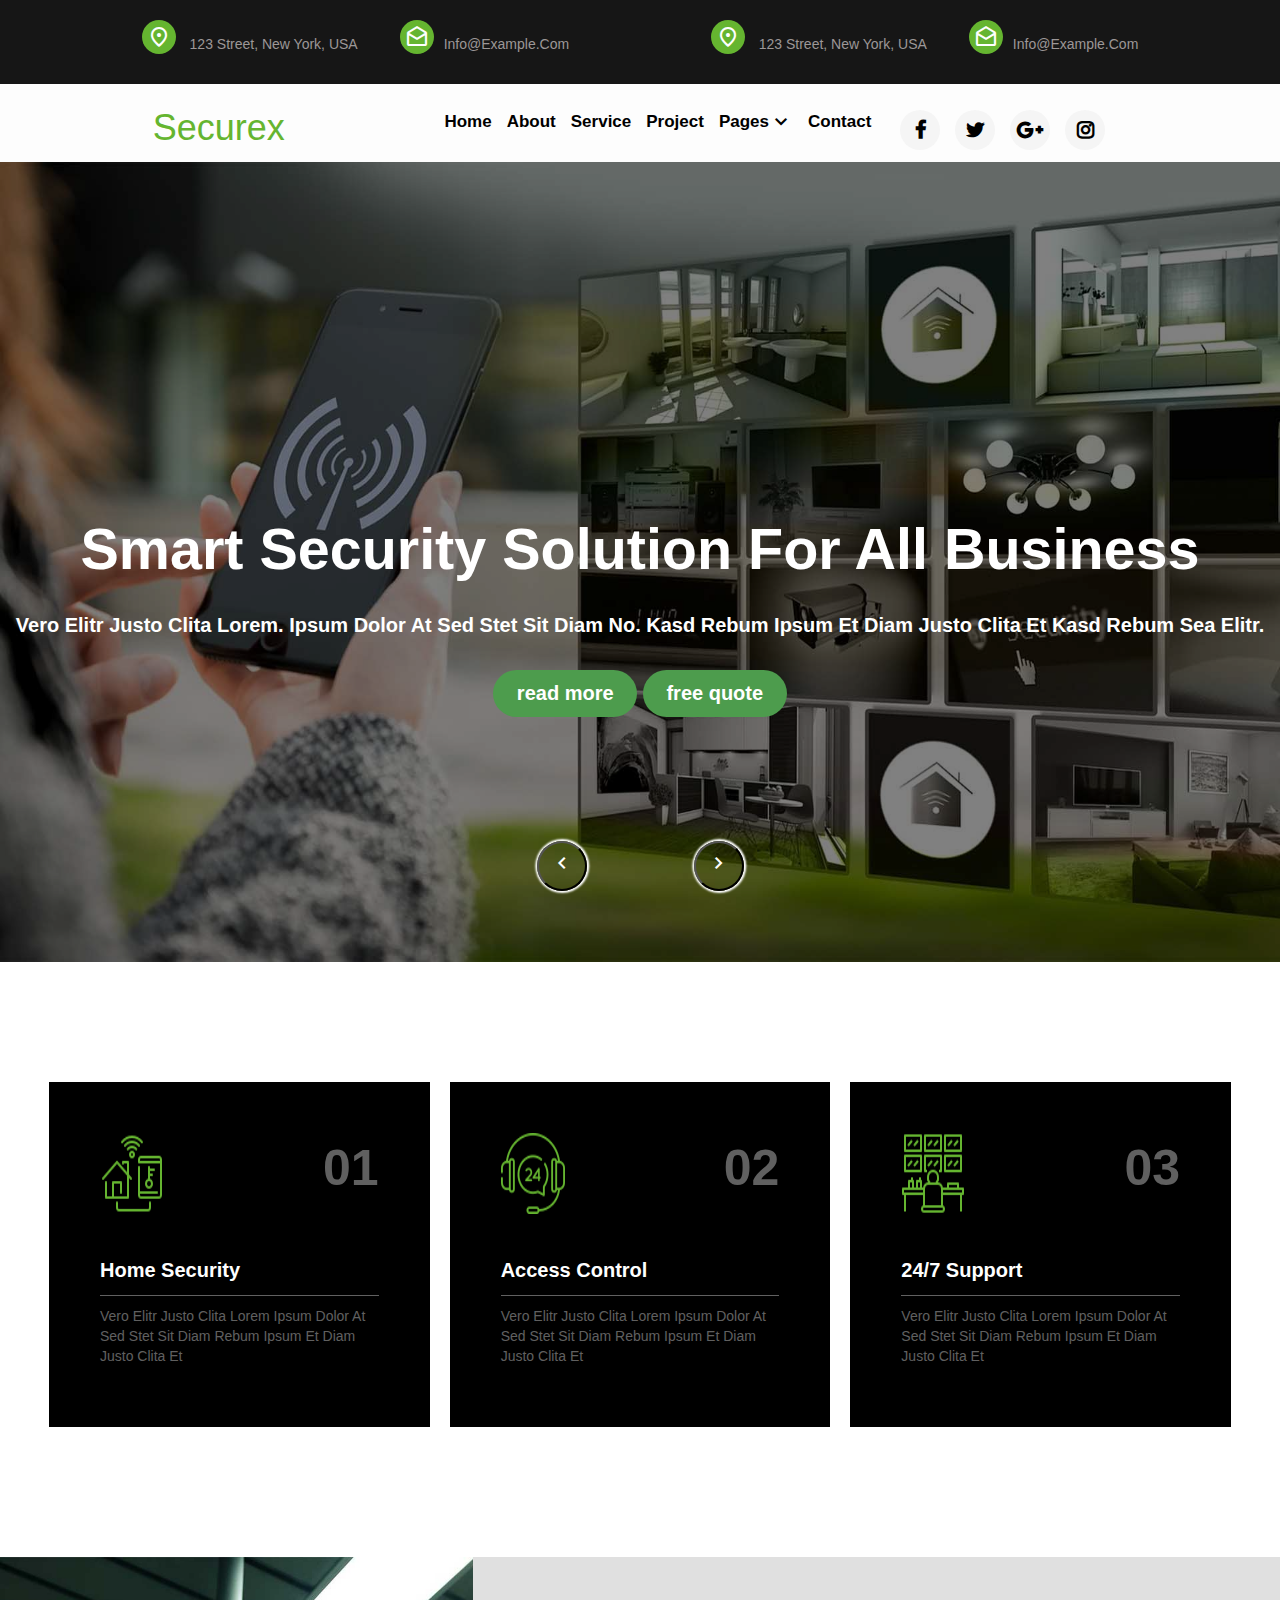
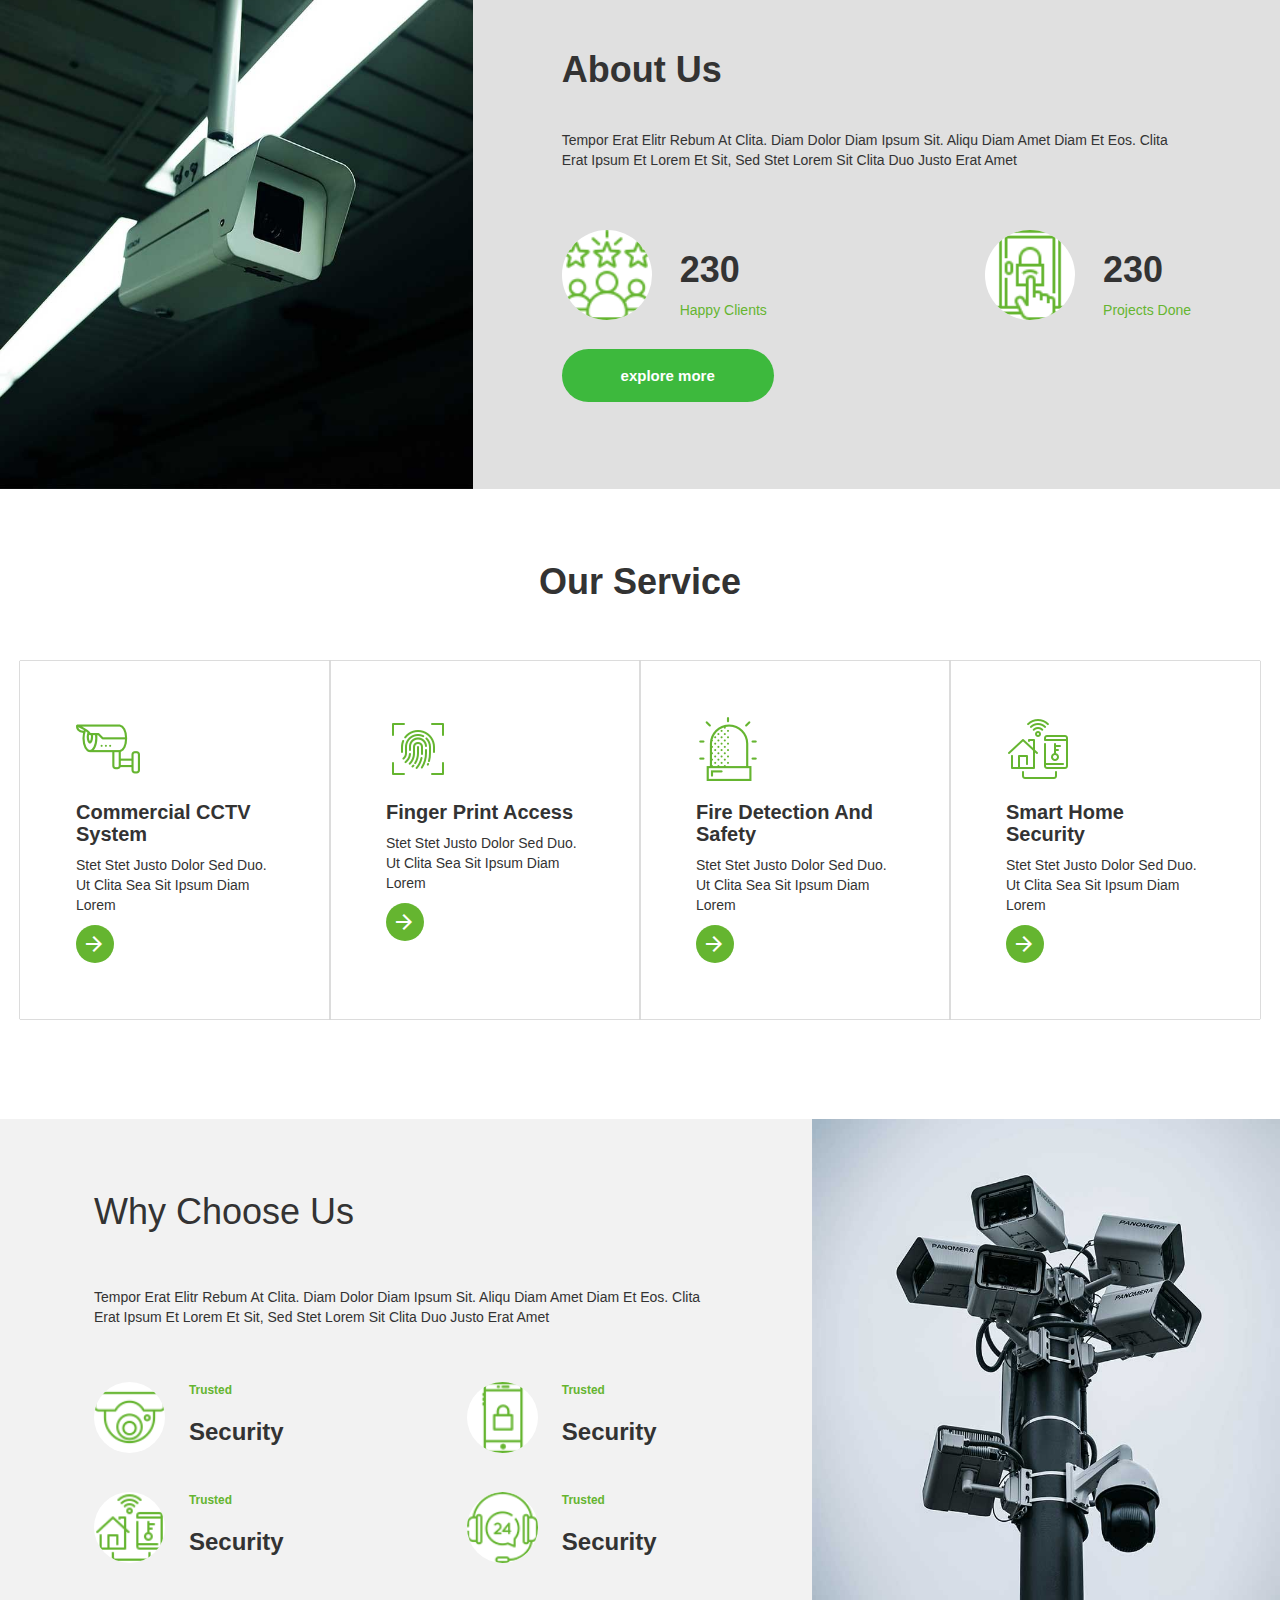
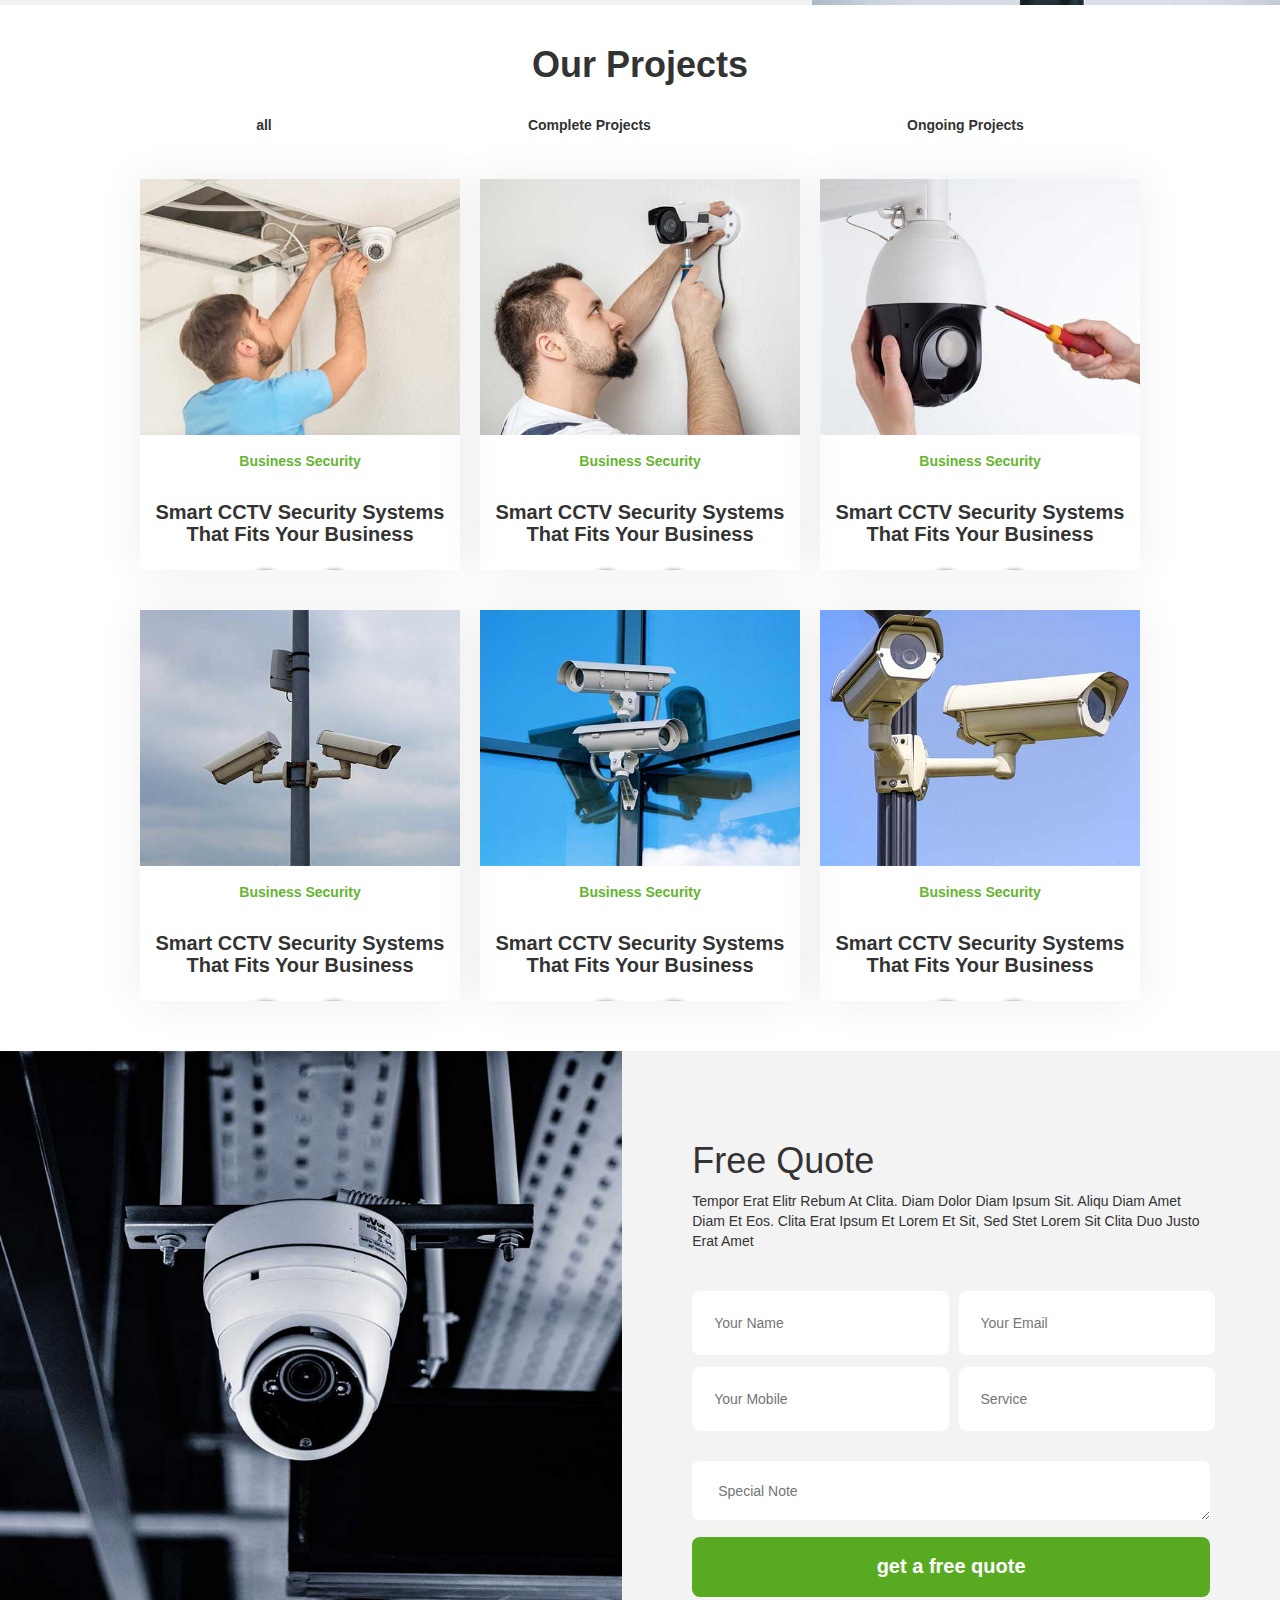
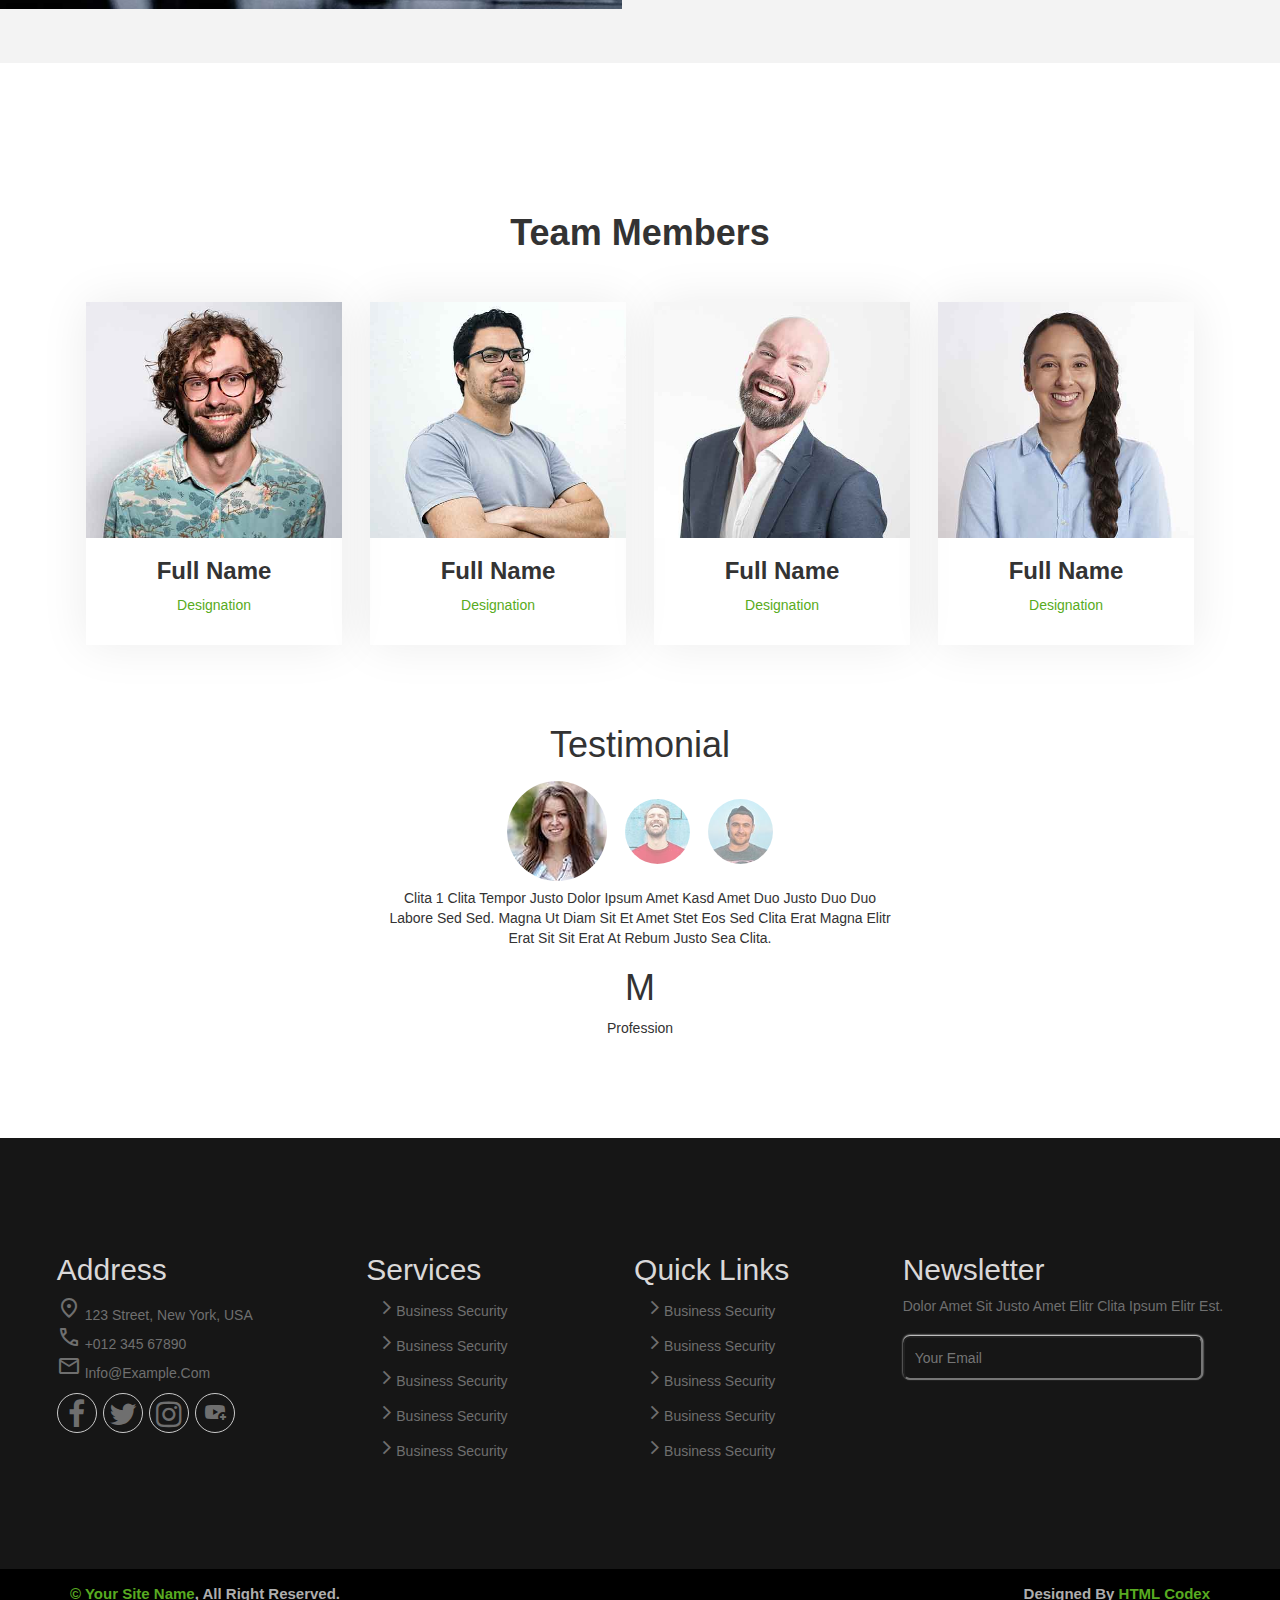
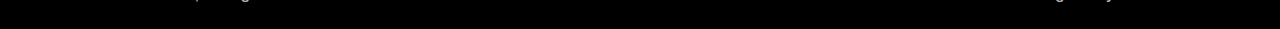
<file: index.html>
<!DOCTYPE html>
<html lang="en">

<head>
    <meta charset="UTF-8">
    <meta http-equiv="X-UA-Compatible" content="IE=edge">
    <meta name="viewport" content="width=device-width, initial-scale=1.0">
    <!-- link page of css -->
    <link rel="stylesheet" href="css/pro1.css">
    <!-- google font -->
    <link rel='stylesheet' href='https://cdnjs.cloudflare.com/ajax/libs/font-awesome/4.7.0/css/font-awesome.min.css'>
    <link rel="stylesheet" href="https://fonts.googleapis.com/css2?family=Material+Symbols+Sharp:opsz,wght,FILL,GRAD@48,400,0,0" />
    <link rel="stylesheet" href="https://fonts.googleapis.com/css2?family=Material+Symbols+Outlined:opsz,wght,FILL,GRAD@20..48,100..700,0..1,-50..200" />
    <!-- pootstrap -->
    <link rel="stylesheet" href="https://maxcdn.bootstrapcdn.com/bootstrap/3.4.1/css/bootstrap.min.css">
    <title>Document</title>
</head>

<body>
    <!-- start nav -->
    <nav id="nav" class="nav">
        <div class="nav_div">
            <p>
                <span class="material-symbols-outlined">
                    location_on
                    </span> 123 Street, New York, USA
            </p>
            <p><span class="material-symbols-outlined">
                drafts
                </span>info@example.com</p>
        </div>
        <div class="nav_div">
            <p>
                <span class="material-symbols-outlined">
                    location_on
                    </span> 123 Street, New York, USA
            </p>
            <p><span class="material-symbols-outlined">
                drafts
                </span>info@example.com</p>
        </div>
    </nav>
    <!-- end nav -->
    <!-- start header -->
    <header id="header" class="header_home ">
        <div>
            <h1>Securex</h1>
        </div>
        <div class="lists ">
            <div class="list ">

                <ul class="list_menu " id="list_menu">
                    <li>
                        <a id="page1">home </a>
                    </li>
                    <li id="page2">
                        <a href="html/about.html ">about</a>
                    </li>
                    <li id="page3">
                        <a href="html/Service.html ">Service</a>
                    </li>
                    <li id="page4">
                        <a href="html/Project.html "> Project</a>
                    </li>
                    <li class="li_pages">
                        <a href="# " class="stt ">pages <span class="material-symbols-outlined ">
                            expand_more
                            </span></a>
                        <div>
                            <ul class="pages ">
                                <li> <a href="html/Feature.html">Feature </a></li>
                                <li><a href="html/Free Quote.html ">Free Quote  </a></li>
                                <li> <a href="html/Our Team.html ">Our Team   </a></li>
                                <li> <a href="html/Testimonial.html ">Testimonial  </a></li>
                                <li> <a href="html/404 Page.html ">404 Page  </a></li>
                            </ul>
                        </div>
                    </li>
                    <li id="page5">
                        <a href="html/contact.html ">contact </a>
                    </li>
                </ul>
            </div>
            <div class="list ">
                <ul class="list2 ">
                    <li>
                        <a class="icon fa fa-facebook " href=" "></a>
                    </li>
                    <li>
                        <a class="icon fa fa-twitter " href=" "></a>
                    </li>
                    <li>
                        <a class="icon fa fa-google-plus " href=" "></a>
                    </li>
                    <li>
                        <a class="icon fa fa-instagram " href=" "></a>
                    </li>
                </ul>
            </div>
            <button onclick="me() " id="menu" class="menu "><span class="material-symbols-outlined ">
                menu
                </span></button>
        </div>
    </header>
    <!-- end header -->
    <!-- start home-->
    <section id="home" class="home ">
        <div class="slids ">
            <img id="img" src="img/carousel-2.jpg ">
            <div class="cont">
                <h2 id="htitel">Smart Security Solution For All Business</h2>
                <p id="ptitel">Vero elitr justo clita lorem. Ipsum dolor at sed stet sit diam no. Kasd rebum ipsum et diam justo clita et kasd rebum sea elitr.</p>

                <div class="but1"> <button>read more</button>
                    <button>free quote</button></div>
            </div>
        </div>
        <div class="but ">
            <button id="back" onclick="backk() "><span class="material-symbols-outlined ">
                chevron_left
                </span></button>
            <button id="next" onclick="nextt() "><span class="material-symbols-outlined ">
                navigate_next
                </span></button>
        </div>
    </section>
    <!-- end home  -->
    <!-- start page1 -->
    <section id="page1" class="page1 ">
        <div class="squ1">
            <div>
                <img src="img/icon-3.png ">
                <p>01</p>
            </div>

            <h1>Home Security</h1>
            <p>Vero elitr justo clita lorem ipsum dolor at sed stet sit diam rebum ipsum et diam justo clita et</p>

        </div>
        <div class="squ1 ">
            <div>
                <img src="img/icon-2.png ">
                <p>02</p>
            </div>

            <h1>Access Control</h1>
            <p>Vero elitr justo clita lorem ipsum dolor at sed stet sit diam rebum ipsum et diam justo clita et</p>

        </div>
        <div class="squ1 ">
            <div>
                <img src="img/icon-4.png ">
                <p>03</p>
            </div>
            <h1>24/7 Support</h1>
            <p>Vero elitr justo clita lorem ipsum dolor at sed stet sit diam rebum ipsum et diam justo clita et</p>
        </div>

    </section>
    <!-- end page1 -->
    <!-- start page2 -->
    <section id="page2" class="page2 ">
        <div class="img_page2 "><img src="img/about.jpg "></div>
        <div class="page2_div2 ">
            <h1>about us</h1>
            <p>Tempor erat elitr rebum at clita. Diam dolor diam ipsum sit. Aliqu diam amet diam et eos. Clita erat ipsum et lorem et sit, sed stet lorem sit clita duo justo erat amet</p>
            <div class="page2_div2_div ">
                <div class="page2_div2_div_div1 ">
                    <img src="img/icon-1.png ">
                    <div>
                        <h1 id="count1">1</h1>
                        <p>Happy Clients</p>
                    </div>
                </div>
                <div class="page2_div2_div_div1 ">
                    <img src="img/icon-5.png ">
                    <div>
                        <h1 id="count2">1</h1>
                        <p>Projects Done</p>
                    </div>
                </div>
            </div>
            <button>explore more</button>
        </div>
        <!-- <button type="button " class="btn btn-success ">Success</button> -->
    </section>
    <!-- end page2-->
    <!-- start page3 -->
    <section class="pag3 " id="page3">
        <h1 class="our ">our Service</h1>
        <div class="page3 ">
            <div class="page3_divs ">
                <img src="img/icon-6.png ">
                <h2>Commercial CCTV System</h2>
                <p>Stet stet justo dolor sed duo. Ut clita sea sit ipsum diam lorem</p>
                <div class="s ">
                    <span class="material-symbols-outlined ">
                arrow_forward 
              </span>
                    <a href=" ">
                   read more
                </a>
                </div>
            </div>
            <div class="page3_divs ">
                <img src="img/icon-8.png ">
                <h2>Finger Print Access</h2>
                <p>Stet stet justo dolor sed duo. Ut clita sea sit ipsum diam lorem</p>
                <div class="s ">
                    <span class="material-symbols-outlined ">
                arrow_forward 
              </span>
                    <a href=" ">
                   read more
                </a>
                </div>
            </div>
            <div class="page3_divs ">
                <img src="img/icon-9.png ">
                <h2>Fire Detection And Safety</h2>
                <p>Stet stet justo dolor sed duo. Ut clita sea sit ipsum diam lorem</p>
                <div class="s ">
                    <span class="material-symbols-outlined ">
                arrow_forward 
              </span>
                    <a href=" ">
                   read more
                </a>
                </div>
            </div>
            <div class="page3_divs ">
                <img src="img/icon-3.png ">
                <h2>Smart Home Security</h2>
                <p>Stet stet justo dolor sed duo. Ut clita sea sit ipsum diam lorem</p>
                <div class="s ">
                    <span class="material-symbols-outlined ">
                arrow_forward 
              </span>
                    <a href=" ">
                   read more
                </a>
                </div>
            </div>
        </div>
    </section>
    <!-- end page3 -->
    <!-- start page 4 -->
    <section id="page4" class="page4 ">
        <div class="page4_div1 ">
            <h1>Why Choose Us</h1>
            <p>Tempor erat elitr rebum at clita. Diam dolor diam ipsum sit. Aliqu diam amet diam et eos. Clita erat ipsum et lorem et sit, sed stet lorem sit clita duo justo erat amet</p>

            <div class="page4_div1_s ">
                <div class="small ">
                    <img src="img/icon-7.png ">
                    <div>
                        <p>Trusted</p>
                        <h3>Security</h3>
                    </div>
                </div>
                <div class="small ">
                    <img src="img/icon-10.png ">
                    <div>
                        <p>Trusted</p>
                        <h3>Security</h3>
                    </div>
                </div>
                <div class="small ">
                    <img src="img/icon-3.png ">
                    <div>
                        <p>Trusted</p>
                        <h3>Security</h3>
                    </div>
                </div>
                <div class="small ">
                    <img src="img/icon-2 (1).png ">
                    <div>
                        <p>Trusted</p>
                        <h3>Security</h3>
                    </div>
                </div>

            </div>

        </div>
        <div class="page4_div2 "> <img src="img/feature.jpg "></div>
    </section>
    <!-- end page4 -->
    <!-- start page5 -->
    <section id="page5" class="page5 ">
        <h1 class="our_pro ">Our Projects</h1>
        <div class="page5_div1 ">
            <button id="bu1" onclick=" button1() ">all</button>
            <button id="bu2" onclick="button2() ">Complete Projects</button>
            <button id="bu3" onclick=" button3() ">Ongoing Projects</button>
        </div>
        <div class="page5_div2 ">
            <div id="pro1" class=" pro ">
                <img src="img/portfolio-1.jpg ">
                <div class="details ">
                    <p>Business Security</p>
                    <h3>Smart CCTV Security Systems That Fits Your Business</h3>
                    <div class="icon ">
                        <span class="material-symbols-outlined ">
                            visibility
                            </span>
                        <span class="material-symbols-outlined ">
                                attachment
                                </span>
                    </div>
                </div>
            </div>

            <div id="pro2" class="pro ">
                <img src="img/portfolio-2.jpg ">
                <div class="details ">
                    <p>Business Security</p>
                    <h3>Smart CCTV Security Systems That Fits Your Business</h3>
                    <div class="icon ">
                        <span class="material-symbols-outlined ">
                            visibility
                            </span>
                        <span class="material-symbols-outlined ">
                                attachment
                                </span>
                    </div>
                </div>
            </div>

            <div id="pro3" class="pro ">
                <img src="img/portfolio-3.jpg ">
                <div class="details ">
                    <p>Business Security</p>
                    <h3>Smart CCTV Security Systems That Fits Your Business</h3>
                    <div class="icon ">
                        <span class="material-symbols-outlined ">
                            visibility
                            </span>
                        <span class="material-symbols-outlined ">
                                attachment
                                </span>
                    </div>
                </div>
            </div>

            <div id="pro4" class="pro ">
                <img src="img/portfolio-4.jpg ">
                <div class="details ">
                    <p>Business Security</p>
                    <h3>Smart CCTV Security Systems That Fits Your Business</h3>
                    <div class="icon ">
                        <span class="material-symbols-outlined ">
                            visibility
                            </span>
                        <span class="material-symbols-outlined ">
                                attachment
                                </span>
                    </div>
                </div>
            </div>

            <div id="pro5" class="pro ">
                <img src="img/portfolio-5.jpg ">
                <div class="details ">
                    <p>Business Security</p>
                    <h3>Smart CCTV Security Systems That Fits Your Business</h3>
                    <div class="icon ">
                        <span class="material-symbols-outlined ">
                            visibility
                            </span>
                        <span class="material-symbols-outlined ">
                                attachment
                                </span>
                    </div>
                </div>
            </div>

            <div id="pro6" class="pro ">
                <img src="img/portfolio-6.jpg ">
                <div class="details ">
                    <p>Business Security</p>
                    <h3>Smart CCTV Security Systems That Fits Your Business</h3>
                    <div class="icon ">
                        <span class="material-symbols-outlined ">
                            visibility
                            </span>
                        <span class="material-symbols-outlined ">
                                attachment
                                </span>
                    </div>
                </div>
            </div>
        </div>
    </section>
    <!-- end page5 -->
    <!-- start page6 -->
    <section id="page6" class="page6 ">
        <img src="img/quote.jpg ">
        <div class="page6_div1 ">
            <div>
                <h1>Free Quote</h1>
                <p>Tempor erat elitr rebum at clita. Diam dolor diam ipsum sit. Aliqu diam amet diam et eos. Clita erat ipsum et lorem et sit, sed stet lorem sit clita duo justo erat amet</p>
            </div>
            <div>
                <form>
                    <div class="form1 ">
                        <input placeholder="your name " type="text ">
                        <input placeholder="your email " type="text ">
                        <input placeholder="your mobile " type="text ">
                        <input placeholder="service " type="text ">

                    </div>
                    <div class="form1_div ">
                        <textarea placeholder="special note "></textarea>

                        <button>get a free quote</button>
                    </div>
                </form>

            </div>
        </div>
    </section>
    <!-- end page6 -->
    <!-- start page 7 -->
    <section id="page7">
        <h1 class="mem ">Team Members</h1>
        <div class="page7 ">
            <div class="member ">

                <div class="p_mem ">
                    <img src="img/team-1.jpg ">
                    <ul class="list2 ">
                        <li>
                            <a class="icon fa fa-facebook " href=" "></a>
                        </li>
                        <li>
                            <a class="icon fa fa-twitter " href=" "></a>
                        </li>
                        <li>
                            <a class="icon fa fa-instagram " href=" "></a>
                        </li>
                    </ul>
                </div>

                <div>
                    <h3>Full Name</h3>
                    <p>Designation</p>
                </div>
            </div>
            <div class="member ">

                <div class="p_mem ">
                    <img src="img/team-2.jpg ">
                    <ul class="list2 ">
                        <li>
                            <a class="icon fa fa-facebook " href=" "></a>
                        </li>
                        <li>
                            <a class="icon fa fa-twitter " href=" "></a>
                        </li>
                        <li>
                            <a class="icon fa fa-instagram " href=" "></a>
                        </li>
                    </ul>
                </div>

                <div>
                    <h3>Full Name</h3>
                    <p>Designation</p>
                </div>
            </div>
            <div class="member ">

                <div class="p_mem ">
                    <img src="img/team-3.jpg ">
                    <ul class="list2 ">
                        <li>
                            <a class="icon fa fa-facebook " href=" "></a>
                        </li>
                        <li>
                            <a class="icon fa fa-twitter " href=" "></a>
                        </li>
                        <li>
                            <a class="icon fa fa-instagram " href=" "></a>
                        </li>
                    </ul>
                </div>

                <div>
                    <h3>Full Name</h3>
                    <p>Designation</p>
                </div>
            </div>
            <div class="member ">

                <div class="p_mem ">
                    <img src="img/team-4.jpg ">
                    <ul class="list2 ">
                        <li>
                            <a class="icon fa fa-facebook " href=" "></a>
                        </li>
                        <li>
                            <a class="icon fa fa-twitter " href=" "></a>
                        </li>
                        <li>
                            <a class="icon fa fa-instagram " href=" "></a>
                        </li>
                    </ul>
                </div>

                <div>
                    <h3>Full Name</h3>
                    <p>Designation</p>
                </div>
            </div>


        </div>

    </section>
    <!-- end page7 -->
    <!-- start page 8 -->
    <section id="page8" class="page8 ">
        <h1>Testimonial</h1>
        <div>
            <div class="img_Testimonial ">
                <img id="imgt1" class="act" onclick="img1()  " src="img/testimonial-1.jpg ">
                <img id="imgt2" class="img " onclick="img2() " src="img/testimonial-2.jpg ">
                <img id="imgt3" class="img " onclick="img3() " src="img/testimonial-3.jpg ">

            </div>
            <p id="pp1">Clita 1 clita tempor justo dolor ipsum amet kasd amet duo justo duo duo labore sed sed. Magna ut diam sit et amet stet eos sed clita erat magna elitr erat sit sit erat at rebum justo sea clita.</p>
            <h1 id="hh1">m</h1>
            <p class="pp2">Profession</p>
        </div>
    </section>
    <!-- end page8 -->
    <!-- start footer -->
    <!-- -->
    <footer class="footer ">
        <div>
            <h2>Address</h2>
            <ul>
                <li>
                    <a href=" "><span class="material-symbols-outlined ">
                        location_on
                        </span> 123 Street, New York, USA</a>
                </li>
                <li>
                    <a href=" "><span class="material-symbols-outlined ">
                    call
                    </span> +012 345 67890</a>
                </li>
                <li>
                    <a href=" "><span class="material-symbols-outlined ">
                    mail
                    </span> info@example.com</a>
                </li>

                <li>
                    <ul class="li ">
                        <li>
                            <a class="icon fa fa-facebook " href=" "></a>
                        </li>
                        <li>
                            <a class="icon fa fa-twitter " href=" "></a>
                        </li>
                        <li>
                            <a class="icon fa fa-instagram " href=" "></a>
                        </li>
                        <li>
                            <a href=" "><span class="material-symbols-outlined ">
                                youtube_activity
                                </span></a>
                        </li>
                    </ul>
                </li>
            </ul>
        </div>
        <div>
            <h2>Services</h2>
            <ul class="ul2 ">
                <a href=" ">
                    <li><span class="material-symbols-outlined ">
                        arrow_forward_ios
                        </span>Business Security</li>
                </a>
                <a href=" ">
                    <li><span class="material-symbols-outlined ">
                        arrow_forward_ios
                        </span>Business Security</li>
                </a>
                <a href=" ">
                    <li><span class="material-symbols-outlined ">
                        arrow_forward_ios
                        </span>Business Security</li>
                </a>
                <a href=" ">
                    <li><span class="material-symbols-outlined ">
                        arrow_forward_ios
                        </span>Business Security</li>
                </a>
                <a href=" ">
                    <li><span class="material-symbols-outlined ">
                        arrow_forward_ios
                        </span>Business Security</li>
                </a>
            </ul>
        </div>
        <div>
            <h2>Quick Links</h2>
            <ul class="ul2 ">
                <a href=" ">
                    <li><span class="material-symbols-outlined ">
                        arrow_forward_ios
                        </span>Business Security</li>
                </a>
                <a href=" ">
                    <li><span class="material-symbols-outlined ">
                        arrow_forward_ios
                        </span>Business Security</li>
                </a>
                <a href=" ">
                    <li><span class="material-symbols-outlined ">
                        arrow_forward_ios
                        </span>Business Security</li>
                </a>
                <a href=" ">
                    <li><span class="material-symbols-outlined ">
                        arrow_forward_ios
                        </span>Business Security</li>
                </a>
                <a href=" ">
                    <li><span class="material-symbols-outlined ">
                        arrow_forward_ios
                        </span>Business Security</li>
                </a>
            </ul>
        </div>
        <div>
            <h2> Newsletter</h2>
            <p>Dolor amet sit justo amet elitr clita ipsum elitr est.</p>
            <form>
                <input type="text " placeholder="your email ">
            </form>
        </div>
    </footer>
    <div class="end ">
        <p>
            <a href=" "><span>© Your Site Name</span></a>, All Right Reserved.</p>
        <p>Designed By
            <a href=" "><span> HTML Codex</span></a></p>
    </div>

    <a class="arrow " id="arrow" href=" "><span class="material-symbols-outlined ">
        arrow_upward
        </span></a>
    <!-- ------------------------------------------------------ -->
    <script src="js/pro1.js">
    </script>
</body>

</html>
</file>
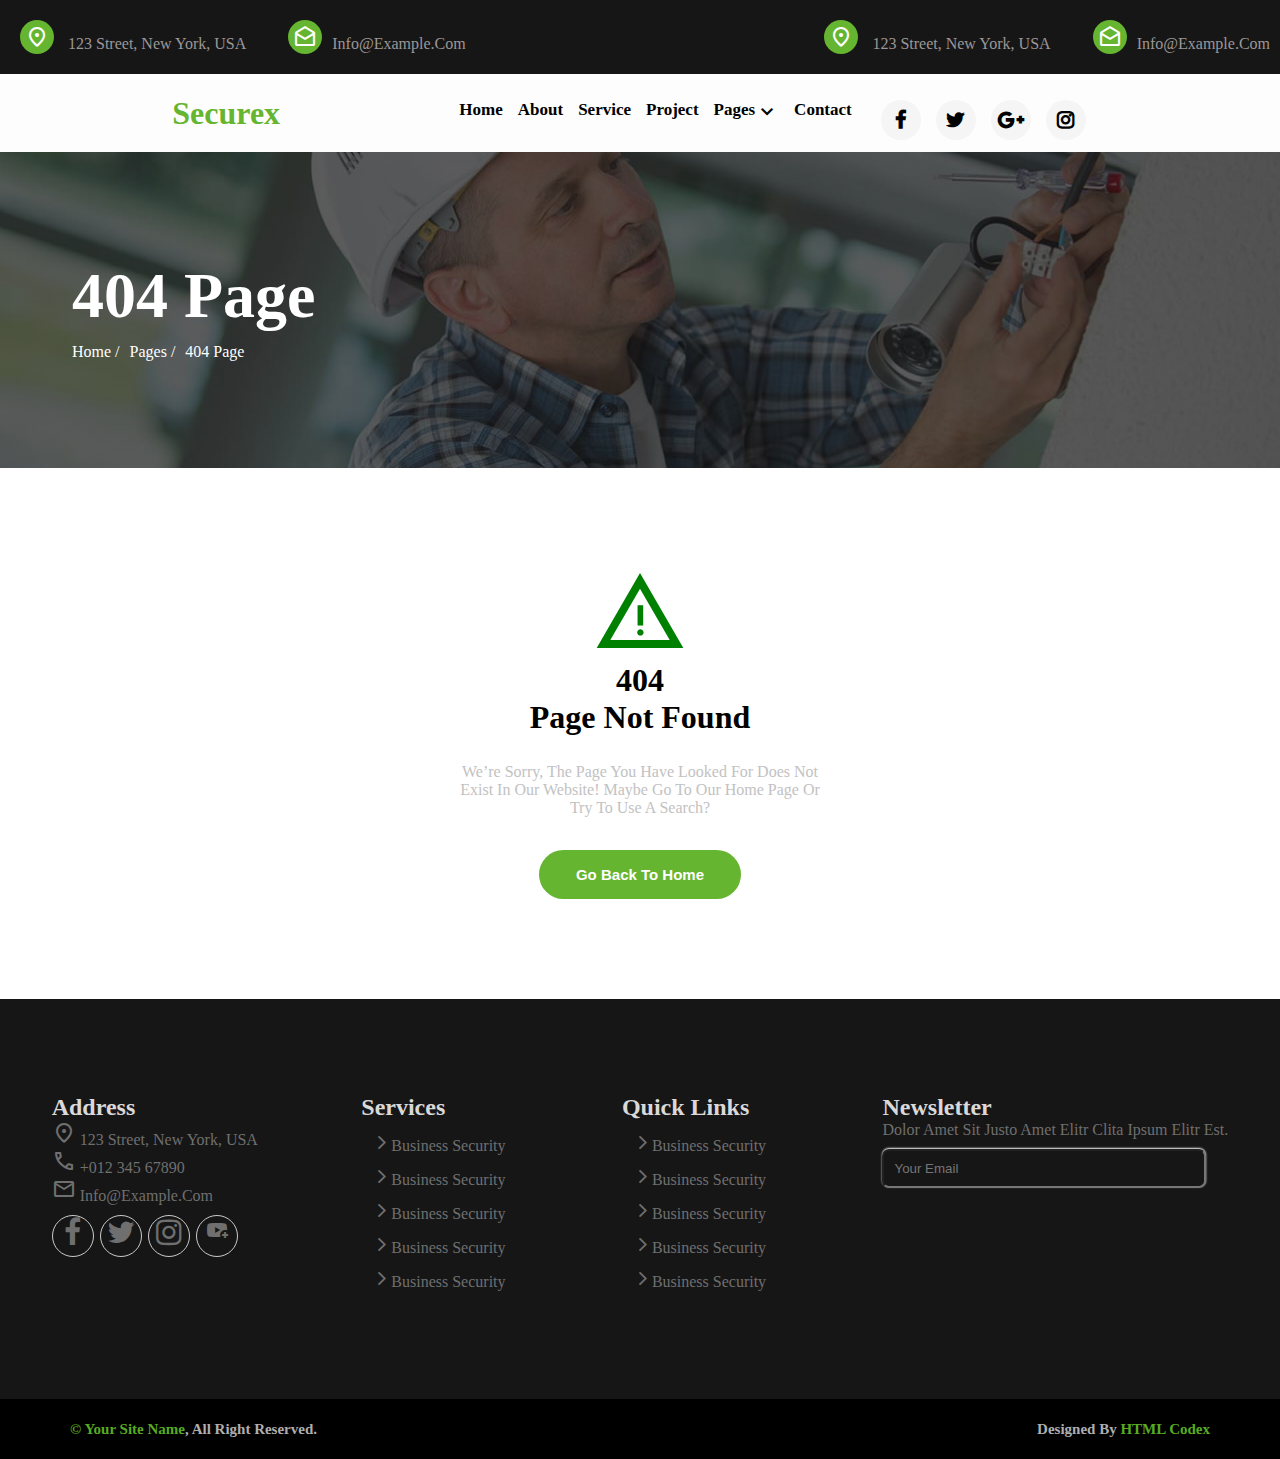
<file: html/404 Page.html>
<!DOCTYPE html>
<html lang="en">

<head>
    <meta charset="UTF-8">
    <meta http-equiv="X-UA-Compatible" content="IE=edge">
    <meta name="viewport" content="width=device-width, initial-scale=1.0">
    <!-- link page of css -->
    <link rel="stylesheet" href="../css/pro1.css">
    <!-- google font -->
    <link rel='stylesheet' href='https://cdnjs.cloudflare.com/ajax/libs/font-awesome/4.7.0/css/font-awesome.min.css'>
    <link rel="stylesheet" href="https://fonts.googleapis.com/css2?family=Material+Symbols+Sharp:opsz,wght,FILL,GRAD@48,400,0,0" />
    <link rel="stylesheet" href="https://fonts.googleapis.com/css2?family=Material+Symbols+Outlined:opsz,wght,FILL,GRAD@20..48,100..700,0..1,-50..200" />
    <title>Document</title>
</head>

<body>
    <!-- start nav -->
    <nav id="nav" class="nav">
        <div class="nav_div">
            <p>
                <span class="material-symbols-outlined">
                    location_on
                    </span> 123 Street, New York, USA
            </p>
            <p><span class="material-symbols-outlined">
                drafts
                </span>info@example.com</p>
        </div>
        <div class="nav_div">
            <p>
                <span class="material-symbols-outlined">
                    location_on
                    </span> 123 Street, New York, USA
            </p>
            <p><span class="material-symbols-outlined">
                drafts
                </span>info@example.com</p>
        </div>
    </nav>
    <!-- end nav -->
    <!-- start header -->
    <header id="header" class="header_home">
        <div>
            <h1>Securex</h1>
        </div>
        <div class="lists">
            <div class="list">
                <ul class="list_menu" id="list_menu">
                    <li>
                        <a id="page1" href="../index.html">home  </a>
                    </li>
                    <li id="page2">
                        <a href="about.html">about</a>
                    </li>
                    <li id="page3">
                        <a href="Service.html">Service</a>
                    </li>
                    <li id="page4">
                        <a href="Project.html"> Project</a>
                    </li>
                    <li class="li_pages">
                        <a href="#" class="stt">pages <span class="material-symbols-outlined">
                        expand_more
                        </span></a>
                        <div>
                            <ul class="pages">
                                <li> <a href="Feature.html">Feature </a></li>
                                <li><a href="Free Quote.html">Free Quote  </a></li>
                                <li> <a href="Our Team.html">Our Team   </a></li>
                                <li> <a href="Testimonial.html">Testimonial  </a></li>
                                <li> <a href="404 Page.html">404 Page  </a></li>
                            </ul>
                        </div>
                    </li>
                    <li id="page5">
                        <a href="contact.html">contact </a>
                    </li>


                </ul>
            </div>
            <div class="list">
                <ul class="list2">
                    <li>
                        <a class="icon fa fa-facebook" href=""></a>
                    </li>
                    <li>
                        <a class="icon fa fa-twitter" href=""></a>
                    </li>
                    <li>
                        <a class="icon fa fa-google-plus" href=""></a>
                    </li>
                    <li>
                        <a class="icon fa fa-instagram" href=""></a>
                    </li>
                </ul>
            </div>
            <button onclick="me()" id="menu" class="menu"><span class="material-symbols-outlined">
            menu
            </span></button>
        </div>
    </header>
    <!-- end header -->
    <div class="about_html">
        <h1>404 Page</h1>
        <div>
            <ul>
                <a href="../html/index.html">
                    <li>home / </li>
                </a>
                <a href="">
                    <li>pages / </li>
                </a>
                <a href="">
                    <li>404 Page</li>
                </a>
            </ul>
        </div>
    </div>
    <!-- start erorr -->
    <section class="error">
        <span class="material-symbols-outlined">
            warning
            </span>
        <h1>404</h1>
        <h1>page not found</h1>
        <p>
            We’re sorry, the page you have looked for does not exist in our website! Maybe go to our home page or try to use a search?
        </p>
        <button>go back to home </button>
    </section>
    <!-- start footer -->
    <!-- -->
    <footer class="footer ">
        <div>
            <h2>Address</h2>
            <ul>
                <li>
                    <a href=" "><span class="material-symbols-outlined ">
                        location_on
                        </span> 123 Street, New York, USA</a>
                </li>
                <li>
                    <a href=" "><span class="material-symbols-outlined ">
                    call
                    </span> +012 345 67890</a>
                </li>
                <li>
                    <a href=" "><span class="material-symbols-outlined ">
                    mail
                    </span> info@example.com</a>
                </li>

                <li>
                    <ul class="li ">
                        <li>
                            <a class="icon fa fa-facebook " href=" "></a>
                        </li>
                        <li>
                            <a class="icon fa fa-twitter " href=" "></a>
                        </li>
                        <li>
                            <a class="icon fa fa-instagram " href=" "></a>
                        </li>
                        <li>
                            <a href=" "><span class="material-symbols-outlined ">
                                youtube_activity
                                </span></a>
                        </li>
                    </ul>
                </li>
            </ul>
        </div>
        <div>
            <h2>Services</h2>
            <ul class="ul2 ">
                <a href=" ">
                    <li><span class="material-symbols-outlined ">
                        arrow_forward_ios
                        </span>Business Security</li>
                </a>
                <a href=" ">
                    <li><span class="material-symbols-outlined ">
                        arrow_forward_ios
                        </span>Business Security</li>
                </a>
                <a href=" ">
                    <li><span class="material-symbols-outlined ">
                        arrow_forward_ios
                        </span>Business Security</li>
                </a>
                <a href=" ">
                    <li><span class="material-symbols-outlined ">
                        arrow_forward_ios
                        </span>Business Security</li>
                </a>
                <a href=" ">
                    <li><span class="material-symbols-outlined ">
                        arrow_forward_ios
                        </span>Business Security</li>
                </a>
            </ul>
        </div>
        <div>
            <h2>Quick Links</h2>
            <ul class="ul2 ">
                <a href=" ">
                    <li><span class="material-symbols-outlined ">
                        arrow_forward_ios
                        </span>Business Security</li>
                </a>
                <a href=" ">
                    <li><span class="material-symbols-outlined ">
                        arrow_forward_ios
                        </span>Business Security</li>
                </a>
                <a href=" ">
                    <li><span class="material-symbols-outlined ">
                        arrow_forward_ios
                        </span>Business Security</li>
                </a>
                <a href=" ">
                    <li><span class="material-symbols-outlined ">
                        arrow_forward_ios
                        </span>Business Security</li>
                </a>
                <a href=" ">
                    <li><span class="material-symbols-outlined ">
                        arrow_forward_ios
                        </span>Business Security</li>
                </a>
            </ul>
        </div>
        <div>
            <h2> Newsletter</h2>
            <p>Dolor amet sit justo amet elitr clita ipsum elitr est.</p>
            <form>
                <input type="text " placeholder="your email ">
            </form>
        </div>
    </footer>
    <div class="end ">
        <p>
            <a href=" "><span>© Your Site Name</span></a>, All Right Reserved.</p>
        <p>Designed By
            <a href=" "><span> HTML Codex</span></a></p>
    </div>

    <a class="arrow" id="arrow" href=" "><span class="material-symbols-outlined ">
        arrow_upward
        </span></a>
    <!-- ------------------------------------------------------ -->
    <script src="../js/pro1.js ">
    </script>
</body>

</html>
</file>
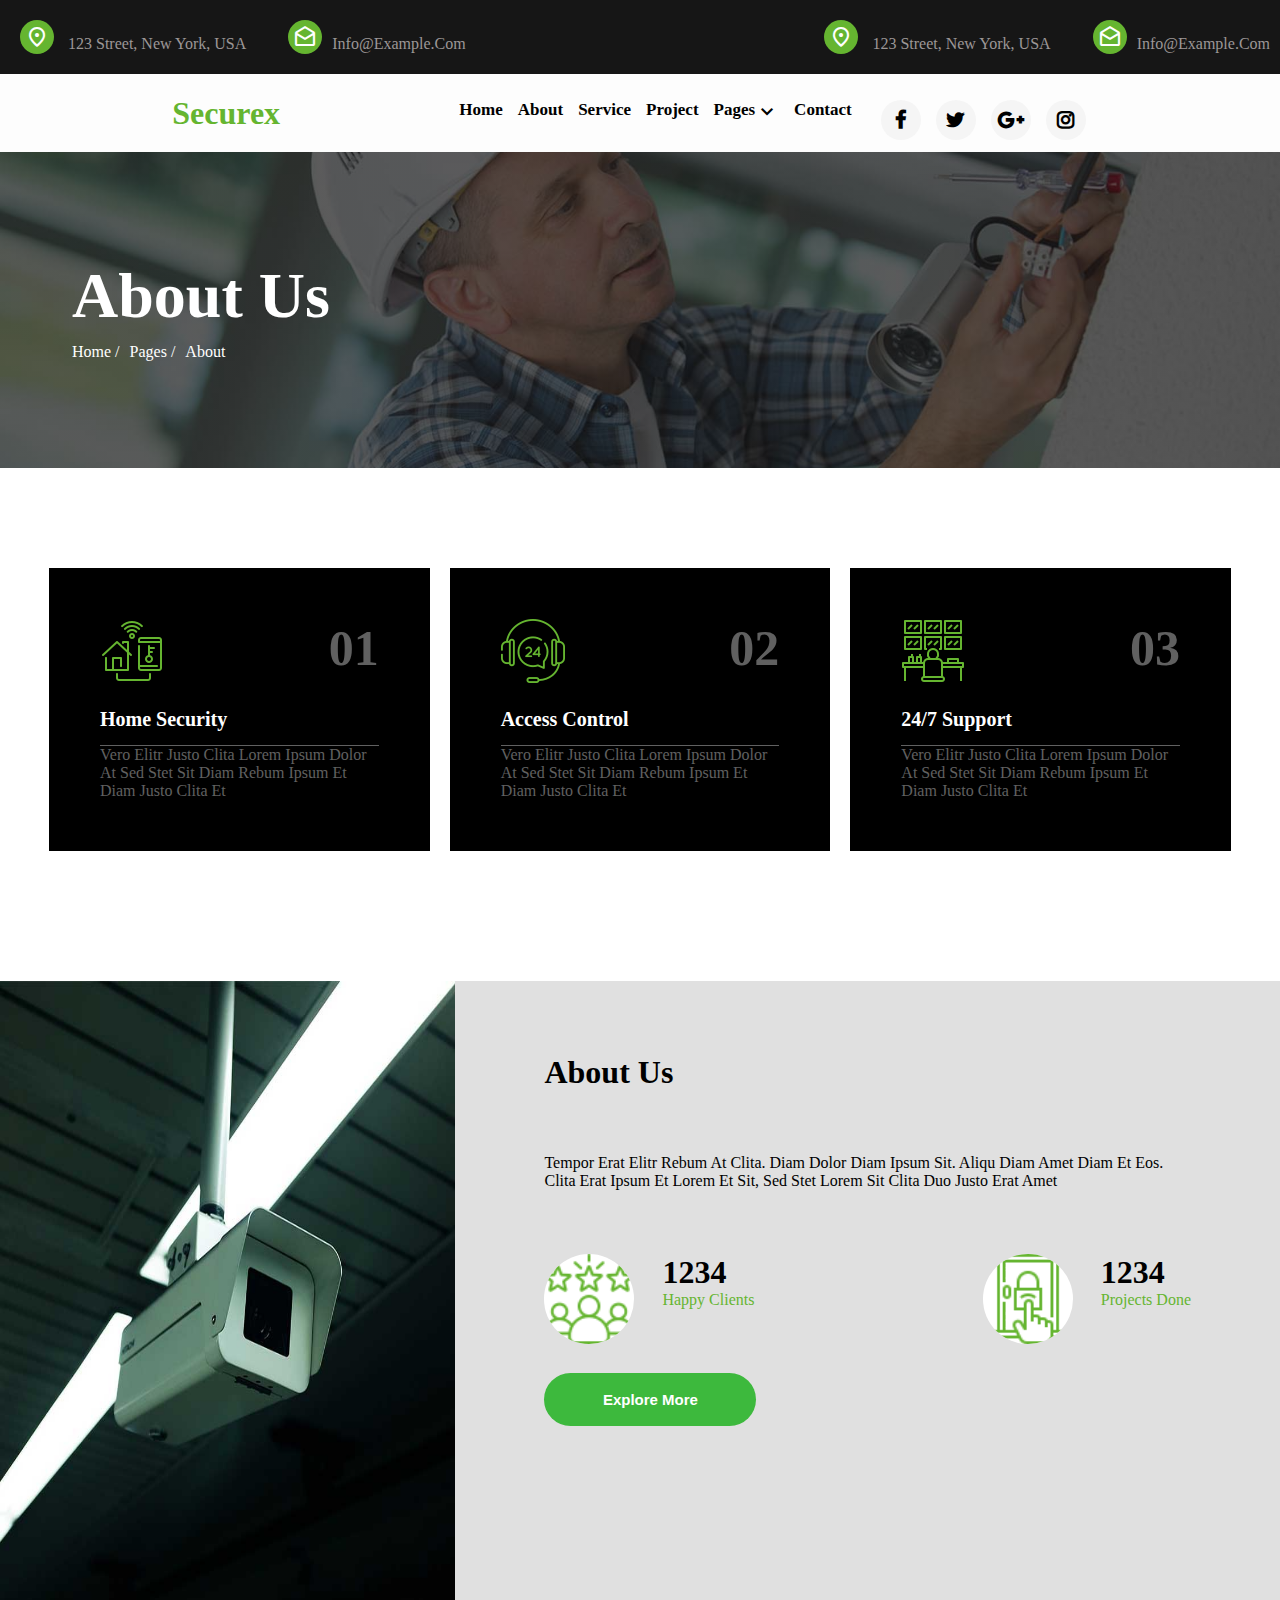
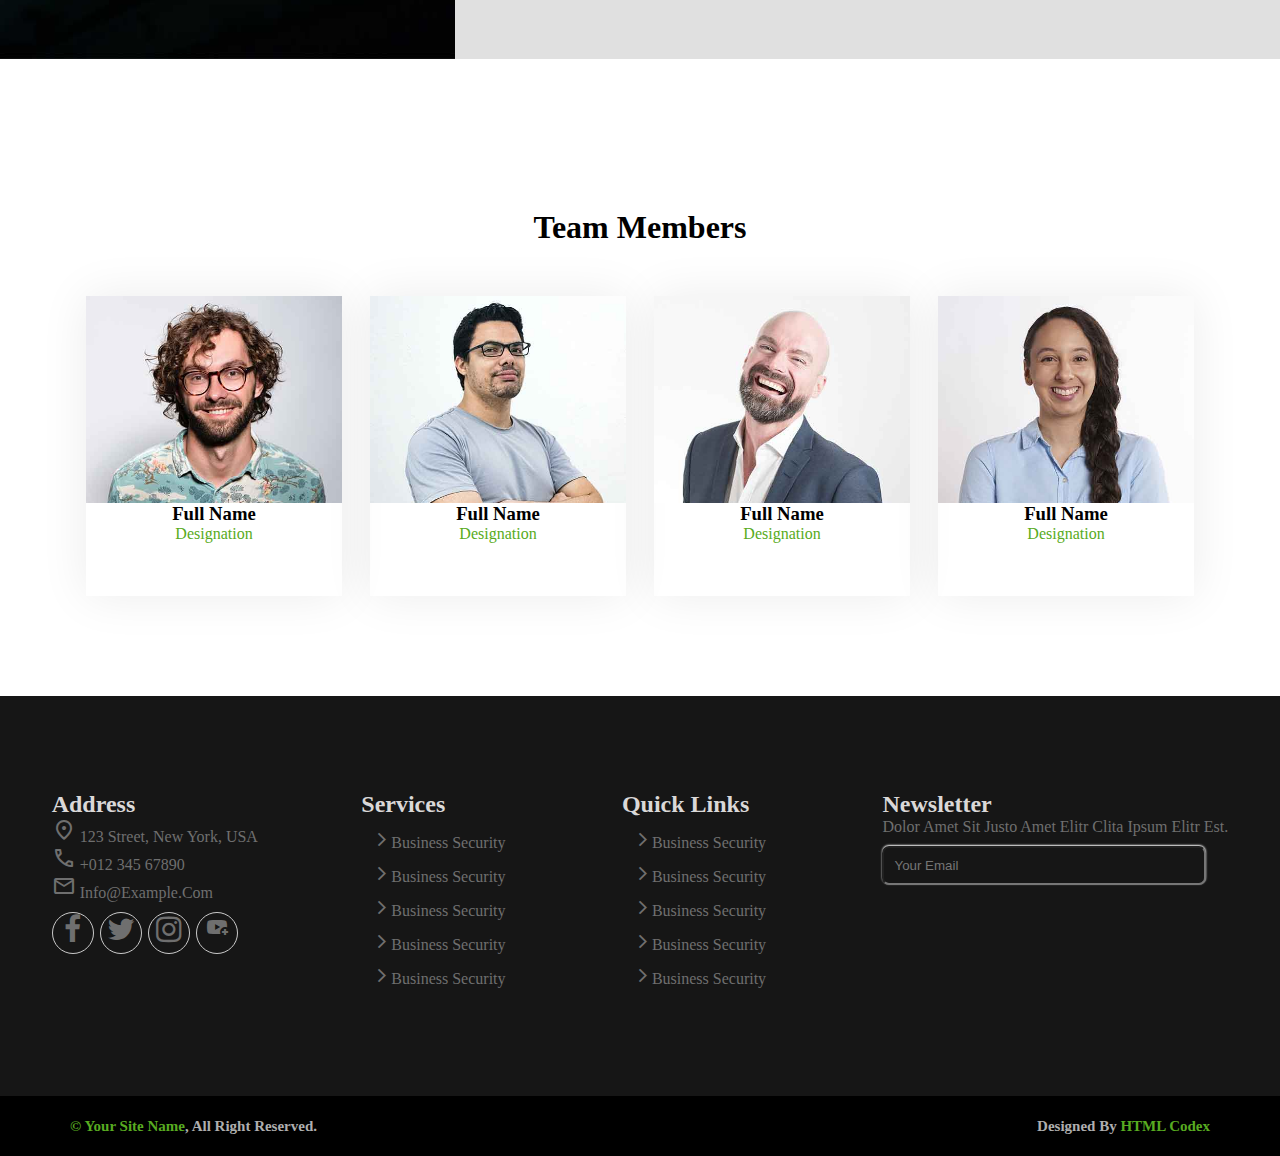
<file: html/about.html>
<!DOCTYPE html>
<html lang="en">

<head>
    <meta charset="UTF-8">
    <meta http-equiv="X-UA-Compatible" content="IE=edge">
    <meta name="viewport" content="width=device-width, initial-scale=1.0">
    <!-- link page of css -->
    <link rel="stylesheet" href="../css/pro1.css">
    <!-- google font -->
    <link rel='stylesheet' href='https://cdnjs.cloudflare.com/ajax/libs/font-awesome/4.7.0/css/font-awesome.min.css'>
    <link rel="stylesheet" href="https://fonts.googleapis.com/css2?family=Material+Symbols+Sharp:opsz,wght,FILL,GRAD@48,400,0,0" />
    <link rel="stylesheet" href="https://fonts.googleapis.com/css2?family=Material+Symbols+Outlined:opsz,wght,FILL,GRAD@20..48,100..700,0..1,-50..200" />

    <title>Document</title>
</head>

<body>
    <!-- start nav -->
    <nav id="nav" class="nav">
        <div class="nav_div">
            <p>
                <span class="material-symbols-outlined">
                    location_on
                    </span> 123 Street, New York, USA
            </p>
            <p><span class="material-symbols-outlined">
                drafts
                </span>info@example.com</p>
        </div>
        <div class="nav_div">
            <p>
                <span class="material-symbols-outlined">
                    location_on
                    </span> 123 Street, New York, USA
            </p>
            <p><span class="material-symbols-outlined">
                drafts
                </span>info@example.com</p>
        </div>
    </nav>
    <!-- end nav -->
    <!-- start header -->
    <header id="header" class="header_home">
        <div>
            <h1>Securex</h1>
        </div>
        <div class="lists">
            <div class="list">
                <ul class="list_menu" id="list_menu">


                    <li id="page1">
                        <a onclick="home()" href="../index.html">home  </a>
                    </li>



                    <li id="page2">
                        <a href="about.html">about</a>
                    </li>



                    <li id="page3">
                        <a href="Service.html">Service</a>
                    </li>


                    <li id="page4">
                        <a href="Project.html"> Project</a>
                    </li>



                    <li class="li_pages">
                        <a href="#" class="stt">pages <span class="material-symbols-outlined">
                            expand_more
                            </span></a>
                        <div>
                            <ul class="pages">
                                <li> <a href="Feature.html">Feature </a></li>
                                <li><a href="Free Quote.html">Free Quote  </a></li>
                                <li> <a href="Our Team.html">Our Team   </a></li>
                                <li> <a href="Testimonial.html">Testimonial  </a></li>
                                <li> <a href="404 Page.html">404 Page  </a></li>
                            </ul>
                        </div>
                    </li>



                    <li id="page5">
                        <a href="contact.html">contact </a>
                    </li>


                </ul>
            </div>
            <div class="list">
                <ul class="list2">
                    <li>
                        <a class="icon fa fa-facebook" href=""></a>
                    </li>
                    <li>
                        <a class="icon fa fa-twitter" href=""></a>
                    </li>
                    <li>
                        <a class="icon fa fa-google-plus" href=""></a>
                    </li>
                    <li>
                        <a class="icon fa fa-instagram" href=""></a>
                    </li>
                </ul>
            </div>
            <button onclick="me()" id="menu" class="menu"><span class="material-symbols-outlined">
                menu
                </span></button>
        </div>
    </header>
    <!-- end header -->
    <div class="about_html">
        <h1>about us</h1>
        <div>
            <ul>
                <a href="../index.html">
                    <li>home / </li>
                </a>
                <a href="">
                    <li>pages / </li>
                </a>
                <a href="">
                    <li>about</li>
                </a>
            </ul>
        </div>
    </div>
    <!-- start page1 -->
    <section id="page1" class="page1">
        <div class="squ1">
            <div>
                <img src="../img/icon-3.png">
                <p>01</p>
            </div>

            <h1>Home Security</h1>
            <p>Vero elitr justo clita lorem ipsum dolor at sed stet sit diam rebum ipsum et diam justo clita et</p>

        </div>
        <div class="squ1">
            <div>
                <img src="../img/icon-2.png">
                <p>02</p>
            </div>

            <h1>Access Control</h1>
            <p>Vero elitr justo clita lorem ipsum dolor at sed stet sit diam rebum ipsum et diam justo clita et</p>

        </div>
        <div class="squ1">
            <div>
                <img src="../img/icon-4.png">
                <p>03</p>
            </div>
            <h1>24/7 Support</h1>
            <p>Vero elitr justo clita lorem ipsum dolor at sed stet sit diam rebum ipsum et diam justo clita et</p>
        </div>

    </section>
    <!-- end page1 -->
    <!-- start page2 -->
    <section id="page2" class="page2">
        <div class="img_page2"><img src="../img/about.jpg"></div>
        <div class="page2_div2">
            <h1>about us</h1>
            <p>Tempor erat elitr rebum at clita. Diam dolor diam ipsum sit. Aliqu diam amet diam et eos. Clita erat ipsum et lorem et sit, sed stet lorem sit clita duo justo erat amet</p>
            <div class="page2_div2_div">
                <div class="page2_div2_div_div1">
                    <img src="../img/icon-1.png">
                    <div>
                        <h1>1234</h1>
                        <p>Happy Clients</p>
                    </div>
                </div>
                <div class="page2_div2_div_div1">
                    <img src="../img/icon-5.png">
                    <div>
                        <h1>1234</h1>
                        <p>Projects Done</p>
                    </div>
                </div>
            </div>
            <button>explore more</button>
        </div>
        <!-- <button type="button" class="btn btn-success">Success</button> -->
    </section>
    <!-- end page2-->
    <!-- start page 7 -->
    <section id="page7">
        <h1 class="mem">Team Members</h1>
        <div class="page7">
            <div class="member">

                <div class="p_mem">
                    <img src="../img/team-1.jpg">
                    <ul class="list2">
                        <li>
                            <a class="icon fa fa-facebook" href=""></a>
                        </li>
                        <li>
                            <a class="icon fa fa-twitter" href=""></a>
                        </li>
                        <li>
                            <a class="icon fa fa-instagram" href=""></a>
                        </li>
                    </ul>
                </div>

                <div>
                    <h3>Full Name</h3>
                    <p>Designation</p>
                </div>
            </div>
            <div class="member">

                <div class="p_mem">
                    <img src="../img/team-2.jpg">
                    <ul class="list2">
                        <li>
                            <a class="icon fa fa-facebook" href=""></a>
                        </li>
                        <li>
                            <a class="icon fa fa-twitter" href=""></a>
                        </li>
                        <li>
                            <a class="icon fa fa-instagram" href=""></a>
                        </li>
                    </ul>
                </div>

                <div>
                    <h3>Full Name</h3>
                    <p>Designation</p>
                </div>
            </div>
            <div class="member">

                <div class="p_mem">
                    <img src="../img/team-3.jpg">
                    <ul class="list2">
                        <li>
                            <a class="icon fa fa-facebook" href=""></a>
                        </li>
                        <li>
                            <a class="icon fa fa-twitter" href=""></a>
                        </li>
                        <li>
                            <a class="icon fa fa-instagram" href=""></a>
                        </li>
                    </ul>
                </div>

                <div>
                    <h3>Full Name</h3>
                    <p>Designation</p>
                </div>
            </div>
            <div class="member">

                <div class="p_mem">
                    <img src="../img/team-4.jpg">
                    <ul class="list2">
                        <li>
                            <a class="icon fa fa-facebook" href=""></a>
                        </li>
                        <li>
                            <a class="icon fa fa-twitter" href=""></a>
                        </li>
                        <li>
                            <a class="icon fa fa-instagram" href=""></a>
                        </li>
                    </ul>
                </div>

                <div>
                    <h3>Full Name</h3>
                    <p>Designation</p>
                </div>
            </div>


        </div>

    </section>
    <!-- end page7 -->
    <!-- footer -->
    <footer class="footer ">
        <div>
            <h2>Address</h2>
            <ul>
                <li>
                    <a href=" "><span class="material-symbols-outlined ">
                        location_on
                        </span> 123 Street, New York, USA</a>
                </li>
                <li>
                    <a href=" "><span class="material-symbols-outlined ">
                    call
                    </span> +012 345 67890</a>
                </li>
                <li>
                    <a href=" "><span class="material-symbols-outlined ">
                    mail
                    </span> info@example.com</a>
                </li>

                <li>
                    <ul class="li ">
                        <li>
                            <a class="icon fa fa-facebook " href=" "></a>
                        </li>
                        <li>
                            <a class="icon fa fa-twitter " href=" "></a>
                        </li>
                        <li>
                            <a class="icon fa fa-instagram " href=" "></a>
                        </li>
                        <li>
                            <a href=" "><span class="material-symbols-outlined ">
                                youtube_activity
                                </span></a>
                        </li>
                    </ul>
                </li>
            </ul>
        </div>
        <div>
            <h2>Services</h2>
            <ul class="ul2 ">
                <a href=" ">
                    <li><span class="material-symbols-outlined ">
                        arrow_forward_ios
                        </span>Business Security</li>
                </a>
                <a href=" ">
                    <li><span class="material-symbols-outlined ">
                        arrow_forward_ios
                        </span>Business Security</li>
                </a>
                <a href=" ">
                    <li><span class="material-symbols-outlined ">
                        arrow_forward_ios
                        </span>Business Security</li>
                </a>
                <a href=" ">
                    <li><span class="material-symbols-outlined ">
                        arrow_forward_ios
                        </span>Business Security</li>
                </a>
                <a href=" ">
                    <li><span class="material-symbols-outlined ">
                        arrow_forward_ios
                        </span>Business Security</li>
                </a>
            </ul>
        </div>
        <div>
            <h2>Quick Links</h2>
            <ul class="ul2 ">
                <a href=" ">
                    <li><span class="material-symbols-outlined ">
                        arrow_forward_ios
                        </span>Business Security</li>
                </a>
                <a href=" ">
                    <li><span class="material-symbols-outlined ">
                        arrow_forward_ios
                        </span>Business Security</li>
                </a>
                <a href=" ">
                    <li><span class="material-symbols-outlined ">
                        arrow_forward_ios
                        </span>Business Security</li>
                </a>
                <a href=" ">
                    <li><span class="material-symbols-outlined ">
                        arrow_forward_ios
                        </span>Business Security</li>
                </a>
                <a href=" ">
                    <li><span class="material-symbols-outlined ">
                        arrow_forward_ios
                        </span>Business Security</li>
                </a>
            </ul>
        </div>
        <div>
            <h2> Newsletter</h2>
            <p>Dolor amet sit justo amet elitr clita ipsum elitr est.</p>
            <form>
                <input type="text " placeholder="your email ">
            </form>
        </div>
    </footer>
    <div class="end ">
        <p>
            <a href=" "><span>© Your Site Name</span></a>, All Right Reserved.</p>
        <p>Designed By
            <a href=" "><span> HTML Codex</span></a></p>
    </div>

    <a class="arrow" id="arrow" href=" "><span class="material-symbols-outlined ">
        arrow_upward
        </span></a>
    <!-- ------------------------------------------------------ -->
    <script src="../js/pro1.js ">
    </script>
</body>

</html>
</file>
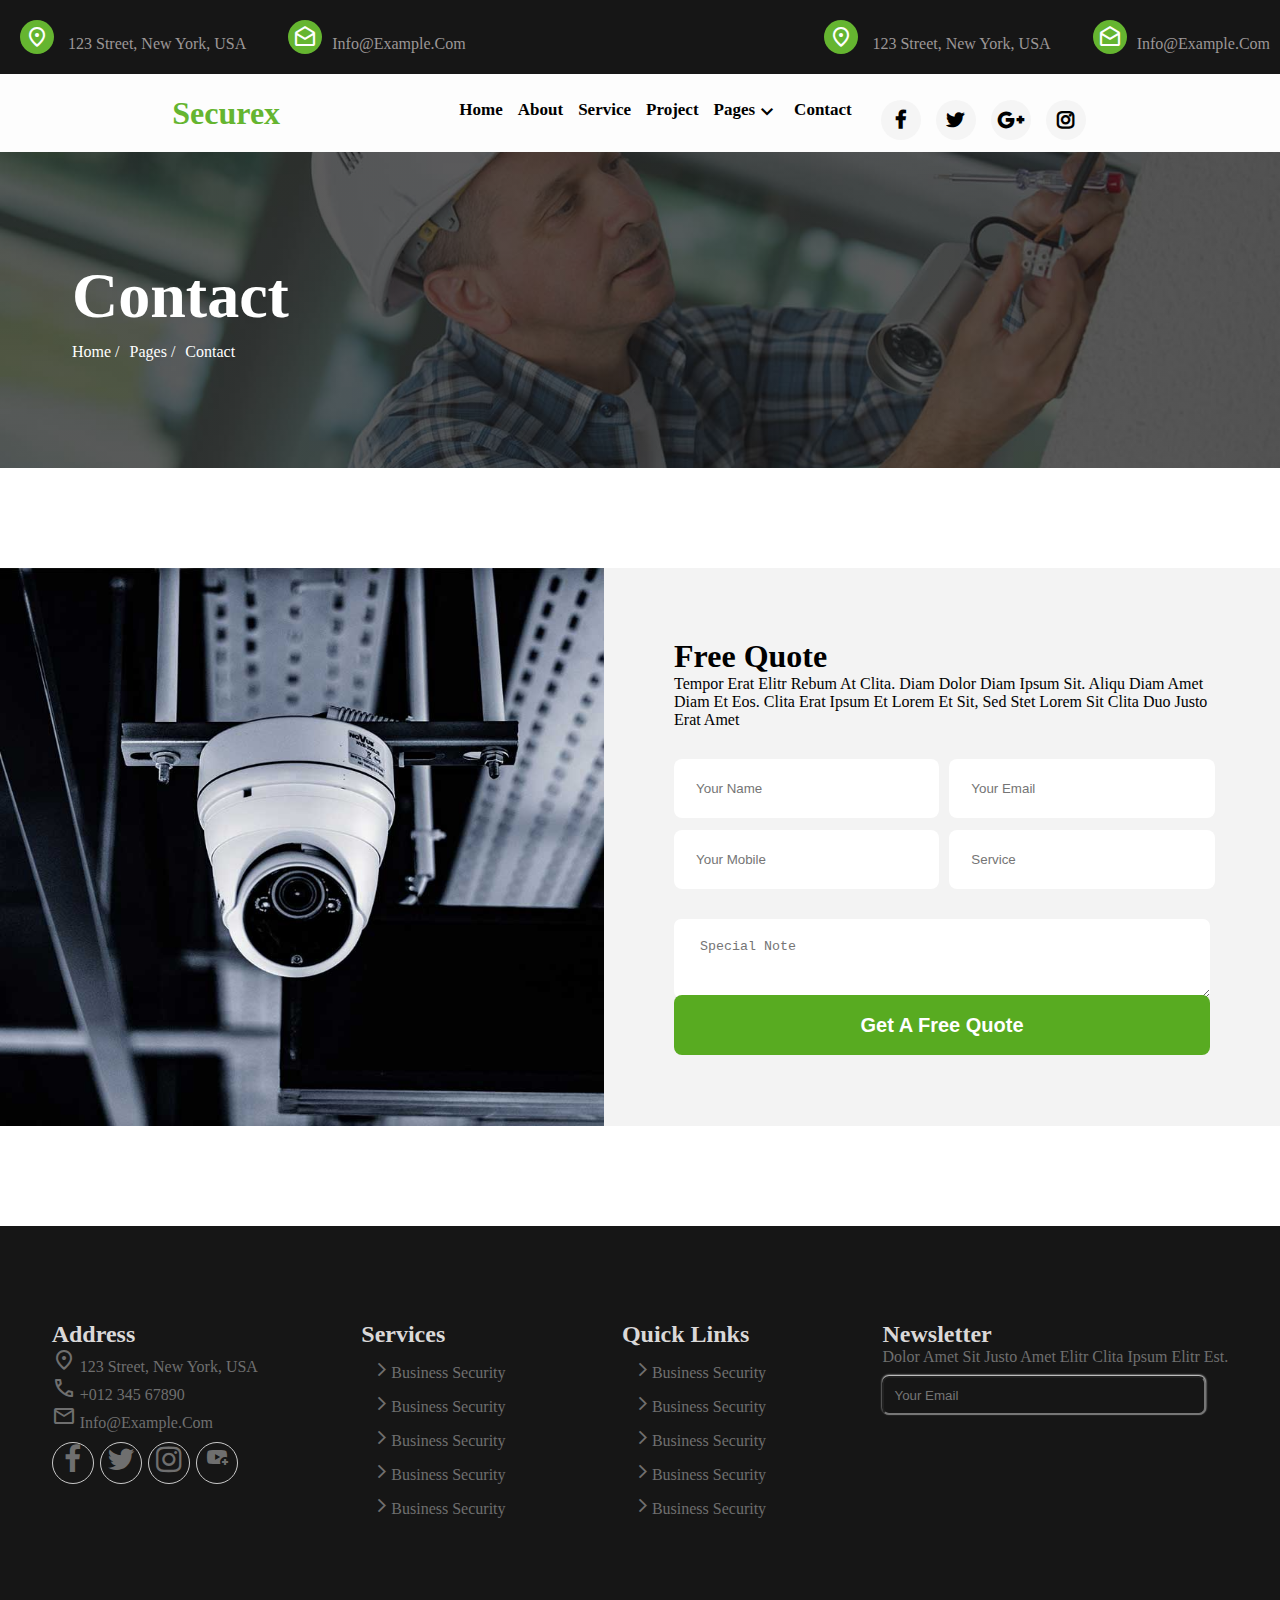
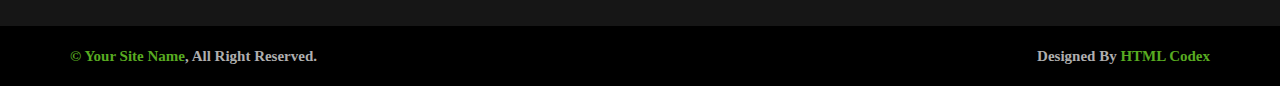
<file: html/contact.html>
<!DOCTYPE html>
<html lang="en">

<head>
    <meta charset="UTF-8">
    <meta http-equiv="X-UA-Compatible" content="IE=edge">
    <meta name="viewport" content="width=device-width, initial-scale=1.0">
    <!-- link page of css -->
    <link rel="stylesheet" href="../css/pro1.css">
    <!-- google font -->
    <link rel='stylesheet' href='https://cdnjs.cloudflare.com/ajax/libs/font-awesome/4.7.0/css/font-awesome.min.css'>
    <link rel="stylesheet" href="https://fonts.googleapis.com/css2?family=Material+Symbols+Sharp:opsz,wght,FILL,GRAD@48,400,0,0" />
    <link rel="stylesheet" href="https://fonts.googleapis.com/css2?family=Material+Symbols+Outlined:opsz,wght,FILL,GRAD@20..48,100..700,0..1,-50..200" />
    <title>Document</title>
</head>

<body>
    <!-- start nav -->
    <nav id="nav" class="nav">
        <div class="nav_div">
            <p>
                <span class="material-symbols-outlined">
                    location_on
                    </span> 123 Street, New York, USA
            </p>
            <p><span class="material-symbols-outlined">
                drafts
                </span>info@example.com</p>
        </div>
        <div class="nav_div">
            <p>
                <span class="material-symbols-outlined">
                    location_on
                    </span> 123 Street, New York, USA
            </p>
            <p><span class="material-symbols-outlined">
                drafts
                </span>info@example.com</p>
        </div>
    </nav>
    <!-- end nav -->
    <!-- start header -->
    <header id="header" class="header_home">
        <div>
            <h1>Securex</h1>
        </div>
        <div class="lists">
            <div class="list">
                <ul class="list_menu" id="list_menu">


                    <li id="page1">
                        <a onclick="home()" href="../index.html">home  </a>
                    </li>



                    <li id="page2">
                        <a href="about.html">about</a>
                    </li>



                    <li id="page3">
                        <a href="Service.html">Service</a>
                    </li>


                    <li id="page4">
                        <a href="Project.html"> Project</a>
                    </li>



                    <li class="li_pages">
                        <a href="#" class="stt">pages <span class="material-symbols-outlined">
                            expand_more
                            </span></a>
                        <div>
                            <ul class="pages">

                                <li> <a href="Feature.html">Feature </a></li>


                                <li><a href="Free Quote.html">Free Quote  </a></li>


                                <li> <a href="Our Team.html">Our Team   </a></li>
                                <li> <a href="Testimonial.html">Testimonial  </a></li>
                                <li> <a href="404 Page.html">404 Page  </a></li>
                            </ul>
                        </div>
                    </li>



                    <li id="page5">
                        <a href="contact.html">contact </a>
                    </li>


                </ul>
            </div>
            <div class="list">
                <ul class="list2">
                    <li>
                        <a class="icon fa fa-facebook" href=""></a>
                    </li>
                    <li>
                        <a class="icon fa fa-twitter" href=""></a>
                    </li>
                    <li>
                        <a class="icon fa fa-google-plus" href=""></a>
                    </li>
                    <li>
                        <a class="icon fa fa-instagram" href=""></a>
                    </li>
                </ul>
            </div>
            <button onclick="me()" id="menu" class="menu"><span class="material-symbols-outlined">
                menu
                </span></button>
        </div>
    </header>
    <!-- end header -->
    <div class="about_html">
        <h1>contact</h1>
        <div>
            <ul>
                <a href="../index.html">
                    <li>home / </li>
                </a>
                <a href="">
                    <li>pages / </li>
                </a>
                <a href="">
                    <li>contact</li>
                </a>
            </ul>
        </div>
    </div>
    <!-- start page6 -->
    <section id="page6" class="page6">
        <img src="../img/quote.jpg">
        <div class="page6_div1">
            <div>
                <h1>Free Quote</h1>
                <p>Tempor erat elitr rebum at clita. Diam dolor diam ipsum sit. Aliqu diam amet diam et eos. Clita erat ipsum et lorem et sit, sed stet lorem sit clita duo justo erat amet</p>
            </div>
            <div>
                <form>
                    <div class="form1">
                        <input placeholder="your name" type="text">
                        <input placeholder="your email" type="text">
                        <input placeholder="your mobile" type="text">
                        <input placeholder="service" type="text">

                    </div>
                    <div class="form1_div">
                        <textarea placeholder="special note"></textarea>

                        <button>get a free quote</button>
                    </div>
                </form>

            </div>
        </div>
    </section>
    <!-- end page6 -->
    <footer class="footer ">
        <div>
            <h2>Address</h2>
            <ul>
                <li>
                    <a href=" "><span class="material-symbols-outlined ">
                    location_on
                    </span> 123 Street, New York, USA</a>
                </li>
                <li>
                    <a href=" "><span class="material-symbols-outlined ">
                call
                </span> +012 345 67890</a>
                </li>
                <li>
                    <a href=" "><span class="material-symbols-outlined ">
                mail
                </span> info@example.com</a>
                </li>

                <li>
                    <ul class="li ">
                        <li>
                            <a class="icon fa fa-facebook " href=" "></a>
                        </li>
                        <li>
                            <a class="icon fa fa-twitter " href=" "></a>
                        </li>
                        <li>
                            <a class="icon fa fa-instagram " href=" "></a>
                        </li>
                        <li>
                            <a href=" "><span class="material-symbols-outlined ">
                            youtube_activity
                            </span></a>
                        </li>
                    </ul>
                </li>
            </ul>
        </div>
        <div>
            <h2>Services</h2>
            <ul class="ul2 ">
                <a href=" ">
                    <li><span class="material-symbols-outlined ">
                    arrow_forward_ios
                    </span>Business Security</li>
                </a>
                <a href=" ">
                    <li><span class="material-symbols-outlined ">
                    arrow_forward_ios
                    </span>Business Security</li>
                </a>
                <a href=" ">
                    <li><span class="material-symbols-outlined ">
                    arrow_forward_ios
                    </span>Business Security</li>
                </a>
                <a href=" ">
                    <li><span class="material-symbols-outlined ">
                    arrow_forward_ios
                    </span>Business Security</li>
                </a>
                <a href=" ">
                    <li><span class="material-symbols-outlined ">
                    arrow_forward_ios
                    </span>Business Security</li>
                </a>
            </ul>
        </div>
        <div>
            <h2>Quick Links</h2>
            <ul class="ul2 ">
                <a href=" ">
                    <li><span class="material-symbols-outlined ">
                    arrow_forward_ios
                    </span>Business Security</li>
                </a>
                <a href=" ">
                    <li><span class="material-symbols-outlined ">
                    arrow_forward_ios
                    </span>Business Security</li>
                </a>
                <a href=" ">
                    <li><span class="material-symbols-outlined ">
                    arrow_forward_ios
                    </span>Business Security</li>
                </a>
                <a href=" ">
                    <li><span class="material-symbols-outlined ">
                    arrow_forward_ios
                    </span>Business Security</li>
                </a>
                <a href=" ">
                    <li><span class="material-symbols-outlined ">
                    arrow_forward_ios
                    </span>Business Security</li>
                </a>
            </ul>
        </div>
        <div>
            <h2> Newsletter</h2>
            <p>Dolor amet sit justo amet elitr clita ipsum elitr est.</p>
            <form>
                <input type="text " placeholder="your email ">
            </form>
        </div>
    </footer>
    <div class="end ">
        <p>
            <a href=" "><span>© Your Site Name</span></a>, All Right Reserved.</p>
        <p>Designed By
            <a href=" "><span> HTML Codex</span></a></p>
    </div>

    <a class="arrow" id="arrow" href=" "><span class="material-symbols-outlined ">
    arrow_upward
    </span></a>
    <!-- ------------------------------------------------------ -->
    <script src="../js/pro1.js ">
    </script>
</body>

</html>
</file>
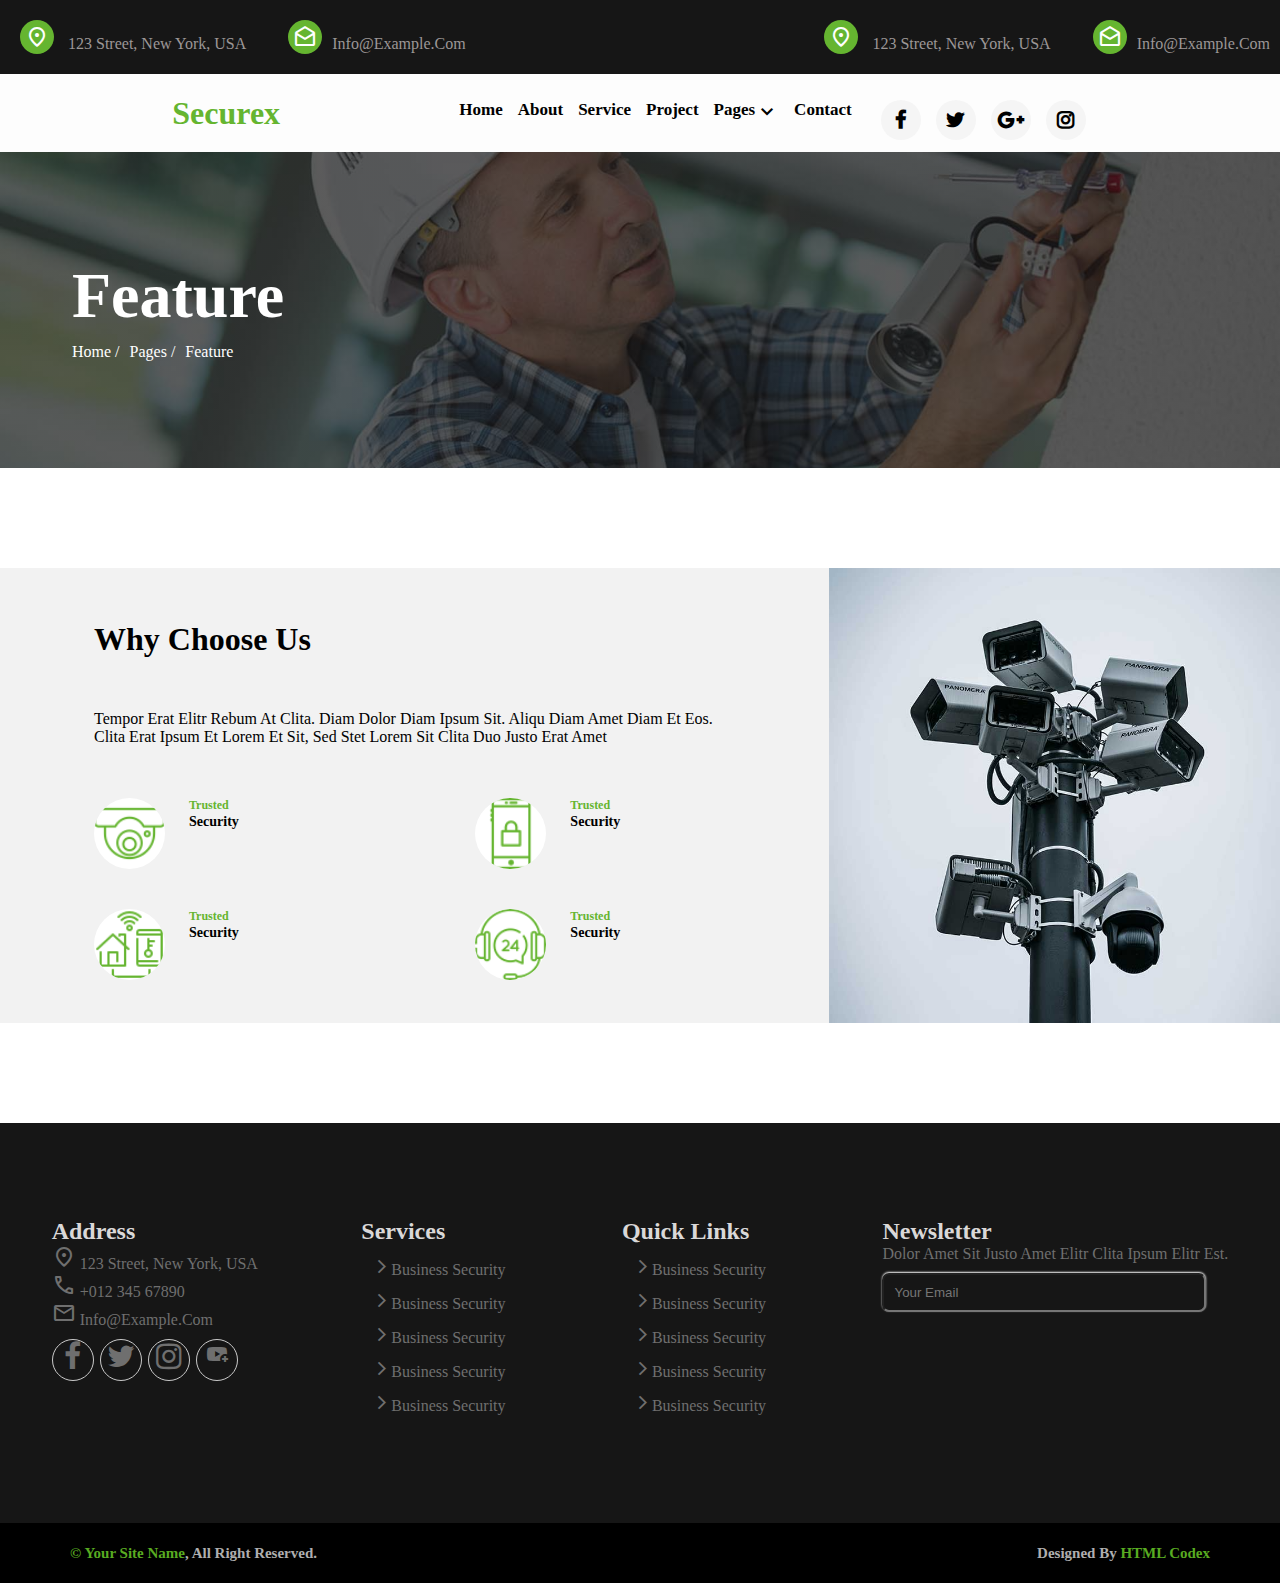
<file: html/Feature.html>
<!DOCTYPE html>
<html lang="en">

<head>
    <meta charset="UTF-8">
    <meta http-equiv="X-UA-Compatible" content="IE=edge">
    <meta name="viewport" content="width=device-width, initial-scale=1.0">
    <!-- link page of css -->
    <link rel="stylesheet" href="../css/pro1.css">
    <!-- google font -->
    <link rel='stylesheet' href='https://cdnjs.cloudflare.com/ajax/libs/font-awesome/4.7.0/css/font-awesome.min.css'>
    <link rel="stylesheet" href="https://fonts.googleapis.com/css2?family=Material+Symbols+Sharp:opsz,wght,FILL,GRAD@48,400,0,0" />
    <link rel="stylesheet" href="https://fonts.googleapis.com/css2?family=Material+Symbols+Outlined:opsz,wght,FILL,GRAD@20..48,100..700,0..1,-50..200" />
    <title>Document</title>
</head>

<body>
    <!-- start nav -->
    <nav id="nav" class="nav">
        <div class="nav_div">
            <p>
                <span class="material-symbols-outlined">
                    location_on
                    </span> 123 Street, New York, USA
            </p>
            <p><span class="material-symbols-outlined">
                drafts
                </span>info@example.com</p>
        </div>
        <div class="nav_div">
            <p>
                <span class="material-symbols-outlined">
                    location_on
                    </span> 123 Street, New York, USA
            </p>
            <p><span class="material-symbols-outlined">
                drafts
                </span>info@example.com</p>
        </div>
    </nav>
    <!-- end nav -->
    <!-- start header -->
    <header id="header" class="header_home">
        <div>
            <h1>Securex</h1>
        </div>
        <div class="lists">
            <div class="list">
                <ul class="list_menu" id="list_menu">


                    <li id="page1">
                        <a onclick="home()" href="../index.html">home  </a>
                    </li>



                    <li id="page2">
                        <a href="about.html">about</a>
                    </li>



                    <li id="page3">
                        <a href="Service.html">Service</a>
                    </li>


                    <li id="page4">
                        <a href="Project.html"> Project</a>
                    </li>



                    <li class="li_pages">
                        <a href="#" class="stt">pages <span class="material-symbols-outlined">
                            expand_more
                            </span></a>
                        <div>
                            <ul class="pages">

                                <li> <a href="Feature.html">Feature </a></li>


                                <li><a href="Free Quote.html">Free Quote  </a></li>


                                <li> <a href="Our Team.html">Our Team   </a></li>
                                <li> <a href="Testimonial.html">Testimonial  </a></li>
                                <li> <a href="404 Page.html">404 Page  </a></li>
                            </ul>
                        </div>
                    </li>



                    <li id="page5">
                        <a href="contact.html">contact </a>
                    </li>


                </ul>
            </div>
            <div class="list">
                <ul class="list2">
                    <li>
                        <a class="icon fa fa-facebook" href=""></a>
                    </li>
                    <li>
                        <a class="icon fa fa-twitter" href=""></a>
                    </li>
                    <li>
                        <a class="icon fa fa-google-plus" href=""></a>
                    </li>
                    <li>
                        <a class="icon fa fa-instagram" href=""></a>
                    </li>
                </ul>
            </div>
            <button onclick="me()" id="menu" class="menu"><span class="material-symbols-outlined">
                menu
                </span></button>
        </div>
    </header>
    <!-- end header -->
    <div class="about_html">
        <h1>Feature</h1>
        <div>
            <ul>
                <a href="../index.html">
                    <li>home / </li>
                </a>
                <a href="">
                    <li>pages / </li>
                </a>
                <a href="">
                    <li>Feature</li>
                </a>
            </ul>
        </div>
    </div>
    <!-- start page 4 -->
    <section id="page4" class="page4">
        <div class="page4_div1">
            <h1>Why Choose Us</h1>
            <p>Tempor erat elitr rebum at clita. Diam dolor diam ipsum sit. Aliqu diam amet diam et eos. Clita erat ipsum et lorem et sit, sed stet lorem sit clita duo justo erat amet</p>

            <div class="page4_div1_s">
                <div class="small">
                    <img src="../img/icon-7.png">
                    <div>
                        <p>Trusted</p>
                        <h3>Security</h3>
                    </div>
                </div>
                <div class="small">
                    <img src="../img/icon-10.png">
                    <div>
                        <p>Trusted</p>
                        <h3>Security</h3>
                    </div>
                </div>
                <div class="small">
                    <img src="../img/icon-3.png">
                    <div>
                        <p>Trusted</p>
                        <h3>Security</h3>
                    </div>
                </div>
                <div class="small">
                    <img src="../img/icon-2 (1).png">
                    <div>
                        <p>Trusted</p>
                        <h3>Security</h3>
                    </div>
                </div>

            </div>

        </div>
        <div class="page4_div2"> <img src="../img/feature.jpg"></div>
    </section>
    <!-- end page4 -->
    <!-- start footer -->
    <!-- -->
    <footer class="footer ">
        <div>
            <h2>Address</h2>
            <ul>
                <li>
                    <a href=" "><span class="material-symbols-outlined ">
                        location_on
                        </span> 123 Street, New York, USA</a>
                </li>
                <li>
                    <a href=" "><span class="material-symbols-outlined ">
                    call
                    </span> +012 345 67890</a>
                </li>
                <li>
                    <a href=" "><span class="material-symbols-outlined ">
                    mail
                    </span> info@example.com</a>
                </li>

                <li>
                    <ul class="li ">
                        <li>
                            <a class="icon fa fa-facebook " href=" "></a>
                        </li>
                        <li>
                            <a class="icon fa fa-twitter " href=" "></a>
                        </li>
                        <li>
                            <a class="icon fa fa-instagram " href=" "></a>
                        </li>
                        <li>
                            <a href=" "><span class="material-symbols-outlined ">
                                youtube_activity
                                </span></a>
                        </li>
                    </ul>
                </li>
            </ul>
        </div>
        <div>
            <h2>Services</h2>
            <ul class="ul2 ">
                <a href=" ">
                    <li><span class="material-symbols-outlined ">
                        arrow_forward_ios
                        </span>Business Security</li>
                </a>
                <a href=" ">
                    <li><span class="material-symbols-outlined ">
                        arrow_forward_ios
                        </span>Business Security</li>
                </a>
                <a href=" ">
                    <li><span class="material-symbols-outlined ">
                        arrow_forward_ios
                        </span>Business Security</li>
                </a>
                <a href=" ">
                    <li><span class="material-symbols-outlined ">
                        arrow_forward_ios
                        </span>Business Security</li>
                </a>
                <a href=" ">
                    <li><span class="material-symbols-outlined ">
                        arrow_forward_ios
                        </span>Business Security</li>
                </a>
            </ul>
        </div>
        <div>
            <h2>Quick Links</h2>
            <ul class="ul2 ">
                <a href=" ">
                    <li><span class="material-symbols-outlined ">
                        arrow_forward_ios
                        </span>Business Security</li>
                </a>
                <a href=" ">
                    <li><span class="material-symbols-outlined ">
                        arrow_forward_ios
                        </span>Business Security</li>
                </a>
                <a href=" ">
                    <li><span class="material-symbols-outlined ">
                        arrow_forward_ios
                        </span>Business Security</li>
                </a>
                <a href=" ">
                    <li><span class="material-symbols-outlined ">
                        arrow_forward_ios
                        </span>Business Security</li>
                </a>
                <a href=" ">
                    <li><span class="material-symbols-outlined ">
                        arrow_forward_ios
                        </span>Business Security</li>
                </a>
            </ul>
        </div>
        <div>
            <h2> Newsletter</h2>
            <p>Dolor amet sit justo amet elitr clita ipsum elitr est.</p>
            <form>
                <input type="text " placeholder="your email ">
            </form>
        </div>
    </footer>
    <div class="end ">
        <p>
            <a href=" "><span>© Your Site Name</span></a>, All Right Reserved.</p>
        <p>Designed By
            <a href=" "><span> HTML Codex</span></a></p>
    </div>

    <a class="arrow" id="arrow" href=" "><span class="material-symbols-outlined ">
        arrow_upward
        </span></a>
    <!-- ------------------------------------------------------ -->
    <script src="../js/pro1.js ">
    </script>
</body>

</html>
</file>
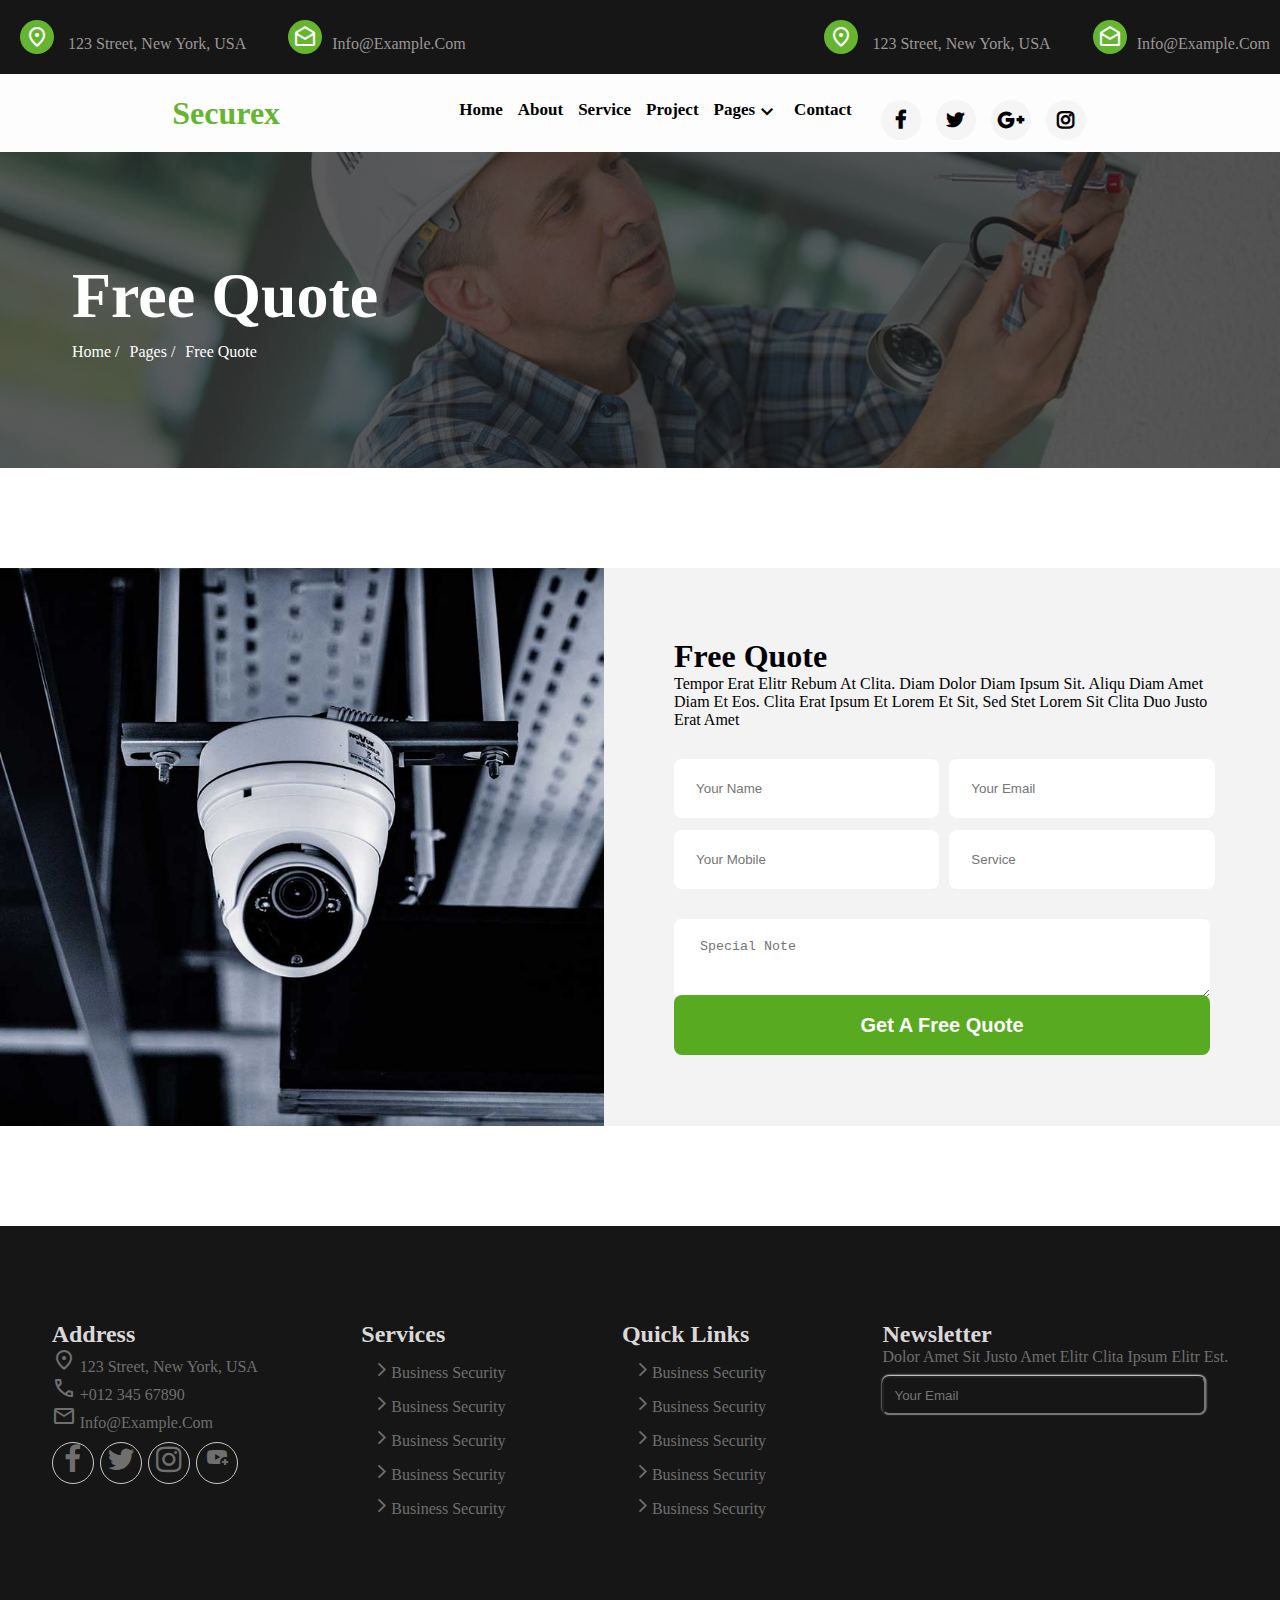
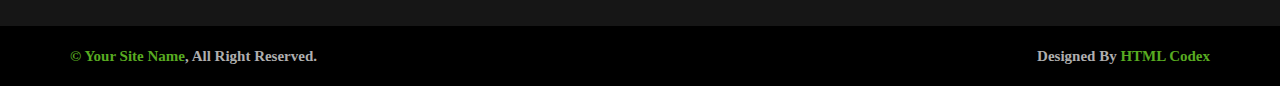
<file: html/Free Quote.html>
<!DOCTYPE html>
<html lang="en">

<head>
    <meta charset="UTF-8">
    <meta http-equiv="X-UA-Compatible" content="IE=edge">
    <meta name="viewport" content="width=device-width, initial-scale=1.0">
    <!-- link page of css -->
    <link rel="stylesheet" href="../css/pro1.css">
    <!-- google font -->
    <link rel='stylesheet' href='https://cdnjs.cloudflare.com/ajax/libs/font-awesome/4.7.0/css/font-awesome.min.css'>
    <link rel="stylesheet" href="https://fonts.googleapis.com/css2?family=Material+Symbols+Sharp:opsz,wght,FILL,GRAD@48,400,0,0" />
    <link rel="stylesheet" href="https://fonts.googleapis.com/css2?family=Material+Symbols+Outlined:opsz,wght,FILL,GRAD@20..48,100..700,0..1,-50..200" />
    <title>Document</title>
</head>

<body>
    <!-- start nav -->
    <nav id="nav" class="nav">
        <div class="nav_div">
            <p>
                <span class="material-symbols-outlined">
                    location_on
                    </span> 123 Street, New York, USA
            </p>
            <p><span class="material-symbols-outlined">
                drafts
                </span>info@example.com</p>
        </div>
        <div class="nav_div">
            <p>
                <span class="material-symbols-outlined">
                    location_on
                    </span> 123 Street, New York, USA
            </p>
            <p><span class="material-symbols-outlined">
                drafts
                </span>info@example.com</p>
        </div>
    </nav>
    <!-- end nav -->
    <!-- start header -->
    <header id="header" class="header_home">
        <div>
            <h1>Securex</h1>
        </div>
        <div class="lists">
            <div class="list">
                <ul class="list_menu" id="list_menu">


                    <li id="page1">
                        <a onclick="home()" href="../index.html">home  </a>
                    </li>



                    <li id="page2">
                        <a href="about.html">about</a>
                    </li>



                    <li id="page3">
                        <a href="Service.html">Service</a>
                    </li>


                    <li id="page4">
                        <a href="Project.html"> Project</a>
                    </li>



                    <li class="li_pages">
                        <a href="#" class="stt">pages <span class="material-symbols-outlined">
                            expand_more
                            </span></a>
                        <div>
                            <ul class="pages">

                                <li> <a href="Feature.html">Feature </a></li>


                                <li><a href="Free Quote.html">Free Quote  </a></li>


                                <li> <a href="Our Team.html">Our Team   </a></li>
                                <li> <a href="Testimonial.html">Testimonial  </a></li>
                                <li> <a href="404 Page.html">404 Page  </a></li>
                            </ul>
                        </div>
                    </li>



                    <li id="page5">
                        <a href="contact.html">contact </a>
                    </li>


                </ul>
            </div>
            <div class="list">
                <ul class="list2">
                    <li>
                        <a class="icon fa fa-facebook" href=""></a>
                    </li>
                    <li>
                        <a class="icon fa fa-twitter" href=""></a>
                    </li>
                    <li>
                        <a class="icon fa fa-google-plus" href=""></a>
                    </li>
                    <li>
                        <a class="icon fa fa-instagram" href=""></a>
                    </li>
                </ul>
            </div>
            <button onclick="me()" id="menu" class="menu"><span class="material-symbols-outlined">
                menu
                </span></button>
        </div>
    </header>
    <!-- end header -->
    <div class="about_html">
        <h1>Free Quote</h1>
        <div>
            <ul>
                <a href="../index.html">
                    <li>home / </li>
                </a>
                <a href="">
                    <li>pages / </li>
                </a>
                <a href="">
                    <li>Free Quote</li>
                </a>
            </ul>
        </div>
    </div>
    <!-- start page6 -->
    <section id="page6" class="page6">
        <img src="../img/quote.jpg">
        <div class="page6_div1">
            <div>
                <h1>Free Quote</h1>
                <p>Tempor erat elitr rebum at clita. Diam dolor diam ipsum sit. Aliqu diam amet diam et eos. Clita erat ipsum et lorem et sit, sed stet lorem sit clita duo justo erat amet</p>
            </div>
            <div>
                <form>
                    <div class="form1">
                        <input placeholder="your name" type="text">
                        <input placeholder="your email" type="text">
                        <input placeholder="your mobile" type="text">
                        <input placeholder="service" type="text">

                    </div>
                    <div class="form1_div">
                        <textarea placeholder="special note"></textarea>

                        <button>get a free quote</button>
                    </div>
                </form>

            </div>
        </div>
    </section>
    <!-- end page6 -->
    <!-- start footer -->
    <!-- -->
    <footer class="footer ">
        <div>
            <h2>Address</h2>
            <ul>
                <li>
                    <a href=" "><span class="material-symbols-outlined ">
                        location_on
                        </span> 123 Street, New York, USA</a>
                </li>
                <li>
                    <a href=" "><span class="material-symbols-outlined ">
                    call
                    </span> +012 345 67890</a>
                </li>
                <li>
                    <a href=" "><span class="material-symbols-outlined ">
                    mail
                    </span> info@example.com</a>
                </li>

                <li>
                    <ul class="li ">
                        <li>
                            <a class="icon fa fa-facebook " href=" "></a>
                        </li>
                        <li>
                            <a class="icon fa fa-twitter " href=" "></a>
                        </li>
                        <li>
                            <a class="icon fa fa-instagram " href=" "></a>
                        </li>
                        <li>
                            <a href=" "><span class="material-symbols-outlined ">
                                youtube_activity
                                </span></a>
                        </li>
                    </ul>
                </li>
            </ul>
        </div>
        <div>
            <h2>Services</h2>
            <ul class="ul2 ">
                <a href=" ">
                    <li><span class="material-symbols-outlined ">
                        arrow_forward_ios
                        </span>Business Security</li>
                </a>
                <a href=" ">
                    <li><span class="material-symbols-outlined ">
                        arrow_forward_ios
                        </span>Business Security</li>
                </a>
                <a href=" ">
                    <li><span class="material-symbols-outlined ">
                        arrow_forward_ios
                        </span>Business Security</li>
                </a>
                <a href=" ">
                    <li><span class="material-symbols-outlined ">
                        arrow_forward_ios
                        </span>Business Security</li>
                </a>
                <a href=" ">
                    <li><span class="material-symbols-outlined ">
                        arrow_forward_ios
                        </span>Business Security</li>
                </a>
            </ul>
        </div>
        <div>
            <h2>Quick Links</h2>
            <ul class="ul2 ">
                <a href=" ">
                    <li><span class="material-symbols-outlined ">
                        arrow_forward_ios
                        </span>Business Security</li>
                </a>
                <a href=" ">
                    <li><span class="material-symbols-outlined ">
                        arrow_forward_ios
                        </span>Business Security</li>
                </a>
                <a href=" ">
                    <li><span class="material-symbols-outlined ">
                        arrow_forward_ios
                        </span>Business Security</li>
                </a>
                <a href=" ">
                    <li><span class="material-symbols-outlined ">
                        arrow_forward_ios
                        </span>Business Security</li>
                </a>
                <a href=" ">
                    <li><span class="material-symbols-outlined ">
                        arrow_forward_ios
                        </span>Business Security</li>
                </a>
            </ul>
        </div>
        <div>
            <h2> Newsletter</h2>
            <p>Dolor amet sit justo amet elitr clita ipsum elitr est.</p>
            <form>
                <input type="text " placeholder="your email ">
            </form>
        </div>
    </footer>
    <div class="end ">
        <p>
            <a href=" "><span>© Your Site Name</span></a>, All Right Reserved.</p>
        <p>Designed By
            <a href=" "><span> HTML Codex</span></a></p>
    </div>

    <a class="arrow" id="arrow" href=" "><span class="material-symbols-outlined ">
        arrow_upward
        </span></a>
    <!-- ------------------------------------------------------ -->
    <script src="../js/pro1.js ">
    </script>
</body>

</html>
</file>
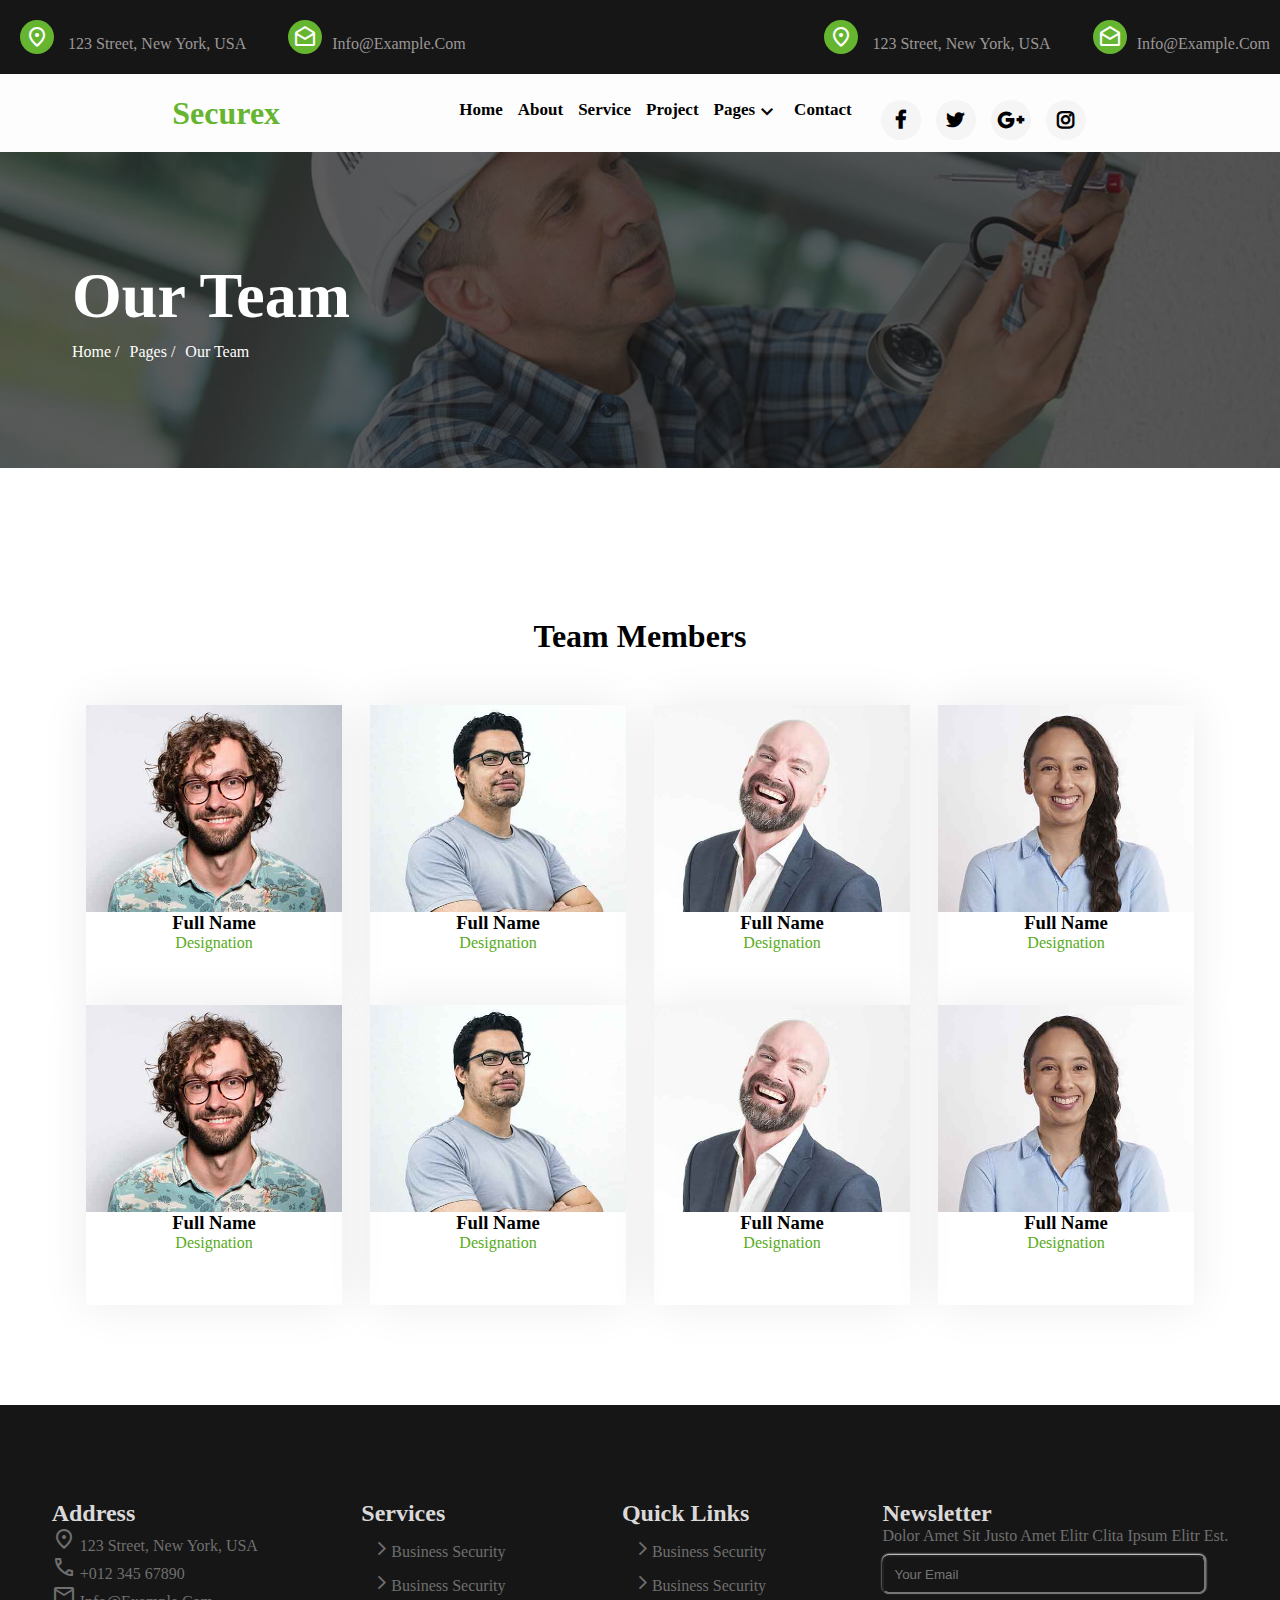
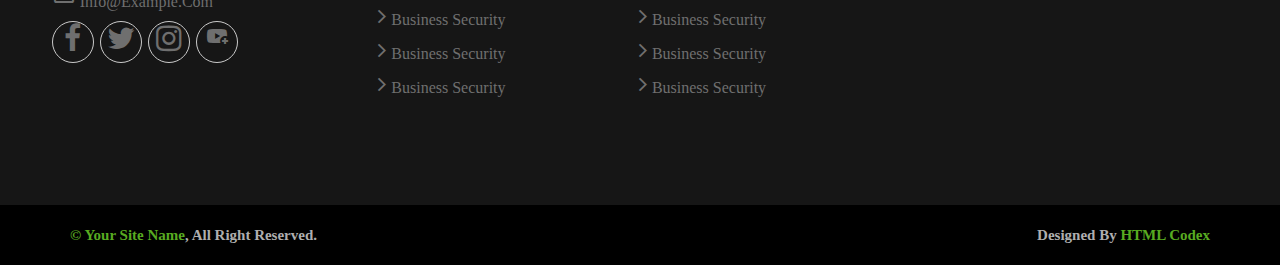
<file: html/Our Team.html>
<!DOCTYPE html>
<html lang="en">

<head>
    <meta charset="UTF-8">
    <meta http-equiv="X-UA-Compatible" content="IE=edge">
    <meta name="viewport" content="width=device-width, initial-scale=1.0">
    <!-- link page of css -->
    <link rel="stylesheet" href="../css/pro1.css">
    <!-- google font -->
    <link rel='stylesheet' href='https://cdnjs.cloudflare.com/ajax/libs/font-awesome/4.7.0/css/font-awesome.min.css'>
    <link rel="stylesheet" href="https://fonts.googleapis.com/css2?family=Material+Symbols+Sharp:opsz,wght,FILL,GRAD@48,400,0,0" />
    <link rel="stylesheet" href="https://fonts.googleapis.com/css2?family=Material+Symbols+Outlined:opsz,wght,FILL,GRAD@20..48,100..700,0..1,-50..200" />
    <title>Document</title>
</head>

<body>
    <!-- start nav -->
    <nav id="nav" class="nav">
        <div class="nav_div">
            <p>
                <span class="material-symbols-outlined">
                    location_on
                    </span> 123 Street, New York, USA
            </p>
            <p><span class="material-symbols-outlined">
                drafts
                </span>info@example.com</p>
        </div>
        <div class="nav_div">
            <p>
                <span class="material-symbols-outlined">
                    location_on
                    </span> 123 Street, New York, USA
            </p>
            <p><span class="material-symbols-outlined">
                drafts
                </span>info@example.com</p>
        </div>
    </nav>
    <!-- end nav -->
    <!-- start header -->
    <header id="header" class="header_home">
        <div>
            <h1>Securex</h1>
        </div>
        <div class="lists">
            <div class="list">
                <ul class="list_menu" id="list_menu">


                    <li id="page1">
                        <a onclick="home()" href="../index.html">home  </a>
                    </li>



                    <li id="page2">
                        <a href="about.html">about</a>
                    </li>



                    <li id="page3">
                        <a href="Service.html">Service</a>
                    </li>


                    <li id="page4">
                        <a href="Project.html"> Project</a>
                    </li>



                    <li class="li_pages">
                        <a href="#" class="stt">pages <span class="material-symbols-outlined">
                            expand_more
                            </span></a>
                        <div>
                            <ul class="pages">

                                <li> <a href="Feature.html">Feature </a></li>


                                <li><a href="Free Quote.html">Free Quote  </a></li>


                                <li> <a href="Our Team.html">Our Team   </a></li>
                                <li> <a href="Testimonial.html">Testimonial  </a></li>
                                <li> <a href="404 Page.html">404 Page  </a></li>
                            </ul>
                        </div>
                    </li>



                    <li id="page5">
                        <a href="contact.html">contact </a>
                    </li>


                </ul>
            </div>
            <div class="list">
                <ul class="list2">
                    <li>
                        <a class="icon fa fa-facebook" href=""></a>
                    </li>
                    <li>
                        <a class="icon fa fa-twitter" href=""></a>
                    </li>
                    <li>
                        <a class="icon fa fa-google-plus" href=""></a>
                    </li>
                    <li>
                        <a class="icon fa fa-instagram" href=""></a>
                    </li>
                </ul>
            </div>
            <button onclick="me()" id="menu" class="menu"><span class="material-symbols-outlined">
                menu
                </span></button>
        </div>
    </header>
    <!-- end header -->
    <div class="about_html">
        <h1>our team</h1>
        <div>
            <ul>
                <a href="../index.html">
                    <li>home / </li>
                </a>
                <a href="">
                    <li>pages / </li>
                </a>
                <a href="">
                    <li>our team</li>
                </a>
            </ul>
        </div>
    </div>
    <!-- start page 7 -->
    <section id="page7">
        <h1 class="mem">Team Members</h1>
        <div class="page7">
            <div class="member">

                <div class="p_mem">
                    <img src="../img/team-1.jpg">
                    <ul class="list2">
                        <li>
                            <a class="icon fa fa-facebook" href=""></a>
                        </li>
                        <li>
                            <a class="icon fa fa-twitter" href=""></a>
                        </li>
                        <li>
                            <a class="icon fa fa-instagram" href=""></a>
                        </li>
                    </ul>
                </div>

                <div>
                    <h3>Full Name</h3>
                    <p>Designation</p>
                </div>
            </div>
            <div class="member">

                <div class="p_mem">
                    <img src="../img/team-2.jpg">
                    <ul class="list2">
                        <li>
                            <a class="icon fa fa-facebook" href=""></a>
                        </li>
                        <li>
                            <a class="icon fa fa-twitter" href=""></a>
                        </li>
                        <li>
                            <a class="icon fa fa-instagram" href=""></a>
                        </li>
                    </ul>
                </div>

                <div>
                    <h3>Full Name</h3>
                    <p>Designation</p>
                </div>
            </div>
            <div class="member">

                <div class="p_mem">
                    <img src="../img/team-3.jpg">
                    <ul class="list2">
                        <li>
                            <a class="icon fa fa-facebook" href=""></a>
                        </li>
                        <li>
                            <a class="icon fa fa-twitter" href=""></a>
                        </li>
                        <li>
                            <a class="icon fa fa-instagram" href=""></a>
                        </li>
                    </ul>
                </div>

                <div>
                    <h3>Full Name</h3>
                    <p>Designation</p>
                </div>
            </div>
            <div class="member">

                <div class="p_mem">
                    <img src="../img/team-4.jpg">
                    <ul class="list2">
                        <li>
                            <a class="icon fa fa-facebook" href=""></a>
                        </li>
                        <li>
                            <a class="icon fa fa-twitter" href=""></a>
                        </li>
                        <li>
                            <a class="icon fa fa-instagram" href=""></a>
                        </li>
                    </ul>
                </div>

                <div>
                    <h3>Full Name</h3>
                    <p>Designation</p>
                </div>
            </div>
            <div class="member">

                <div class="p_mem">
                    <img src="../img/team-1.jpg">
                    <ul class="list2">
                        <li>
                            <a class="icon fa fa-facebook" href=""></a>
                        </li>
                        <li>
                            <a class="icon fa fa-twitter" href=""></a>
                        </li>
                        <li>
                            <a class="icon fa fa-instagram" href=""></a>
                        </li>
                    </ul>
                </div>

                <div>
                    <h3>Full Name</h3>
                    <p>Designation</p>
                </div>
            </div>
            <div class="member">

                <div class="p_mem">
                    <img src="../img/team-2.jpg">
                    <ul class="list2">
                        <li>
                            <a class="icon fa fa-facebook" href=""></a>
                        </li>
                        <li>
                            <a class="icon fa fa-twitter" href=""></a>
                        </li>
                        <li>
                            <a class="icon fa fa-instagram" href=""></a>
                        </li>
                    </ul>
                </div>

                <div>
                    <h3>Full Name</h3>
                    <p>Designation</p>
                </div>
            </div>
            <div class="member">

                <div class="p_mem">
                    <img src="../img/team-3.jpg">
                    <ul class="list2">
                        <li>
                            <a class="icon fa fa-facebook" href=""></a>
                        </li>
                        <li>
                            <a class="icon fa fa-twitter" href=""></a>
                        </li>
                        <li>
                            <a class="icon fa fa-instagram" href=""></a>
                        </li>
                    </ul>
                </div>

                <div>
                    <h3>Full Name</h3>
                    <p>Designation</p>
                </div>
            </div>
            <div class="member">

                <div class="p_mem">
                    <img src="../img/team-4.jpg">
                    <ul class="list2">
                        <li>
                            <a class="icon fa fa-facebook" href=""></a>
                        </li>
                        <li>
                            <a class="icon fa fa-twitter" href=""></a>
                        </li>
                        <li>
                            <a class="icon fa fa-instagram" href=""></a>
                        </li>
                    </ul>
                </div>

                <div>
                    <h3>Full Name</h3>
                    <p>Designation</p>
                </div>
            </div>


        </div>

    </section>
    <!-- end page7 -->
    <!-- start footer -->
    <!-- -->
    <footer class="footer ">
        <div>
            <h2>Address</h2>
            <ul>
                <li>
                    <a href=" "><span class="material-symbols-outlined ">
                        location_on
                        </span> 123 Street, New York, USA</a>
                </li>
                <li>
                    <a href=" "><span class="material-symbols-outlined ">
                    call
                    </span> +012 345 67890</a>
                </li>
                <li>
                    <a href=" "><span class="material-symbols-outlined ">
                    mail
                    </span> info@example.com</a>
                </li>

                <li>
                    <ul class="li ">
                        <li>
                            <a class="icon fa fa-facebook " href=" "></a>
                        </li>
                        <li>
                            <a class="icon fa fa-twitter " href=" "></a>
                        </li>
                        <li>
                            <a class="icon fa fa-instagram " href=" "></a>
                        </li>
                        <li>
                            <a href=" "><span class="material-symbols-outlined ">
                                youtube_activity
                                </span></a>
                        </li>
                    </ul>
                </li>
            </ul>
        </div>
        <div>
            <h2>Services</h2>
            <ul class="ul2 ">
                <a href=" ">
                    <li><span class="material-symbols-outlined ">
                        arrow_forward_ios
                        </span>Business Security</li>
                </a>
                <a href=" ">
                    <li><span class="material-symbols-outlined ">
                        arrow_forward_ios
                        </span>Business Security</li>
                </a>
                <a href=" ">
                    <li><span class="material-symbols-outlined ">
                        arrow_forward_ios
                        </span>Business Security</li>
                </a>
                <a href=" ">
                    <li><span class="material-symbols-outlined ">
                        arrow_forward_ios
                        </span>Business Security</li>
                </a>
                <a href=" ">
                    <li><span class="material-symbols-outlined ">
                        arrow_forward_ios
                        </span>Business Security</li>
                </a>
            </ul>
        </div>
        <div>
            <h2>Quick Links</h2>
            <ul class="ul2 ">
                <a href=" ">
                    <li><span class="material-symbols-outlined ">
                        arrow_forward_ios
                        </span>Business Security</li>
                </a>
                <a href=" ">
                    <li><span class="material-symbols-outlined ">
                        arrow_forward_ios
                        </span>Business Security</li>
                </a>
                <a href=" ">
                    <li><span class="material-symbols-outlined ">
                        arrow_forward_ios
                        </span>Business Security</li>
                </a>
                <a href=" ">
                    <li><span class="material-symbols-outlined ">
                        arrow_forward_ios
                        </span>Business Security</li>
                </a>
                <a href=" ">
                    <li><span class="material-symbols-outlined ">
                        arrow_forward_ios
                        </span>Business Security</li>
                </a>
            </ul>
        </div>
        <div>
            <h2> Newsletter</h2>
            <p>Dolor amet sit justo amet elitr clita ipsum elitr est.</p>
            <form>
                <input type="text " placeholder="your email ">
            </form>
        </div>
    </footer>
    <div class="end ">
        <p>
            <a href=" "><span>© Your Site Name</span></a>, All Right Reserved.</p>
        <p>Designed By
            <a href=" "><span> HTML Codex</span></a></p>
    </div>

    <a class="arrow" id="arrow" href=" "><span class="material-symbols-outlined ">
        arrow_upward
        </span></a>
    <!-- ------------------------------------------------------ -->
    <script src="../js/pro1.js ">
    </script>
</body>

</html>
</file>
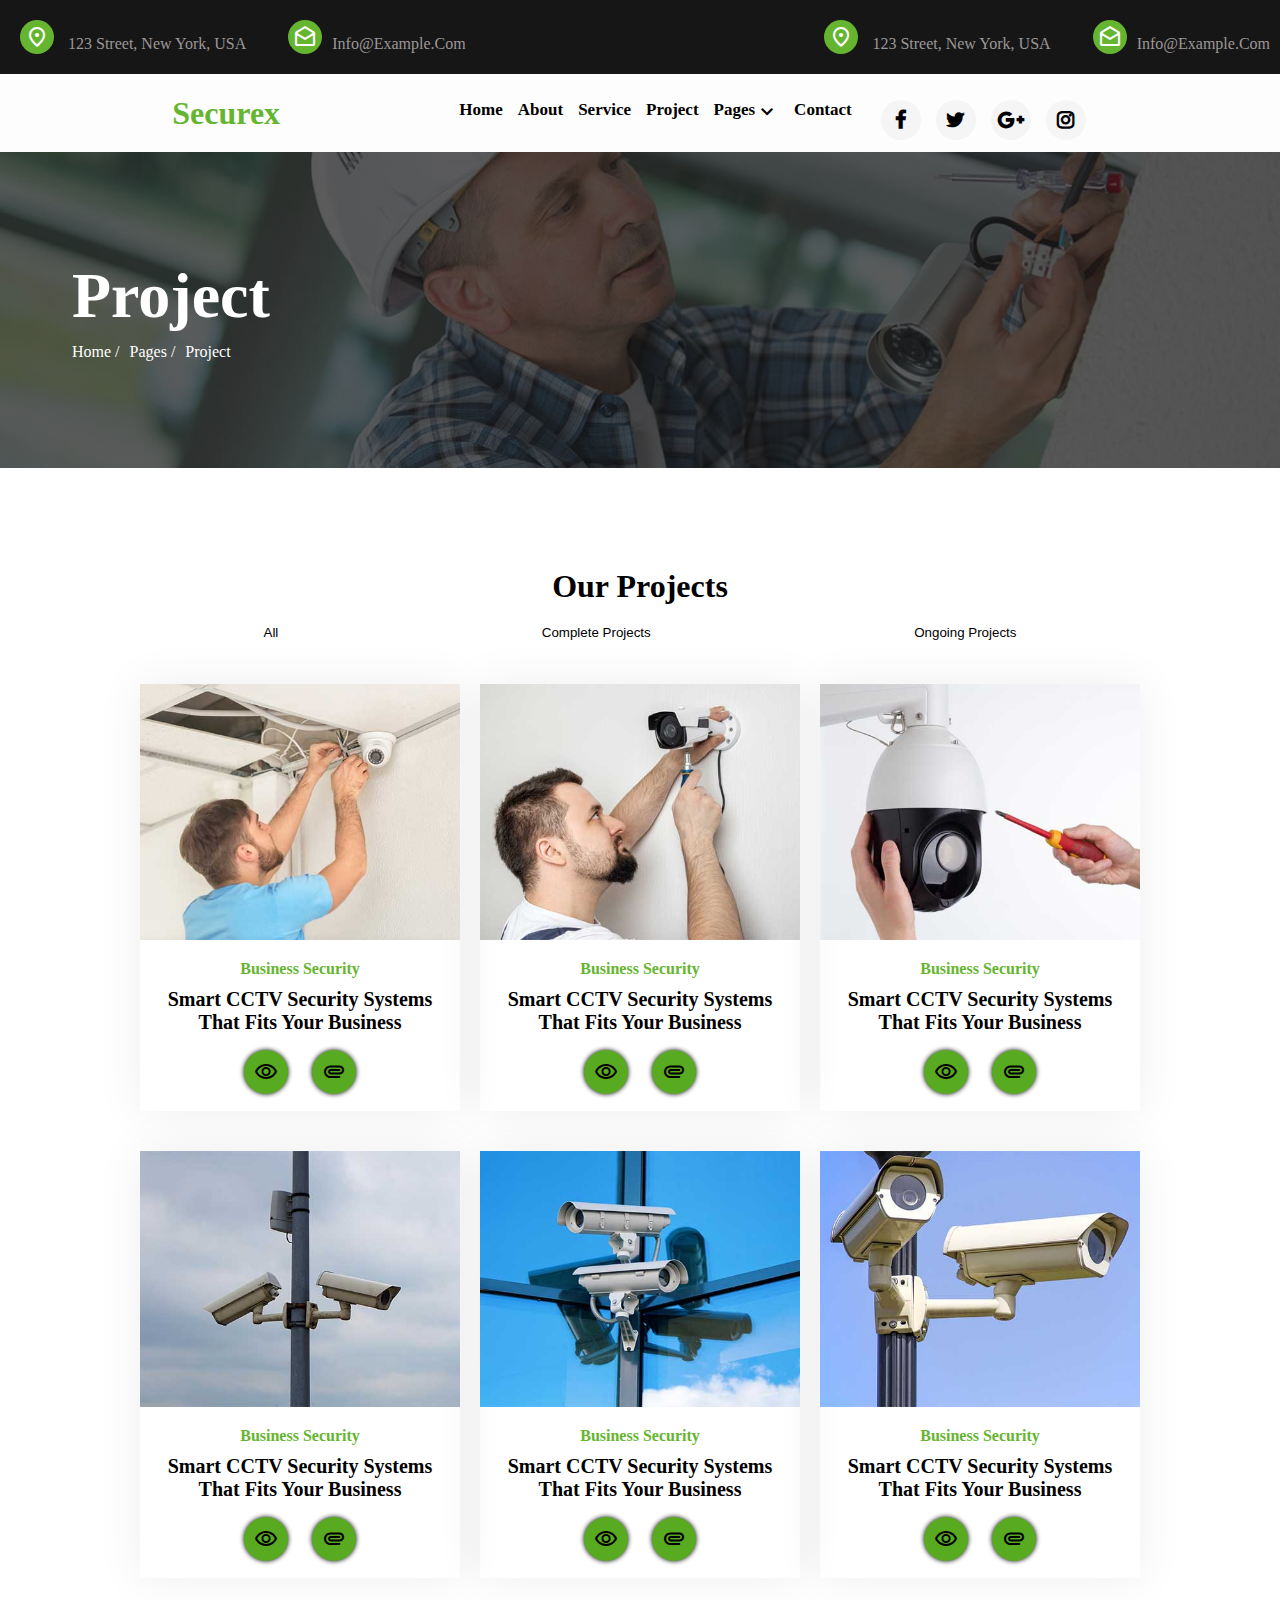
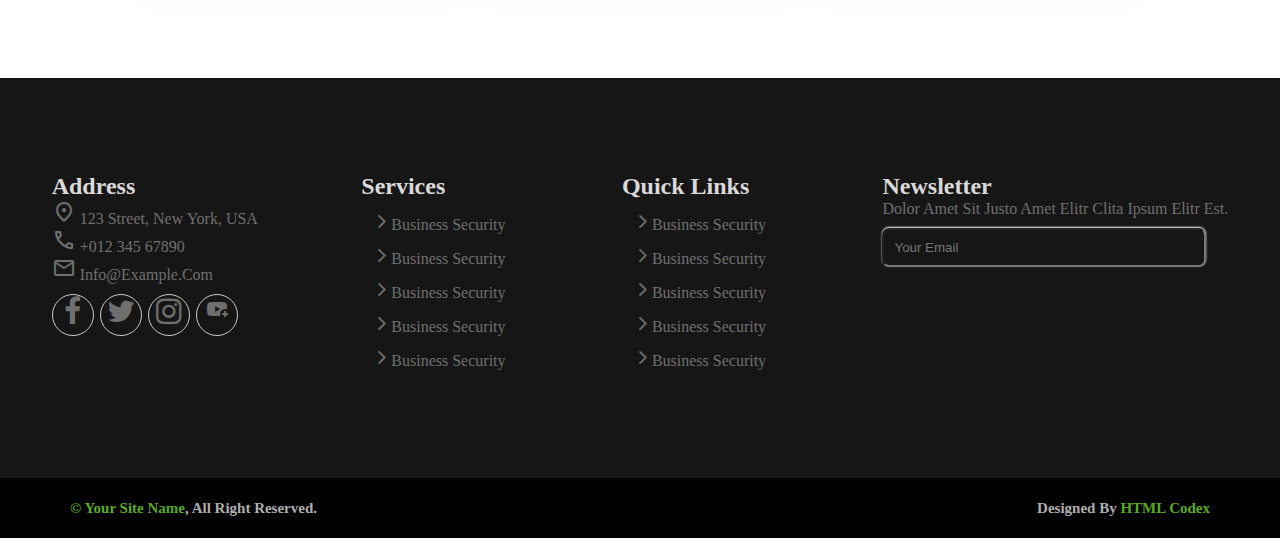
<file: html/Project.html>
<!DOCTYPE html>
<html lang="en">

<head>
    <meta charset="UTF-8">
    <meta http-equiv="X-UA-Compatible" content="IE=edge">
    <meta name="viewport" content="width=device-width, initial-scale=1.0">
    <!-- link page of css -->
    <link rel="stylesheet" href="../css/pro1.css">
    <!-- google font -->
    <link rel='stylesheet' href='https://cdnjs.cloudflare.com/ajax/libs/font-awesome/4.7.0/css/font-awesome.min.css'>
    <link rel="stylesheet" href="https://fonts.googleapis.com/css2?family=Material+Symbols+Sharp:opsz,wght,FILL,GRAD@48,400,0,0" />
    <link rel="stylesheet" href="https://fonts.googleapis.com/css2?family=Material+Symbols+Outlined:opsz,wght,FILL,GRAD@20..48,100..700,0..1,-50..200" />
    <title>Document</title>
</head>

<body>
    <!-- start nav -->
    <nav id="nav" class="nav">
        <div class="nav_div">
            <p>
                <span class="material-symbols-outlined">
                    location_on
                    </span> 123 Street, New York, USA
            </p>
            <p><span class="material-symbols-outlined">
                drafts
                </span>info@example.com</p>
        </div>
        <div class="nav_div">
            <p>
                <span class="material-symbols-outlined">
                    location_on
                    </span> 123 Street, New York, USA
            </p>
            <p><span class="material-symbols-outlined">
                drafts
                </span>info@example.com</p>
        </div>
    </nav>
    <!-- end nav -->
    <!-- start header -->
    <header id="header" class="header_home">
        <div>
            <h1>Securex</h1>
        </div>
        <div class="lists">
            <div class="list">
                <ul class="list_menu" id="list_menu">


                    <li id="page1">
                        <a onclick="home()" href="../index.html">home  </a>
                    </li>



                    <li id="page2">
                        <a href="about.html">about</a>
                    </li>



                    <li id="page3">
                        <a href="Service.html">Service</a>
                    </li>


                    <li id="page4">
                        <a href="Project.html"> Project</a>
                    </li>



                    <li class="li_pages">
                        <a href="#" class="stt">pages <span class="material-symbols-outlined">
                            expand_more
                            </span></a>
                        <div>
                            <ul class="pages">

                                <li> <a href="Feature.html">Feature </a></li>


                                <li><a href="Free Quote.html">Free Quote  </a></li>


                                <li> <a href="Our Team.html">Our Team   </a></li>
                                <li> <a href="Testimonial.html">Testimonial  </a></li>
                                <li> <a href="404 Page.html">404 Page  </a></li>
                            </ul>
                        </div>
                    </li>



                    <li id="page5">
                        <a href="contact.html">contact </a>
                    </li>


                </ul>
            </div>
            <div class="list">
                <ul class="list2">
                    <li>
                        <a class="icon fa fa-facebook" href=""></a>
                    </li>
                    <li>
                        <a class="icon fa fa-twitter" href=""></a>
                    </li>
                    <li>
                        <a class="icon fa fa-google-plus" href=""></a>
                    </li>
                    <li>
                        <a class="icon fa fa-instagram" href=""></a>
                    </li>
                </ul>
            </div>
            <button onclick="me()" id="menu" class="menu"><span class="material-symbols-outlined">
                menu
                </span></button>
        </div>
    </header>
    <!-- end header -->
    <div class="about_html">
        <h1>Project</h1>
        <div>
            <ul>
                <a href="../index.html">
                    <li>home / </li>
                </a>
                <a href="">
                    <li>pages / </li>
                </a>
                <a href="">
                    <li>Project</li>
                </a>
            </ul>
        </div>
    </div>
    <!-- start footer -->
    <!-- start page5 -->
    <section id="page5" class="page5">
        <h1 class="our_pro">Our Projects</h1>
        <div class="page5_div1">
            <button id="bu1" onclick=" button1()">all</button>
            <button id="bu2" onclick="button2()">Complete Projects</button>
            <button id="bu3" onclick=" button3()">Ongoing Projects</button>
        </div>
        <div class="page5_div2">
            <div id="pro1" class=" pro ">
                <img src="../img/portfolio-1.jpg ">
                <div class="details ">
                    <p>Business Security</p>
                    <h3>Smart CCTV Security Systems That Fits Your Business</h3>
                    <div class="icon">
                        <span class="material-symbols-outlined ">
                        visibility
                        </span>
                        <span class="material-symbols-outlined ">
                            attachment
                            </span>
                    </div>
                </div>
            </div>

            <div id="pro2" class="pro ">
                <img src="../img/portfolio-2.jpg ">
                <div class="details ">
                    <p>Business Security</p>
                    <h3>Smart CCTV Security Systems That Fits Your Business</h3>
                    <div class="icon">
                        <span class="material-symbols-outlined ">
                        visibility
                        </span>
                        <span class="material-symbols-outlined ">
                            attachment
                            </span>
                    </div>
                </div>
            </div>

            <div id="pro3" class="pro ">
                <img src="../img/portfolio-3.jpg ">
                <div class="details ">
                    <p>Business Security</p>
                    <h3>Smart CCTV Security Systems That Fits Your Business</h3>
                    <div class="icon">
                        <span class="material-symbols-outlined ">
                        visibility
                        </span>
                        <span class="material-symbols-outlined ">
                            attachment
                            </span>
                    </div>
                </div>
            </div>

            <div id="pro4" class="pro ">
                <img src="../img/portfolio-4.jpg ">
                <div class="details ">
                    <p>Business Security</p>
                    <h3>Smart CCTV Security Systems That Fits Your Business</h3>
                    <div class="icon">
                        <span class="material-symbols-outlined ">
                        visibility
                        </span>
                        <span class="material-symbols-outlined ">
                            attachment
                            </span>
                    </div>
                </div>
            </div>

            <div id="pro5" class="pro ">
                <img src="../img/portfolio-5.jpg ">
                <div class="details ">
                    <p>Business Security</p>
                    <h3>Smart CCTV Security Systems That Fits Your Business</h3>
                    <div class="icon">
                        <span class="material-symbols-outlined ">
                        visibility
                        </span>
                        <span class="material-symbols-outlined ">
                            attachment
                            </span>
                    </div>
                </div>
            </div>

            <div id="pro6" class="pro ">
                <img src="../img/portfolio-6.jpg ">
                <div class="details ">
                    <p>Business Security</p>
                    <h3>Smart CCTV Security Systems That Fits Your Business</h3>
                    <div class="icon">
                        <span class="material-symbols-outlined ">
                        visibility
                        </span>
                        <span class="material-symbols-outlined ">
                            attachment
                            </span>
                    </div>
                </div>
            </div>
        </div>
    </section>
    <!-- end page5 -->
    <footer class="footer ">
        <div>
            <h2>Address</h2>
            <ul>
                <li>
                    <a href=" "><span class="material-symbols-outlined ">
                    location_on
                    </span> 123 Street, New York, USA</a>
                </li>
                <li>
                    <a href=" "><span class="material-symbols-outlined ">
                call
                </span> +012 345 67890</a>
                </li>
                <li>
                    <a href=" "><span class="material-symbols-outlined ">
                mail
                </span> info@example.com</a>
                </li>

                <li>
                    <ul class="li ">
                        <li>
                            <a class="icon fa fa-facebook " href=" "></a>
                        </li>
                        <li>
                            <a class="icon fa fa-twitter " href=" "></a>
                        </li>
                        <li>
                            <a class="icon fa fa-instagram " href=" "></a>
                        </li>
                        <li>
                            <a href=" "><span class="material-symbols-outlined ">
                            youtube_activity
                            </span></a>
                        </li>
                    </ul>
                </li>
            </ul>
        </div>
        <div>
            <h2>Services</h2>
            <ul class="ul2 ">
                <a href=" ">
                    <li><span class="material-symbols-outlined ">
                    arrow_forward_ios
                    </span>Business Security</li>
                </a>
                <a href=" ">
                    <li><span class="material-symbols-outlined ">
                    arrow_forward_ios
                    </span>Business Security</li>
                </a>
                <a href=" ">
                    <li><span class="material-symbols-outlined ">
                    arrow_forward_ios
                    </span>Business Security</li>
                </a>
                <a href=" ">
                    <li><span class="material-symbols-outlined ">
                    arrow_forward_ios
                    </span>Business Security</li>
                </a>
                <a href=" ">
                    <li><span class="material-symbols-outlined ">
                    arrow_forward_ios
                    </span>Business Security</li>
                </a>
            </ul>
        </div>
        <div>
            <h2>Quick Links</h2>
            <ul class="ul2 ">
                <a href=" ">
                    <li><span class="material-symbols-outlined ">
                    arrow_forward_ios
                    </span>Business Security</li>
                </a>
                <a href=" ">
                    <li><span class="material-symbols-outlined ">
                    arrow_forward_ios
                    </span>Business Security</li>
                </a>
                <a href=" ">
                    <li><span class="material-symbols-outlined ">
                    arrow_forward_ios
                    </span>Business Security</li>
                </a>
                <a href=" ">
                    <li><span class="material-symbols-outlined ">
                    arrow_forward_ios
                    </span>Business Security</li>
                </a>
                <a href=" ">
                    <li><span class="material-symbols-outlined ">
                    arrow_forward_ios
                    </span>Business Security</li>
                </a>
            </ul>
        </div>
        <div>
            <h2> Newsletter</h2>
            <p>Dolor amet sit justo amet elitr clita ipsum elitr est.</p>
            <form>
                <input type="text " placeholder="your email ">
            </form>
        </div>
    </footer>
    <div class="end ">
        <p>
            <a href=" "><span>© Your Site Name</span></a>, All Right Reserved.</p>
        <p>Designed By
            <a href=" "><span> HTML Codex</span></a></p>
    </div>

    <a class="arrow" id="arrow" href=" "><span class="material-symbols-outlined ">
    arrow_upward
    </span></a>
    <!-- ------------------------------------------------------ -->
    <script src="../js/pro1.js ">
    </script>
</body>

</html>
</file>
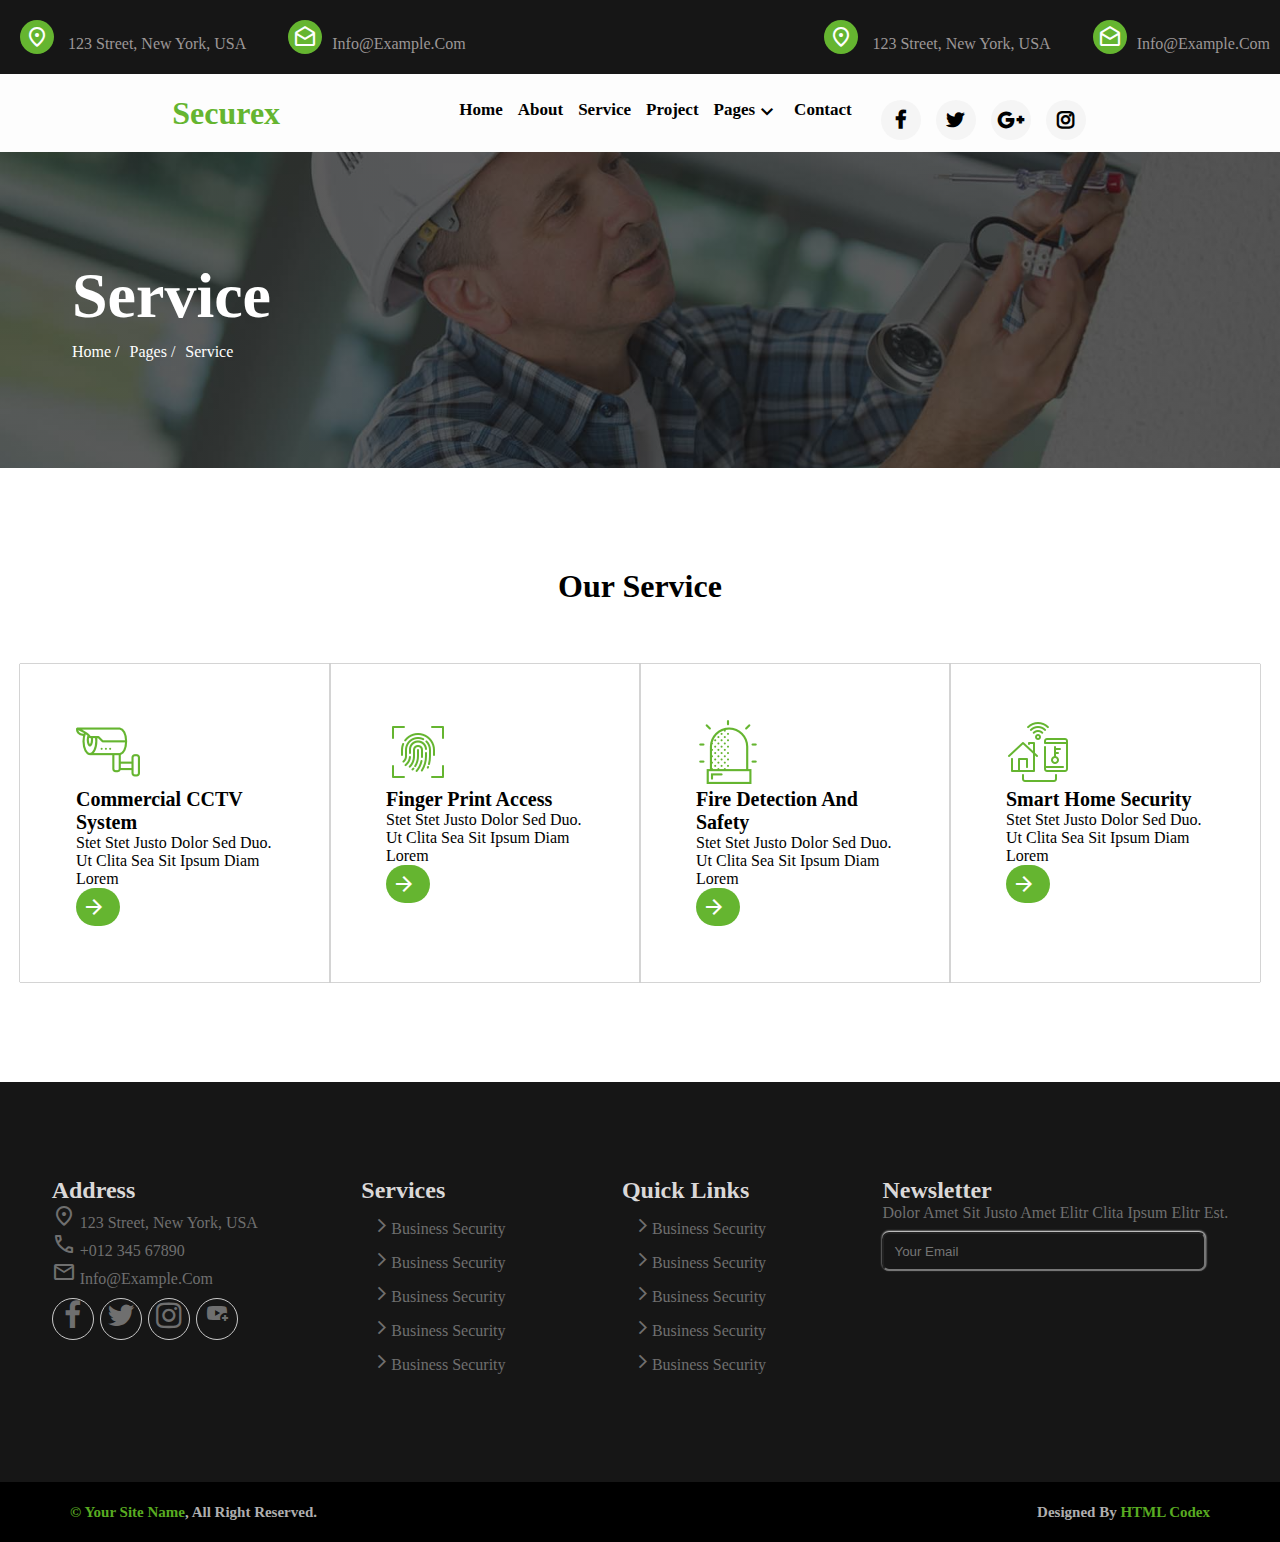
<file: html/Service.html>
<!DOCTYPE html>
<html lang="en">

<head>
    <meta charset="UTF-8">
    <meta http-equiv="X-UA-Compatible" content="IE=edge">
    <meta name="viewport" content="width=device-width, initial-scale=1.0">
    <!-- link page of css -->
    <link rel="stylesheet" href="../css/pro1.css">
    <!-- google font -->
    <link rel='stylesheet' href='https://cdnjs.cloudflare.com/ajax/libs/font-awesome/4.7.0/css/font-awesome.min.css'>
    <link rel="stylesheet" href="https://fonts.googleapis.com/css2?family=Material+Symbols+Sharp:opsz,wght,FILL,GRAD@48,400,0,0" />
    <link rel="stylesheet" href="https://fonts.googleapis.com/css2?family=Material+Symbols+Outlined:opsz,wght,FILL,GRAD@20..48,100..700,0..1,-50..200" />
    <title>Document</title>
</head>

<body>
    <!-- start nav -->
    <nav id="nav" class="nav">
        <div class="nav_div">
            <p>
                <span class="material-symbols-outlined">
                    location_on
                    </span> 123 Street, New York, USA
            </p>
            <p><span class="material-symbols-outlined">
                drafts
                </span>info@example.com</p>
        </div>
        <div class="nav_div">
            <p>
                <span class="material-symbols-outlined">
                    location_on
                    </span> 123 Street, New York, USA
            </p>
            <p><span class="material-symbols-outlined">
                drafts
                </span>info@example.com</p>
        </div>
    </nav>
    <!-- end nav -->
    <!-- start header -->
    <header id="header" class="header_home">
        <div>
            <h1>Securex</h1>
        </div>
        <div class="lists">
            <div class="list">
                <ul class="list_menu" id="list_menu">


                    <li id="page1">
                        <a onclick="home()" href="../index.html">home  </a>
                    </li>



                    <li id="page2">
                        <a href="about.html">about</a>
                    </li>



                    <li id="page3">
                        <a href="Service.html">Service</a>
                    </li>


                    <li id="page4">
                        <a href="Project.html"> Project</a>
                    </li>



                    <li class="li_pages">
                        <a href="#" class="stt">pages <span class="material-symbols-outlined">
                            expand_more
                            </span></a>
                        <div>
                            <ul class="pages">

                                <li> <a href="Feature.html">Feature </a></li>


                                <li><a href="Free Quote.html">Free Quote  </a></li>


                                <li> <a href="Our Team.html">Our Team   </a></li>
                                <li> <a href="Testimonial.html">Testimonial  </a></li>
                                <li> <a href="404 Page.html">404 Page  </a></li>
                            </ul>
                        </div>
                    </li>



                    <li id="page5">
                        <a href="contact.html">contact </a>
                    </li>


                </ul>
            </div>
            <div class="list">
                <ul class="list2">
                    <li>
                        <a class="icon fa fa-facebook" href=""></a>
                    </li>
                    <li>
                        <a class="icon fa fa-twitter" href=""></a>
                    </li>
                    <li>
                        <a class="icon fa fa-google-plus" href=""></a>
                    </li>
                    <li>
                        <a class="icon fa fa-instagram" href=""></a>
                    </li>
                </ul>
            </div>
            <button onclick="me()" id="menu" class="menu"><span class="material-symbols-outlined">
                menu
                </span></button>
        </div>
    </header>
    <!-- end header -->
    <div class="about_html">
        <h1>Service</h1>
        <div>
            <ul>
                <a href="../index.html">
                    <li>home / </li>
                </a>
                <a href="">
                    <li>pages / </li>
                </a>
                <a href="">
                    <li>Service</li>
                </a>
            </ul>
        </div>
    </div>
    <!-- start page3 -->
    <section class="pag3" id="page3">
        <h1 class="our">our Service</h1>
        <div class="page3">
            <div class="page3_divs">
                <img src="../img/icon-6.png">
                <h2>Commercial CCTV System</h2>
                <p>Stet stet justo dolor sed duo. Ut clita sea sit ipsum diam lorem</p>
                <div class="s">
                    <span class="material-symbols-outlined">
            arrow_forward 
          </span>
                    <a href="">
               read more
            </a>
                </div>
            </div>
            <div class="page3_divs">
                <img src="../img/icon-8.png">
                <h2>Finger Print Access</h2>
                <p>Stet stet justo dolor sed duo. Ut clita sea sit ipsum diam lorem</p>
                <div class="s">
                    <span class="material-symbols-outlined">
            arrow_forward 
          </span>
                    <a href="">
               read more
            </a>
                </div>
            </div>
            <div class="page3_divs">
                <img src="../img/icon-9.png">
                <h2>Fire Detection And Safety</h2>
                <p>Stet stet justo dolor sed duo. Ut clita sea sit ipsum diam lorem</p>
                <div class="s">
                    <span class="material-symbols-outlined">
            arrow_forward 
          </span>
                    <a href="">
               read more
            </a>
                </div>
            </div>
            <div class="page3_divs">
                <img src="../img/icon-3.png">
                <h2>Smart Home Security</h2>
                <p>Stet stet justo dolor sed duo. Ut clita sea sit ipsum diam lorem</p>
                <div class="s">
                    <span class="material-symbols-outlined">
            arrow_forward 
          </span>
                    <a href="">
               read more
            </a>
                </div>
            </div>
        </div>
    </section>
    <!-- end page3 -->
    <!-- start footer -->

    <footer class="footer ">
        <div>
            <h2>Address</h2>
            <ul>
                <li>
                    <a href=" "><span class="material-symbols-outlined ">
                        location_on
                        </span> 123 Street, New York, USA</a>
                </li>
                <li>
                    <a href=" "><span class="material-symbols-outlined ">
                    call
                    </span> +012 345 67890</a>
                </li>
                <li>
                    <a href=" "><span class="material-symbols-outlined ">
                    mail
                    </span> info@example.com</a>
                </li>

                <li>
                    <ul class="li ">
                        <li>
                            <a class="icon fa fa-facebook " href=" "></a>
                        </li>
                        <li>
                            <a class="icon fa fa-twitter " href=" "></a>
                        </li>
                        <li>
                            <a class="icon fa fa-instagram " href=" "></a>
                        </li>
                        <li>
                            <a href=" "><span class="material-symbols-outlined ">
                                youtube_activity
                                </span></a>
                        </li>
                    </ul>
                </li>
            </ul>
        </div>
        <div>
            <h2>Services</h2>
            <ul class="ul2 ">
                <a href=" ">
                    <li><span class="material-symbols-outlined ">
                        arrow_forward_ios
                        </span>Business Security</li>
                </a>
                <a href=" ">
                    <li><span class="material-symbols-outlined ">
                        arrow_forward_ios
                        </span>Business Security</li>
                </a>
                <a href=" ">
                    <li><span class="material-symbols-outlined ">
                        arrow_forward_ios
                        </span>Business Security</li>
                </a>
                <a href=" ">
                    <li><span class="material-symbols-outlined ">
                        arrow_forward_ios
                        </span>Business Security</li>
                </a>
                <a href=" ">
                    <li><span class="material-symbols-outlined ">
                        arrow_forward_ios
                        </span>Business Security</li>
                </a>
            </ul>
        </div>
        <div>
            <h2>Quick Links</h2>
            <ul class="ul2 ">
                <a href=" ">
                    <li><span class="material-symbols-outlined ">
                        arrow_forward_ios
                        </span>Business Security</li>
                </a>
                <a href=" ">
                    <li><span class="material-symbols-outlined ">
                        arrow_forward_ios
                        </span>Business Security</li>
                </a>
                <a href=" ">
                    <li><span class="material-symbols-outlined ">
                        arrow_forward_ios
                        </span>Business Security</li>
                </a>
                <a href=" ">
                    <li><span class="material-symbols-outlined ">
                        arrow_forward_ios
                        </span>Business Security</li>
                </a>
                <a href=" ">
                    <li><span class="material-symbols-outlined ">
                        arrow_forward_ios
                        </span>Business Security</li>
                </a>
            </ul>
        </div>
        <div>
            <h2> Newsletter</h2>
            <p>Dolor amet sit justo amet elitr clita ipsum elitr est.</p>
            <form>
                <input type="text " placeholder="your email ">
            </form>
        </div>
    </footer>
    <div class="end ">
        <p>
            <a href=" "><span>© Your Site Name</span></a>, All Right Reserved.</p>
        <p>Designed By
            <a href=" "><span> HTML Codex</span></a></p>
    </div>

    <a class="arrow" id="arrow" href=" "><span class="material-symbols-outlined ">
        arrow_upward
        </span></a>
    <!-- ------------------------------------------------------ -->
    <script src="../js/pro1.js ">
    </script>
</body>

</html>
</file>
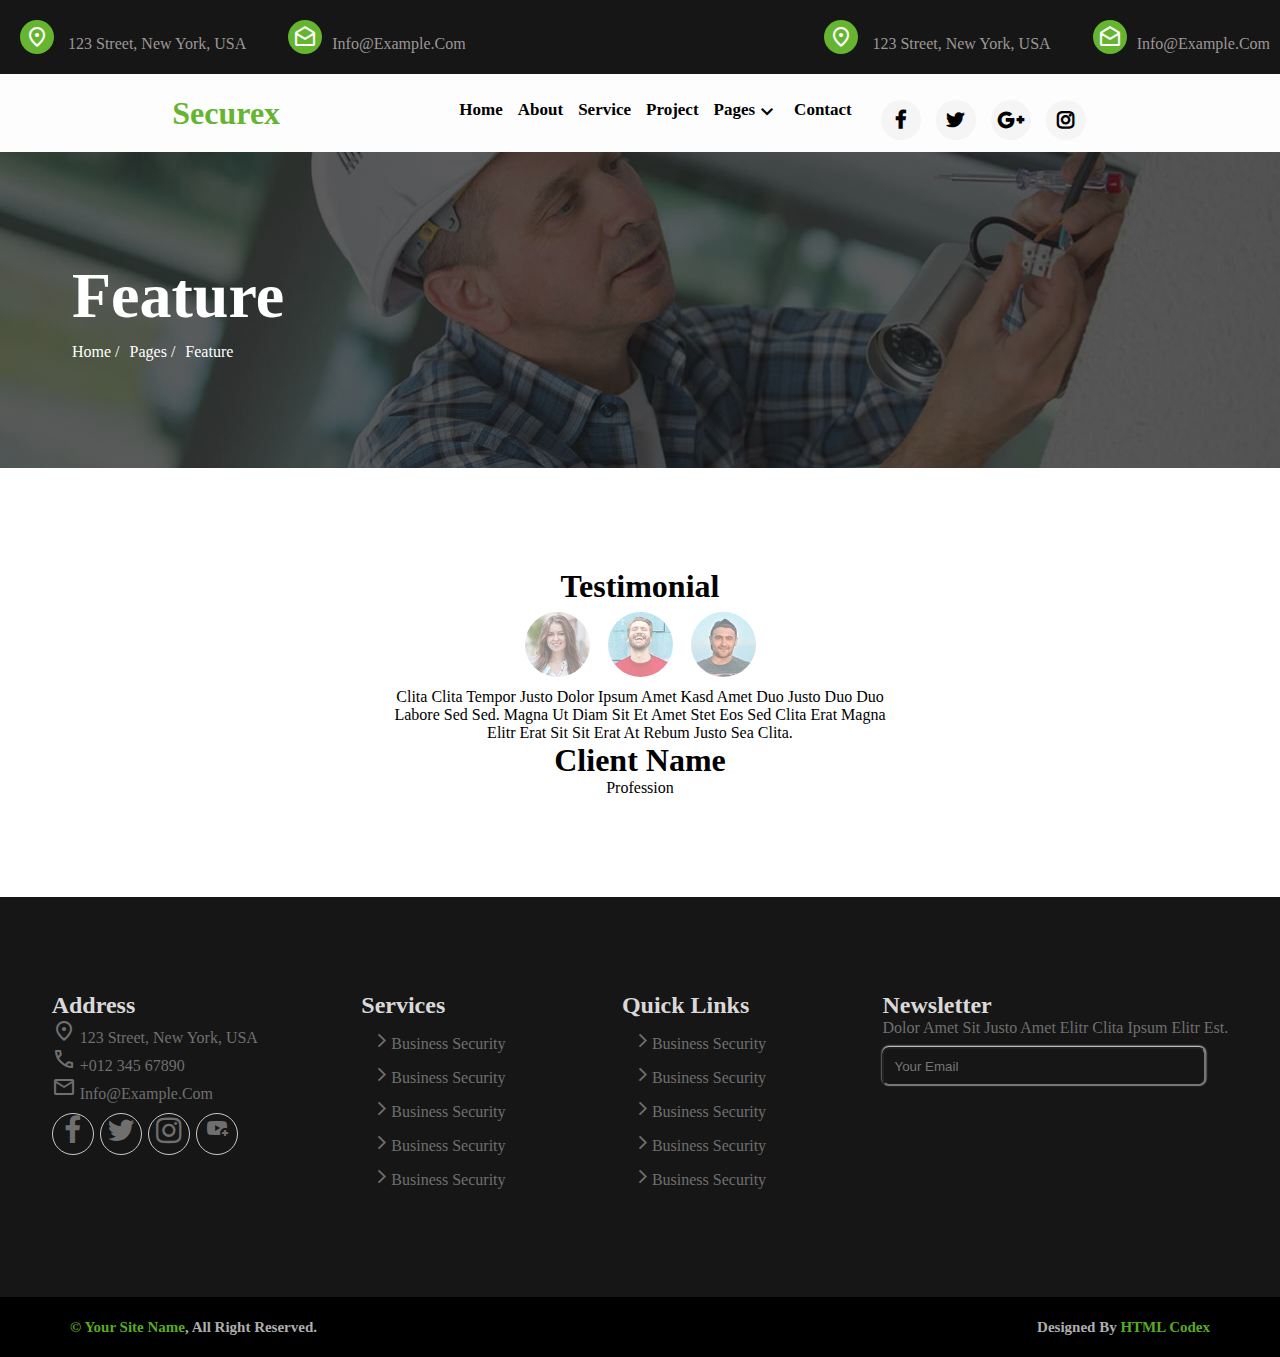
<file: html/Testimonial.html>
<!DOCTYPE html>
<html lang="en">

<head>
    <meta charset="UTF-8">
    <meta http-equiv="X-UA-Compatible" content="IE=edge">
    <meta name="viewport" content="width=device-width, initial-scale=1.0">
    <!-- link page of css -->
    <link rel="stylesheet" href="../css/pro1.css">
    <!-- google font -->
    <link rel='stylesheet' href='https://cdnjs.cloudflare.com/ajax/libs/font-awesome/4.7.0/css/font-awesome.min.css'>
    <link rel="stylesheet" href="https://fonts.googleapis.com/css2?family=Material+Symbols+Sharp:opsz,wght,FILL,GRAD@48,400,0,0" />
    <link rel="stylesheet" href="https://fonts.googleapis.com/css2?family=Material+Symbols+Outlined:opsz,wght,FILL,GRAD@20..48,100..700,0..1,-50..200" />
    <title>Document</title>
</head>

<body>
    <!-- start nav -->
    <nav id="nav" class="nav">
        <div class="nav_div">
            <p>
                <span class="material-symbols-outlined">
                    location_on
                    </span> 123 Street, New York, USA
            </p>
            <p><span class="material-symbols-outlined">
                drafts
                </span>info@example.com</p>
        </div>
        <div class="nav_div">
            <p>
                <span class="material-symbols-outlined">
                    location_on
                    </span> 123 Street, New York, USA
            </p>
            <p><span class="material-symbols-outlined">
                drafts
                </span>info@example.com</p>
        </div>
    </nav>
    <!-- end nav -->
    <!-- start header -->
    <header id="header" class="header_home">
        <div>
            <h1>Securex</h1>
        </div>
        <div class="lists">
            <div class="list">
                <ul class="list_menu" id="list_menu">


                    <li id="page1">
                        <a onclick="home()" href="../index.html">home  </a>
                    </li>



                    <li id="page2">
                        <a href="about.html">about</a>
                    </li>



                    <li id="page3">
                        <a href="Service.html">Service</a>
                    </li>


                    <li id="page4">
                        <a href="Project.html"> Project</a>
                    </li>



                    <li class="li_pages">
                        <a href="#" class="stt">pages <span class="material-symbols-outlined">
                            expand_more
                            </span></a>
                        <div>
                            <ul class="pages">

                                <li> <a href="Feature.html">Feature </a></li>


                                <li><a href="Free Quote.html">Free Quote  </a></li>


                                <li> <a href="Our Team.html">Our Team   </a></li>
                                <li> <a href="Testimonial.html">Testimonial  </a></li>
                                <li> <a href="404 Page.html">404 Page  </a></li>
                            </ul>
                        </div>
                    </li>



                    <li id="page5">
                        <a href="contact.html">contact </a>
                    </li>


                </ul>
            </div>
            <div class="list">
                <ul class="list2">
                    <li>
                        <a class="icon fa fa-facebook" href=""></a>
                    </li>
                    <li>
                        <a class="icon fa fa-twitter" href=""></a>
                    </li>
                    <li>
                        <a class="icon fa fa-google-plus" href=""></a>
                    </li>
                    <li>
                        <a class="icon fa fa-instagram" href=""></a>
                    </li>
                </ul>
            </div>
            <button onclick="me()" id="menu" class="menu"><span class="material-symbols-outlined">
                menu
                </span></button>
        </div>
    </header>
    <!-- end header -->
    <div class="about_html">
        <h1>Feature</h1>
        <div>
            <ul>
                <a href="../index.html">
                    <li>home / </li>
                </a>
                <a href="">
                    <li>pages / </li>
                </a>
                <a href="">
                    <li>Feature</li>
                </a>
            </ul>
        </div>
    </div>
    <!-- start page 8 -->
    <section id="page8" class="page8">
        <h1>Testimonial</h1>
        <div>
            <div class="img_Testimonial">
                <img id="imgt1" class="img" onclick="img1()" src="../img/testimonial-1.jpg">
                <img id="imgt2" class="img" onclick="img2()" src="../img/testimonial-2.jpg">
                <img id="imgt3" class="img" onclick="img3()" src="../img/testimonial-3.jpg">

            </div>
            <p id="pp1">Clita clita tempor justo dolor ipsum amet kasd amet duo justo duo duo labore sed sed. Magna ut diam sit et amet stet eos sed clita erat magna elitr erat sit sit erat at rebum justo sea clita.</p>
            <h1 id="hh1">Client name</h1>
            <p class="pp2">Profession</p>
        </div>
    </section>
    <!-- end page8 -->
    <!-- start footer -->
    <!-- -->
    <footer class="footer ">
        <div>
            <h2>Address</h2>
            <ul>
                <li>
                    <a href=" "><span class="material-symbols-outlined ">
                        location_on
                        </span> 123 Street, New York, USA</a>
                </li>
                <li>
                    <a href=" "><span class="material-symbols-outlined ">
                    call
                    </span> +012 345 67890</a>
                </li>
                <li>
                    <a href=" "><span class="material-symbols-outlined ">
                    mail
                    </span> info@example.com</a>
                </li>

                <li>
                    <ul class="li ">
                        <li>
                            <a class="icon fa fa-facebook " href=" "></a>
                        </li>
                        <li>
                            <a class="icon fa fa-twitter " href=" "></a>
                        </li>
                        <li>
                            <a class="icon fa fa-instagram " href=" "></a>
                        </li>
                        <li>
                            <a href=" "><span class="material-symbols-outlined ">
                                youtube_activity
                                </span></a>
                        </li>
                    </ul>
                </li>
            </ul>
        </div>
        <div>
            <h2>Services</h2>
            <ul class="ul2 ">
                <a href=" ">
                    <li><span class="material-symbols-outlined ">
                        arrow_forward_ios
                        </span>Business Security</li>
                </a>
                <a href=" ">
                    <li><span class="material-symbols-outlined ">
                        arrow_forward_ios
                        </span>Business Security</li>
                </a>
                <a href=" ">
                    <li><span class="material-symbols-outlined ">
                        arrow_forward_ios
                        </span>Business Security</li>
                </a>
                <a href=" ">
                    <li><span class="material-symbols-outlined ">
                        arrow_forward_ios
                        </span>Business Security</li>
                </a>
                <a href=" ">
                    <li><span class="material-symbols-outlined ">
                        arrow_forward_ios
                        </span>Business Security</li>
                </a>
            </ul>
        </div>
        <div>
            <h2>Quick Links</h2>
            <ul class="ul2 ">
                <a href=" ">
                    <li><span class="material-symbols-outlined ">
                        arrow_forward_ios
                        </span>Business Security</li>
                </a>
                <a href=" ">
                    <li><span class="material-symbols-outlined ">
                        arrow_forward_ios
                        </span>Business Security</li>
                </a>
                <a href=" ">
                    <li><span class="material-symbols-outlined ">
                        arrow_forward_ios
                        </span>Business Security</li>
                </a>
                <a href=" ">
                    <li><span class="material-symbols-outlined ">
                        arrow_forward_ios
                        </span>Business Security</li>
                </a>
                <a href=" ">
                    <li><span class="material-symbols-outlined ">
                        arrow_forward_ios
                        </span>Business Security</li>
                </a>
            </ul>
        </div>
        <div>
            <h2> Newsletter</h2>
            <p>Dolor amet sit justo amet elitr clita ipsum elitr est.</p>
            <form>
                <input type="text " placeholder="your email ">
            </form>
        </div>
    </footer>
    <div class="end ">
        <p>
            <a href=" "><span>© Your Site Name</span></a>, All Right Reserved.</p>
        <p>Designed By
            <a href=" "><span> HTML Codex</span></a></p>
    </div>

    <a class="arrow" id="arrow" href=" "><span class="material-symbols-outlined ">
        arrow_upward
        </span></a>
    <!-- ------------------------------------------------------ -->
    <script src="../js/pro1.js ">
    </script>
</body>

</html>
</file>
<file: css/pro1.css>
* {
                                                                        margin: 0px;
                                                                        padding: 0px;
                                                                        scroll-behavior: smooth;
                                                                        text-transform: capitalize;
                                                                        box-sizing: border-box;
                                                                        box-sizing: content-box;
                                                                        list-style: none;
                                                                        text-decoration: none;
                                                                    }
                                                                    
                                                                    body,
                                                                    html {
                                                                        max-width: 100%;
                                                                        overflow-x: hidden;
                                                                    }
                                                                    /* nav */
                                                                    
                                                                    .nav {
                                                                        display: flex;
                                                                        background-color: #161616;
                                                                        justify-content: space-between;
                                                                        padding: 10px;
                                                                        color: #9c9797;
                                                                    }
                                                                    
                                                                    .nav_div {
                                                                        display: flex;
                                                                        column-gap: 32px;
                                                                    }
                                                                    
                                                                    .nav_div span {
                                                                        color: white;
                                                                        background-color: #65B530;
                                                                        border-radius: 50%;
                                                                        padding: 5px;
                                                                        margin: 10px;
                                                                    }
                                                                    /* header */
                                                                    
                                                                    .header_home {
                                                                        background: rgb(253, 253, 253);
                                                                        display: flex;
                                                                        justify-content: space-evenly;
                                                                        height: 78px;
                                                                        text-align: center;
                                                                        align-items: center;
                                                                        position: relative;
                                                                        width: 100%;
                                                                        z-index: 100;
                                                                        overflow: hidden;
                                                                    }
                                                                    
                                                                    .header_home:hover {
                                                                        overflow: visible;
                                                                    }
                                                                    
                                                                    .fixed {
                                                                        position: fixed;
                                                                        top: 0px;
                                                                    }
                                                                    
                                                                    .header_home .lists .list ul li {
                                                                        margin-right: 15px;
                                                                        margin-top: 13px;
                                                                    }
                                                                    
                                                                    .header_home .lists .list ul li a {
                                                                        cursor: pointer;
                                                                        color: black;
                                                                        transition: 0.5s;
                                                                    }
                                                                    
                                                                    .stt {
                                                                        display: flex;
                                                                    }
                                                                    
                                                                    .header_home .lists .list ul li a:hover {
                                                                        color: #65B530;
                                                                        text-decoration: none;
                                                                        visibility: visible;
                                                                    }
                                                                    
                                                                    .header_home div h1 {
                                                                        color: #65B530;
                                                                    }
                                                                    
                                                                    .lists {
                                                                        display: flex;
                                                                        justify-content: space-between;
                                                                        font-size: 17px;
                                                                        font-weight: bold;
                                                                    }
                                                                    
                                                                    .list ul {
                                                                        display: flex;
                                                                        margin: 7px;
                                                                        justify-content: space-evenly;
                                                                    }
                                                                    
                                                                    .pages {
                                                                        display: flex;
                                                                        flex-direction: column;
                                                                        position: absolute;
                                                                        background-color: white;
                                                                        width: 155px;
                                                                        top: 96px;
                                                                        /* right: 425px; */
                                                                        border-radius: 9px;
                                                                        transition: 0.5s;
                                                                        visibility: hidden;
                                                                        transition: 0.5s;
                                                                    }
                                                                    
                                                                    .li_pages:hover li {
                                                                        visibility: visible;
                                                                    }
                                                                    
                                                                    .li_pages:hover .pages {
                                                                        visibility: visible;
                                                                        position: absolute;
                                                                        top: 65px;
                                                                    }
                                                                    /* /////// */
                                                                    
                                                                    .list2 li {
                                                                        background-color: #f5f5f5;
                                                                        width: 40px;
                                                                        height: 40px;
                                                                        border-radius: 50%;
                                                                    }
                                                                    
                                                                    .list2 li a {
                                                                        color: #65B530;
                                                                        font-size: 20px;
                                                                        font-weight: bold;
                                                                        margin-top: 10px;
                                                                    }
                                                                    
                                                                    a :hover {
                                                                        text-decoration: none;
                                                                    }
                                                                    
                                                                    .menu {
                                                                        display: inline-block;
                                                                        width: 33px;
                                                                        height: 33px;
                                                                        background-color: white;
                                                                        border-radius: 5px;
                                                                        border: 2px solid #12111169;
                                                                        display: none;
                                                                        font-size: 33px;
                                                                    }
                                                                    
                                                                    @media (max-width:800px) {
                                                                        .list2 {
                                                                            display: none;
                                                                            visibility: hidden;
                                                                        }
                                                                        .nav {
                                                                            display: none;
                                                                        }
                                                                        .menu {
                                                                            display: block;
                                                                        }
                                                                        .list_menu {
                                                                            background-color: rgb(251, 250, 250);
                                                                            position: absolute;
                                                                            width: 100%;
                                                                            right: 0px;
                                                                            top: 70px;
                                                                            height: 0px;
                                                                            overflow: hidden;
                                                                            display: flex;
                                                                            flex-direction: column;
                                                                            transition: 1s;
                                                                            justify-content: space-evenly;
                                                                        }
                                                                        .stt {
                                                                            margin-left: 46%;
                                                                        }
                                                                        .pages {
                                                                            left: 240px;
                                                                            top: 312px;
                                                                            visibility: hidden;
                                                                        }
                                                                        .li_pages:hover .pages {
                                                                            position: absolute;
                                                                            top: 65px;
                                                                        }
                                                                        .list ul {
                                                                            margin: 0px;
                                                                        }
                                                                        .header_home:hover {
                                                                            overflow: visible;
                                                                        }
                                                                    }
                                                                    /* home */
                                                                    
                                                                    .slids img {
                                                                        width: 100%;
                                                                        filter: brightness(0.5);
                                                                        height: 800px;
                                                                    }
                                                                    
                                                                    .but {
                                                                        text-align: center;
                                                                        position: relative;
                                                                        z-index: 99;
                                                                        top: -340px;
                                                                        display: flex;
                                                                        column-gap: 107px;
                                                                        justify-content: center;
                                                                    }
                                                                    
                                                                    .but button {
                                                                        width: 50px;
                                                                        height: 50px;
                                                                        border-radius: 50%;
                                                                        background-color: #ff000000;
                                                                        font-size: 30px;
                                                                        color: white;
                                                                        box-shadow: 0.3px 0px 2px 2px;
                                                                        transition: all 1s;
                                                                    }
                                                                    
                                                                    .but1 button {
                                                                        width: 144px;
                                                                        height: 47px;
                                                                        border-radius: 100px;
                                                                        border: #ff000000;
                                                                        background-color: #4d9c4d;
                                                                    }
                                                                    
                                                                    .but button:hover {
                                                                        background-color: #4caf50;
                                                                    }
                                                                    
                                                                    .slids .cont {
                                                                        position: relative;
                                                                        top: -464px;
                                                                        text-align: center;
                                                                        color: white;
                                                                        font-size: 20px;
                                                                        font-weight: bolder;
                                                                        display: flex;
                                                                        flex-direction: column;
                                                                        row-gap: 20px;
                                                                    }
                                                                    
                                                                    .slids div h2 {
                                                                        font-size: calc(1.525rem + 3.3vw);
                                                                        font-weight: 900;
                                                                    }
                                                                    
                                                                    .home {
                                                                        height: 800px;
                                                                        margin-bottom: 120px;
                                                                    }
                                                                    
                                                                    @media (max-width:800px) {}
                                                                    /* start page1 */
                                                                    
                                                                    .page1 {
                                                                        display: flex;
                                                                        margin: 0px 49px 130px;
                                                                        column-gap: 20px;
                                                                        /* padding-bottom: 278px; */
                                                                    }
                                                                    
                                                                    .squ1 {
                                                                        background-color: black;
                                                                        padding: 51px;
                                                                    }
                                                                    
                                                                    .squ1 h1 {
                                                                        color: white;
                                                                        border-bottom: 1px #ffffff61 solid;
                                                                        padding-top: 25px;
                                                                        font-size: 20px;
                                                                        font-weight: bolder;
                                                                        padding-bottom: 14px;
                                                                    }
                                                                    
                                                                    .squ1 p {
                                                                        color: rgb(96, 96, 96);
                                                                    }
                                                                    
                                                                    .squ1 div {
                                                                        display: flex;
                                                                        color: rgb(96, 96, 96);
                                                                        justify-content: space-between;
                                                                    }
                                                                    
                                                                    .squ1 div p {
                                                                        font-size: 50px;
                                                                        font-weight: bold;
                                                                    }
                                                                    
                                                                    @media (max-width:800px) {
                                                                        .page1 {
                                                                            display: flex;
                                                                            flex-direction: column;
                                                                            row-gap: 20px;
                                                                        }
                                                                        .but {
                                                                            position: relative;
                                                                            top: -420px;
                                                                        }
                                                                    }
                                                                    /* start page2 */
                                                                    
                                                                    .page2 {
                                                                        display: flex;
                                                                        background-color: #b2b2b266;
                                                                        margin-bottom: 73px;
                                                                    }
                                                                    
                                                                    .page2_div2 {
                                                                        display: grid;
                                                                        flex-direction: column;
                                                                        padding: 73px 89px;
                                                                        grid-template-rows: repeat(3, 100px);
                                                                        /* background-color: #b2b2b266; */
                                                                        height: 532px;
                                                                    }
                                                                    
                                                                    .page2_div2_div {
                                                                        display: flex;
                                                                        justify-content: space-between;
                                                                    }
                                                                    
                                                                    .page2_div2 button {
                                                                        width: 212px;
                                                                        height: 53px;
                                                                        margin-top: 19px;
                                                                        border-radius: 35px;
                                                                        border: navajowhite;
                                                                        background-color: #00aa00ba;
                                                                        color: white;
                                                                        font-size: 15px;
                                                                        font-weight: bold;
                                                                    }
                                                                    
                                                                    .page2_div2 h1:first-child {
                                                                        font-weight: bolder;
                                                                    }
                                                                    
                                                                    .page2_div2_div_div1 {
                                                                        display: flex;
                                                                        justify-content: space-between;
                                                                        column-gap: 28px;
                                                                    }
                                                                    
                                                                    .page2_div2_div_div1 img {
                                                                        width: 90px;
                                                                        height: 90px;
                                                                        background-color: white;
                                                                        border-radius: 50%;
                                                                    }
                                                                    
                                                                    .page2_div2_div_div1 p {
                                                                        color: #65B530;
                                                                    }
                                                                    
                                                                    .page2 .img_page2 img {
                                                                        width: 100%;
                                                                        height: 100%;
                                                                    }
                                                                    
                                                                    @media (max-width:800px) {
                                                                        .page2 {
                                                                            display: flex;
                                                                            padding: 10px 33px;
                                                                            flex-direction: column;
                                                                        }
                                                                        .page2_div2_div_div1 {
                                                                            display: flex;
                                                                            justify-content: space-between;
                                                                            column-gap: 28px;
                                                                            flex-direction: column;
                                                                        }
                                                                        .page2_div2 {
                                                                            display: flex;
                                                                            flex-direction: column;
                                                                            padding: 73px 30px;
                                                                            height: 532px;
                                                                        }
                                                                    }
                                                                    /* start page3 */
                                                                    
                                                                    .page3 {
                                                                        margin: 0px 20px;
                                                                        display: flex;
                                                                    }
                                                                    
                                                                    .pag3 {
                                                                        margin-bottom: 100px;
                                                                    }
                                                                    
                                                                    .our {
                                                                        text-align: center;
                                                                        margin-bottom: 59px;
                                                                        font-weight: bold;
                                                                    }
                                                                    
                                                                    .page3 .page3_divs {
                                                                        box-shadow: 0px 0px 1px 0px;
                                                                        padding: 56px;
                                                                    }
                                                                    
                                                                    .page3 .page3_divs h2 {
                                                                        font-size: 20px;
                                                                        font-weight: bold;
                                                                    }
                                                                    
                                                                    .page3 .page3_divs a {
                                                                        color: white;
                                                                        font-weight: bolder;
                                                                        font-size: 15px;
                                                                        margin-left: 12px;
                                                                        display: none;
                                                                    }
                                                                    
                                                                    .s {
                                                                        background-color: #65B530;
                                                                        border-radius: 38px;
                                                                        width: 38px;
                                                                        height: 38px;
                                                                        transition: 1s;
                                                                        overflow: hidden;
                                                                        display: flex;
                                                                        color: white;
                                                                        font-weight: bold;
                                                                        align-items: center;
                                                                        padding-left: 6px;
                                                                    }
                                                                    
                                                                    .s:hover {
                                                                        width: 150px;
                                                                    }
                                                                    
                                                                    .s:hover a {
                                                                        display: block;
                                                                    }
                                                                    
                                                                    @media (max-width:1000px) {
                                                                        .page3 {
                                                                            display: grid;
                                                                            grid-template-columns: repeat(2, 50%);
                                                                        }
                                                                    }
                                                                    
                                                                    @media (max-width:600px) {
                                                                        .page3 {
                                                                            display: grid;
                                                                            grid-template-columns: repeat(1, 100%);
                                                                        }
                                                                    }
                                                                    /* start page4 */
                                                                    
                                                                    .page4 {
                                                                        display: flex;
                                                                        margin-bottom: 40px;
                                                                        background-color: #dbdcdc5c;
                                                                        width: 100%;
                                                                    }
                                                                    
                                                                    .page4_div1 {
                                                                        padding: 53px 94px 40px;
                                                                        display: grid;
                                                                        row-gap: 45px;
                                                                    }
                                                                    
                                                                    .page4_div2 img {
                                                                        width: 100%;
                                                                        height: 100%;
                                                                    }
                                                                    
                                                                    .page4_div1_s {
                                                                        display: grid;
                                                                        grid-template-columns: repeat(2, 50%);
                                                                        row-gap: 37px;
                                                                        column-gap: 61px;
                                                                    }
                                                                    
                                                                    .small {
                                                                        column-gap: 24px;
                                                                        font-size: 12px;
                                                                        font-weight: bold;
                                                                        display: flex;
                                                                    }
                                                                    
                                                                    .small div p {
                                                                        color: #65B530;
                                                                    }
                                                                    
                                                                    .small div h3 {
                                                                        font-weight: bold;
                                                                    }
                                                                    
                                                                    .small img {
                                                                        height: 71px;
                                                                        background-color: #ffffff;
                                                                        border-radius: 50%;
                                                                    }
                                                                    
                                                                    @media (max-width:800px) {
                                                                        .page4 {
                                                                            display: inline-block;
                                                                            margin-top: 40px;
                                                                            padding: 10px;
                                                                        }
                                                                        .page4_div1 {
                                                                            padding: 53px;
                                                                            width: 100%;
                                                                        }
                                                                    }
                                                                    
                                                                    @media (max-width:550px) {
                                                                        .page4_div1_s {
                                                                            display: grid;
                                                                            grid-template-columns: repeat(1, 100%);
                                                                            row-gap: 8px;
                                                                            text-align: center;
                                                                            justify-content: center;
                                                                            align-items: center;
                                                                            padding-left: 20%;
                                                                        }
                                                                    }
                                                                    /* page5 */
                                                                    
                                                                    .page5_div1 {
                                                                        display: flex;
                                                                        justify-content: space-evenly;
                                                                        font-weight: bold;
                                                                    }
                                                                    
                                                                    .page5_div1 button {
                                                                        border: none;
                                                                        background-color: white;
                                                                    }
                                                                    
                                                                    .page5_div1 button:hover {
                                                                        color: #65B530;
                                                                        text-decoration: dashed;
                                                                    }
                                                                    
                                                                    .our_pro {
                                                                        text-align: center;
                                                                        /* padding-top: 89px; */
                                                                        padding-bottom: 20px;
                                                                        font-weight: bold;
                                                                    }
                                                                    
                                                                    .page5_div2 .pro img {
                                                                        width: 100%;
                                                                        position: relative;
                                                                        transition: 1s;
                                                                    }
                                                                    
                                                                    .page5_div2 {
                                                                        display: grid;
                                                                        grid-template-columns: repeat(3, 25%);
                                                                        justify-content: center;
                                                                        column-gap: 20px;
                                                                        row-gap: 40px;
                                                                        padding-top: 44px;
                                                                    }
                                                                    
                                                                    .page5_div2 .pro {
                                                                        box-shadow: 0 0 45px rgb(0 0 0 / 7%);
                                                                        overflow: hidden;
                                                                        height: 100%;
                                                                        transition: 2s;
                                                                    }
                                                                    
                                                                    .details {
                                                                        text-align: center;
                                                                        padding: 16px 0px;
                                                                        transition: 2s;
                                                                        height: 135px;
                                                                    }
                                                                    
                                                                    .details h3 {
                                                                        font-weight: bold;
                                                                        font-size: 20px;
                                                                        padding: 10px;
                                                                    }
                                                                    
                                                                    .details p {
                                                                        color: #65B530;
                                                                        font-weight: bolder;
                                                                    }
                                                                    
                                                                    .pro:hover .details {
                                                                        position: relative;
                                                                        bottom: 80px;
                                                                        background-color: white;
                                                                    }
                                                                    
                                                                    .pro:hover img {
                                                                        transform: scale(1.2);
                                                                    }
                                                                    
                                                                    .icon span {
                                                                        background-color: #58ab21;
                                                                        border-radius: 50%;
                                                                        box-shadow: 0px 0px 5px 0px;
                                                                        padding: 10px;
                                                                        margin: 6px 10px;
                                                                    }
                                                                    
                                                                    @media (max-width:1000px) {
                                                                        .page5_div2 {
                                                                            display: grid;
                                                                            grid-template-columns: repeat(2, 40%);
                                                                        }
                                                                    }
                                                                    
                                                                    @media (max-width:600px) {
                                                                        .page5_div2 {
                                                                            display: grid;
                                                                            grid-template-columns: repeat(1, 90%);
                                                                        }
                                                                    }
                                                                    /* page6 */
                                                                    
                                                                    .page6 {
                                                                        display: flex;
                                                                        margin-top: 50px;
                                                                        background-color: #f3f3f3;
                                                                    }
                                                                    
                                                                    .page6 img {
                                                                        height: 558px;
                                                                        width: 100%;
                                                                    }
                                                                    
                                                                    .page6_div1 {
                                                                        padding: 70px;
                                                                    }
                                                                    
                                                                    .form1 {
                                                                        display: grid;
                                                                        padding-top: 30px;
                                                                        grid-template-columns: repeat(2, 49.5%);
                                                                        column-gap: 10px;
                                                                        row-gap: 12px;
                                                                        /* grid-template-rows: repeat(2, 66px); */
                                                                    }
                                                                    
                                                                    .form1 input {
                                                                        border-radius: 8px;
                                                                        padding: 22px;
                                                                        border: navajowhite;
                                                                    }
                                                                    
                                                                    .form1_div {
                                                                        display: grid;
                                                                        padding-top: 30px;
                                                                        /* padding: 10px; */
                                                                        grid-template-columns: repeat(1, 100%);
                                                                        grid-template-rows: repeat(2, 66px);
                                                                    }
                                                                    
                                                                    .form1_div textarea {
                                                                        height: 59px;
                                                                        border-radius: 7px;
                                                                        border: none;
                                                                        padding: 20px 0px 0px 26px;
                                                                    }
                                                                    
                                                                    .form1_div button {
                                                                        /* width: 628px; */
                                                                        height: 60px;
                                                                        background-color: #58ab21;
                                                                        border: none;
                                                                        margin: 10px 0px;
                                                                        color: white;
                                                                        font-weight: bold;
                                                                        border-radius: 8px;
                                                                        font-size: 20px;
                                                                    }
                                                                    
                                                                    @media (max-width:1150px) {
                                                                        .page6 {
                                                                            display: inline-block;
                                                                            padding: 10px;
                                                                        }
                                                                    }
                                                                    
                                                                    @media (max-width:800px) {
                                                                        .form1 {
                                                                            display: grid;
                                                                            /* padding-top: 30px; */
                                                                            grid-template-columns: repeat(1, 100%);
                                                                            /* row-gap: 12px; */
                                                                        }
                                                                    }
                                                                    /* page7 */
                                                                    
                                                                    .page7 {
                                                                        display: grid;
                                                                        grid-template-columns: repeat(4, 20%);
                                                                        justify-content: center;
                                                                        column-gap: 28px;
                                                                    }
                                                                    
                                                                    .member img {
                                                                        width: 100%;
                                                                        transition: all 1s;
                                                                    }
                                                                    
                                                                    .member {
                                                                        box-shadow: rgb(0 0 0 / 8%) 0px 0px 45px;
                                                                        text-align: center;
                                                                        overflow: hidden;
                                                                        transition: all 1s;
                                                                    }
                                                                    
                                                                    .p_mem {
                                                                        position: relative;
                                                                        width: 100%;
                                                                        height: 69%;
                                                                        overflow: hidden;
                                                                    }
                                                                    
                                                                    .on {
                                                                        overflow: hidden;
                                                                    }
                                                                    
                                                                    .p_mem .list2 {
                                                                        text-align: center;
                                                                        align-items: center;
                                                                        display: flex;
                                                                        justify-content: center;
                                                                        column-gap: 12px;
                                                                        background-color: #000000a8;
                                                                        height: 0px;
                                                                        width: 0px;
                                                                        position: absolute;
                                                                        top: 50%;
                                                                        left: 50%;
                                                                        transition: all 1s;
                                                                        opacity: 0;
                                                                        visibility: hidden;
                                                                    }
                                                                    
                                                                    .member:hover .p_mem .list2 {
                                                                        opacity: 1;
                                                                        height: 100%;
                                                                        visibility: visible;
                                                                        width: 100%;
                                                                        top: 0px;
                                                                        left: 0px;
                                                                    }
                                                                    
                                                                    .member:hover img {
                                                                        transform: scale(1.2);
                                                                    }
                                                                    
                                                                    .member h3 {
                                                                        font-weight: bold;
                                                                    }
                                                                    
                                                                    .member p {
                                                                        color: #58ab21;
                                                                    }
                                                                    
                                                                    .mem {
                                                                        text-align: center;
                                                                        margin-top: 150px;
                                                                        margin-bottom: 50px;
                                                                        font-weight: bolder;
                                                                    }
                                                                    
                                                                    @media (max-width:1000px) {
                                                                        .page7 {
                                                                            display: grid;
                                                                            grid-template-columns: repeat(2, 40%);
                                                                        }
                                                                    }
                                                                    
                                                                    @media (max-width:600px) {
                                                                        .page7 {
                                                                            display: grid;
                                                                            grid-template-columns: repeat(1, 80%);
                                                                        }
                                                                    }
                                                                    /* page 8 */
                                                                    
                                                                    .page8 {
                                                                        text-align: center;
                                                                        margin-top: 80px;
                                                                        width: 40%;
                                                                        margin-left: 30%;
                                                                    }
                                                                    
                                                                    .act {
                                                                        width: 100px;
                                                                        height: 100px;
                                                                        opacity: 1;
                                                                        margin: 7px;
                                                                        border-radius: 50%;
                                                                        transition: 1s;
                                                                    }
                                                                    
                                                                    .img_Testimonial .img {
                                                                        opacity: 0.5;
                                                                        border-radius: 50%;
                                                                        width: 65px;
                                                                        height: 65px;
                                                                        margin: 7px;
                                                                        transition: 1s;
                                                                    }
                                                                    /* footer */
                                                                    
                                                                    .footer {
                                                                        display: flex;
                                                                        justify-content: space-around;
                                                                        background-color: #161616 !important;
                                                                        padding-top: 95px;
                                                                        padding-bottom: 95px;
                                                                        margin-top: 100px;
                                                                    }
                                                                    
                                                                    .footer div h2 {
                                                                        color: rgb(218, 216, 216);
                                                                        /* margin-bottom: ; */
                                                                    }
                                                                    
                                                                    .footer div p {
                                                                        color: rgb(111 111 111);
                                                                    }
                                                                    
                                                                    .footer div input {
                                                                        padding: 10px;
                                                                        border-radius: 7px;
                                                                        background-color: #161616;
                                                                        width: 300px;
                                                                        margin-top: 10px;
                                                                        box-shadow: 0px -1px 2px #f8f8f8;
                                                                    }
                                                                    
                                                                    .li {
                                                                        display: flex;
                                                                        /* justify-content: space-around; */
                                                                        margin-top: 10px;
                                                                    }
                                                                    
                                                                    .li li {
                                                                        border: 1px solid #cacaca;
                                                                        border-radius: 50%;
                                                                        width: 40px;
                                                                        font-size: 30px;
                                                                        height: 40px;
                                                                        text-align: center;
                                                                        transition: .3s;
                                                                        margin-right: 6px;
                                                                    }
                                                                    
                                                                    .li li:hover {
                                                                        background-color: #cacaca;
                                                                        width: 43px;
                                                                        font-size: 30px;
                                                                        height: 43px;
                                                                    }
                                                                    
                                                                    .footer div ul a {
                                                                        color: rgb(111 111 111);
                                                                        text-decoration: none;
                                                                    }
                                                                    
                                                                    .ul2 li {
                                                                        transition: .3s;
                                                                        margin: 13px;
                                                                        width: 100%;
                                                                    }
                                                                    
                                                                    .ul2 li:hover {
                                                                        /* font-size: 17px; */
                                                                        width: 100%;
                                                                        color: #58ab21;
                                                                    }
                                                                    
                                                                    .ul2 span {
                                                                        font-size: 17px;
                                                                    }
                                                                    
                                                                    .end {
                                                                        background-color: black;
                                                                        display: flex;
                                                                        justify-content: space-between;
                                                                        padding: 0px 70px;
                                                                        align-items: center;
                                                                        height: 60px;
                                                                        font-size: 15px;
                                                                        font-weight: bold;
                                                                        color: #aeaeae;
                                                                    }
                                                                    
                                                                    .end span {
                                                                        color: #58ab21;
                                                                    }
                                                                    
                                                                    .arrow {
                                                                        position: fixed;
                                                                        opacity: 0;
                                                                        right: 45px;
                                                                        bottom: 45px;
                                                                        z-index: 99;
                                                                        background-color: #4caf50;
                                                                        width: 40px;
                                                                        border-radius: 50%;
                                                                        height: 40px;
                                                                        align-items: center;
                                                                        display: flex;
                                                                        justify-content: center;
                                                                        color: white;
                                                                    }
                                                                    
                                                                    .arrow :hover {
                                                                        text-decoration: none;
                                                                    }
                                                                    
                                                                    @media (max-width:1000px) {
                                                                        .footer {
                                                                            display: grid;
                                                                            grid-template-columns: repeat(2, 40%);
                                                                        }
                                                                    }
                                                                    
                                                                    @media (max-width:500px) {
                                                                        .footer {
                                                                            display: grid;
                                                                            justify-content: start;
                                                                            padding-left: 31px;
                                                                            grid-template-columns: repeat(1, 40%);
                                                                        }
                                                                    }
                                                                    /* ///////////////   about ///////////// */
                                                                    
                                                                    .about_html {
                                                                        background: linear-gradient(rgba(22, 22, 22, .7), rgba(22, 22, 22, .7)), url(../img/carousel-1.jpg) center center no-repeat;
                                                                        padding: 107px 72px;
                                                                        margin-bottom: 100px;
                                                                        background-size: cover;
                                                                        color: white;
                                                                    }
                                                                    
                                                                    .about_html div ul {
                                                                        display: flex;
                                                                        column-gap: 10px;
                                                                    }
                                                                    
                                                                    .about_html div ul a {
                                                                        color: white;
                                                                    }
                                                                    
                                                                    .about_html h1 {
                                                                        font-size: 64px;
                                                                        font-weight: bolder;
                                                                        margin-bottom: 10px;
                                                                    }
                                                                    
                                                                    a:hover {
                                                                        text-decoration: none;
                                                                    }
                                                                    /* //////////////error */
                                                                    
                                                                    .error {
                                                                        text-align: center;
                                                                        width: 30%;
                                                                        margin-left: 35%;
                                                                    }
                                                                    
                                                                    .error span {
                                                                        font-size: 90px;
                                                                        color: green;
                                                                        font-weight: bold;
                                                                    }
                                                                    
                                                                    .error button {
                                                                        padding: 16px 37px;
                                                                        border-radius: 27px;
                                                                        border: navajowhite;
                                                                        margin-top: 33px;
                                                                        color: white;
                                                                        font-size: 15px;
                                                                        background-color: #65B530;
                                                                        font-weight: bold;
                                                                    }
                                                                    
                                                                    .error p {
                                                                        margin-top: 27px;
                                                                        color: #c2c2c2;
                                                                    }
                                                                    
                                                                    .error h1:first-child {
                                                                        font-size: 100px;
                                                                        font-weight: bold;
                                                                    }
</file>
